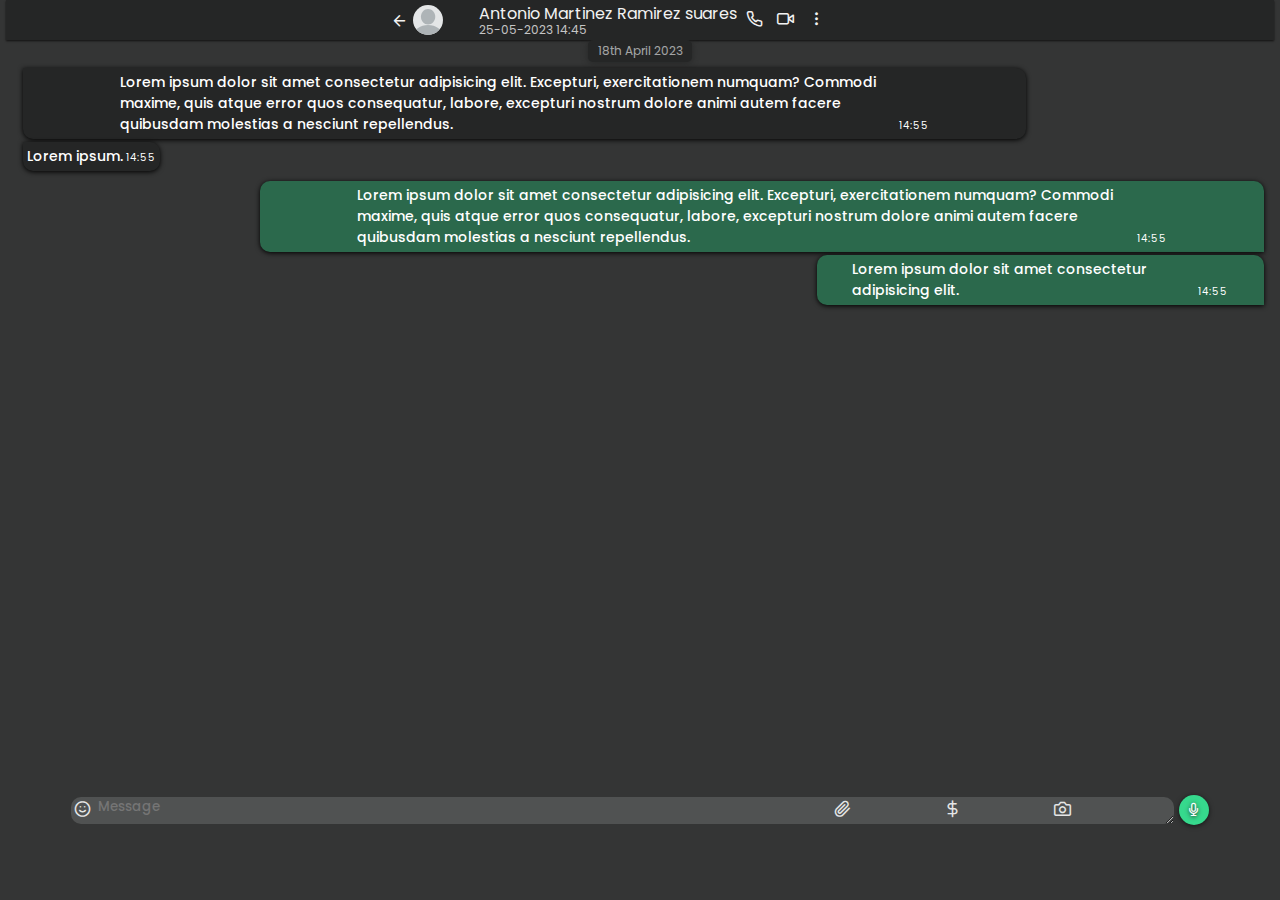
<file: whoami/inc/chat-m.html>
<!DOCTYPE html>
<html lang="en">

<head>
    <meta charset="UTF-8">
    <meta http-equiv="X-UA-Compatible" content="IE=edge">
    <meta name="viewport" content="width=device-width, initial-scale=1.0">
    <title>ChatWing</title>
    <link rel="stylesheet" href="../asset/icon/fonts/style.css">
    <link rel="stylesheet" href="../src/css/chat-m.css">
    <link rel="stylesheet" href="../asset/font/fonts.css">
</head>

<body>
    <div class="container-chat-m">
        <div class="container-n-p-d-opt-user02">
            <div class="n-p-d">
                <a href="../index.html" class="cont-p">
                    <span class="icon-arrow-left"></span>
                    <img src="../asset/img/pfl.svg">
                </a>
                <a href="#" class="cont-n-d">
                    <div class="cont-n">
                        <p>Antonio Martinez Ramirez suares</p>
                    </div>
                    <div class="cont-d">
                        <p>25-05-2023 14:45</p>
                    </div>
                </a>
                <div class="cont-opt">
                    <ul>
                        <li><a href="#"><span class="icon-phone"></span></a></li>
                        <li><a href="#"><span class="icon-video"></span></a></li>
                        <li><a href="#"><span class="icon-more-vertical"></span></a></li>
                    </ul>
                </div>
            </div>
        </div>
        <div class="container-messages-boxenter">
            <div id="messages" class="messages">
                <div class="container-data">
                    <p>18th April 2023</p>
                </div>
                <div class="message-user02">
                    <div class="bubble-text">
                        <div class="cont-text">
                            <p class="text">Lorem ipsum dolor sit amet consectetur adipisicing elit. Excepturi, exercitationem
                                numquam? Commodi maxime, quis atque error quos consequatur, labore, excepturi nostrum
                                dolore animi autem facere quibusdam molestias a nesciunt repellendus.<p class="hour">14:55</p></p>
                            
                        </div>
                    </div>
                    <div class="bubble-text">
                        <div class="cont-text">
                            <p class="text">Lorem ipsum.<p class="hour">14:55</p></p>
                        </div>
                    </div>
                    <span class="sep-dec"></span>
                </div>

                <div class="message-user01">
                    <div class="bubble-text">
                        <div class="cont-text">
                            <p class="text">Lorem ipsum dolor sit amet consectetur adipisicing elit. Excepturi, exercitationem
                                numquam? Commodi maxime, quis atque error quos consequatur, labore, excepturi nostrum
                                dolore animi autem facere quibusdam molestias a nesciunt repellendus.<p class="hour">14:55</p></p>
                            
                        </div>
                    </div>
                    <div class="bubble-text">
                        <div class="cont-text">
                            <p class="text">Lorem ipsum dolor sit amet consectetur adipisicing elit.<p class="hour">14:55</p></p>
                            
                        </div>
                    </div>
                </div>
                <span class="sep-dec"></span>
            </div>
            <div class="cont-boxenter">
                <form action="#" method="get" class="cont-input-text">
                    <div class="input-text">
                        <button id="btn-emoji"><span class="icon-smile"></span></button>
                        <textarea name="message-enter" id="input-message-enter" placeholder="Message"></textarea>
                        <button id="btn-addFile"><span class="icon-paperclip"></span></button>
                        <button id="btn-credit"><span class="icon-dollar-sign"></span></button>
                        <button id="btn-camera"><span class="icon-camera"></span></button>
                    </div>
                </form>
                <div class="container-btnsend">
                    <button id="btn-send"><span id="btn-change" class="btn icon-mic"></span></button>
                </div>
            </div>
        </div>
    </div>
    <script type="module" src="../src/js/chat-m.js"></script>
</body>

</html>
</file>
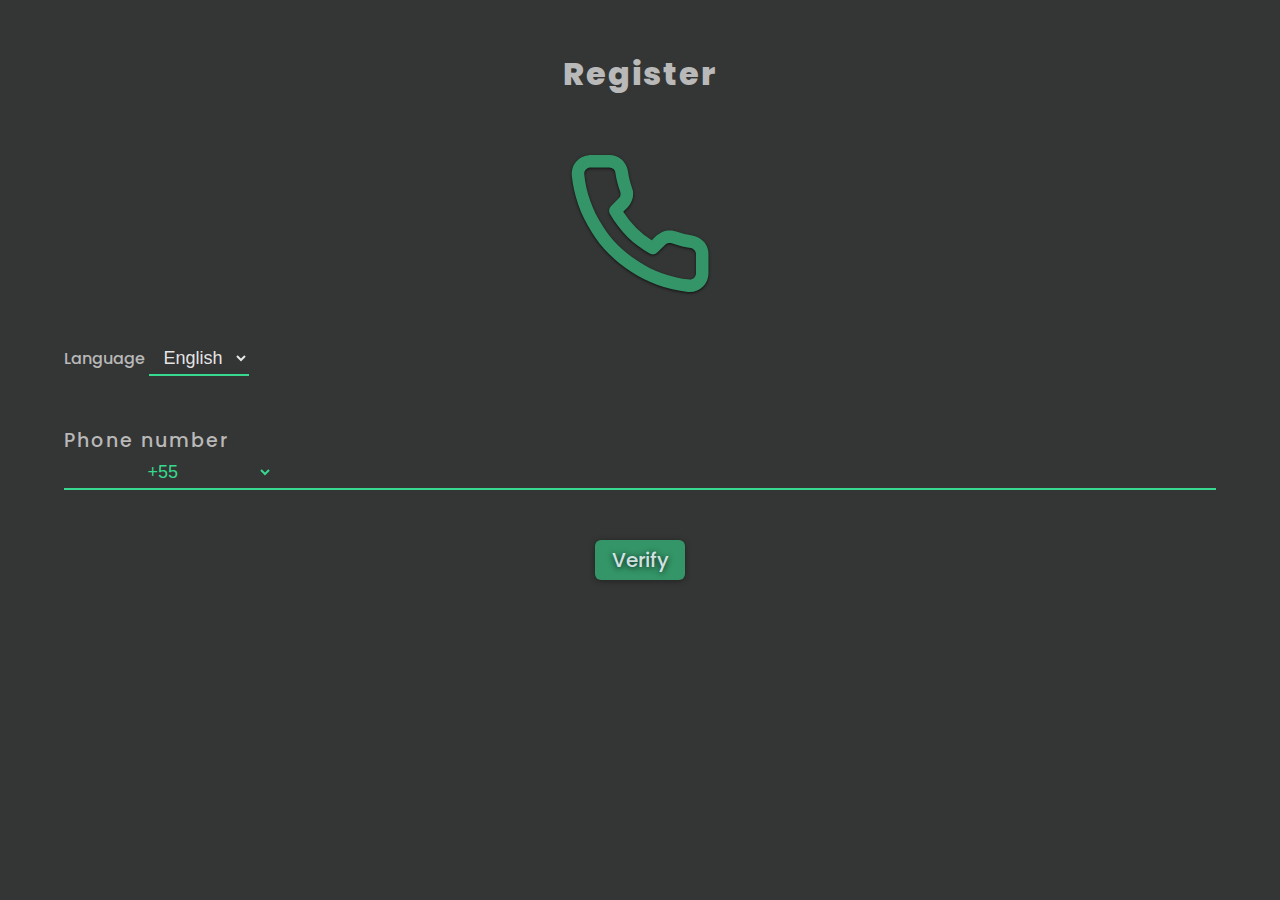
<file: whoami/public/register.html>
<!DOCTYPE html>
<html lang="en">

<head>
    <meta charset="UTF-8">
    <meta http-equiv="X-UA-Compatible" content="IE=edge">
    <meta name="viewport" content="width=device-width, initial-scale=1.0">
    <title>ChatWing</title>
    <link rel="stylesheet" href="../asset/icon/fonts/style.css">
    <link rel="stylesheet" href="../src/css/register.css">
    <link rel="stylesheet" href="../asset/font/fonts.css">
</head>

<body>
    <h1>Register</h1>
    <div class="container-l">
        <span class="icon-phone"></span>
    </div>
    <div class="container-form">
        <form action="../conf/lib/connect.php" method="get">
            <div class="container-lang">
                <label for="lang">Language</label>
                <select name="lang" id="input-lang">
                    <option value="english">English</option>
                    <option value="spanish">Espa&ntilde;ol</option>
                    <option value="portugues">Portugu&ecirc;s</option>
                </select>
            </div>
            <div class="container-tel">
                <label for="number-phone">Phone number</label>
                <div class="container-phone">
                    <select name="code-country" id="input-country">
                        <option value="Brazil">+55</option>
                        <option value="Venezuela">+58</option>
                    </select>
                    <input type="number" name="number-phone" id="input-number">
                </div>
            </div>
            <div class="container-b-verify">
                <button id="btn-verify">Verify</button>
            </div>
        </form>
    </div>
</body>

</html>
</file>
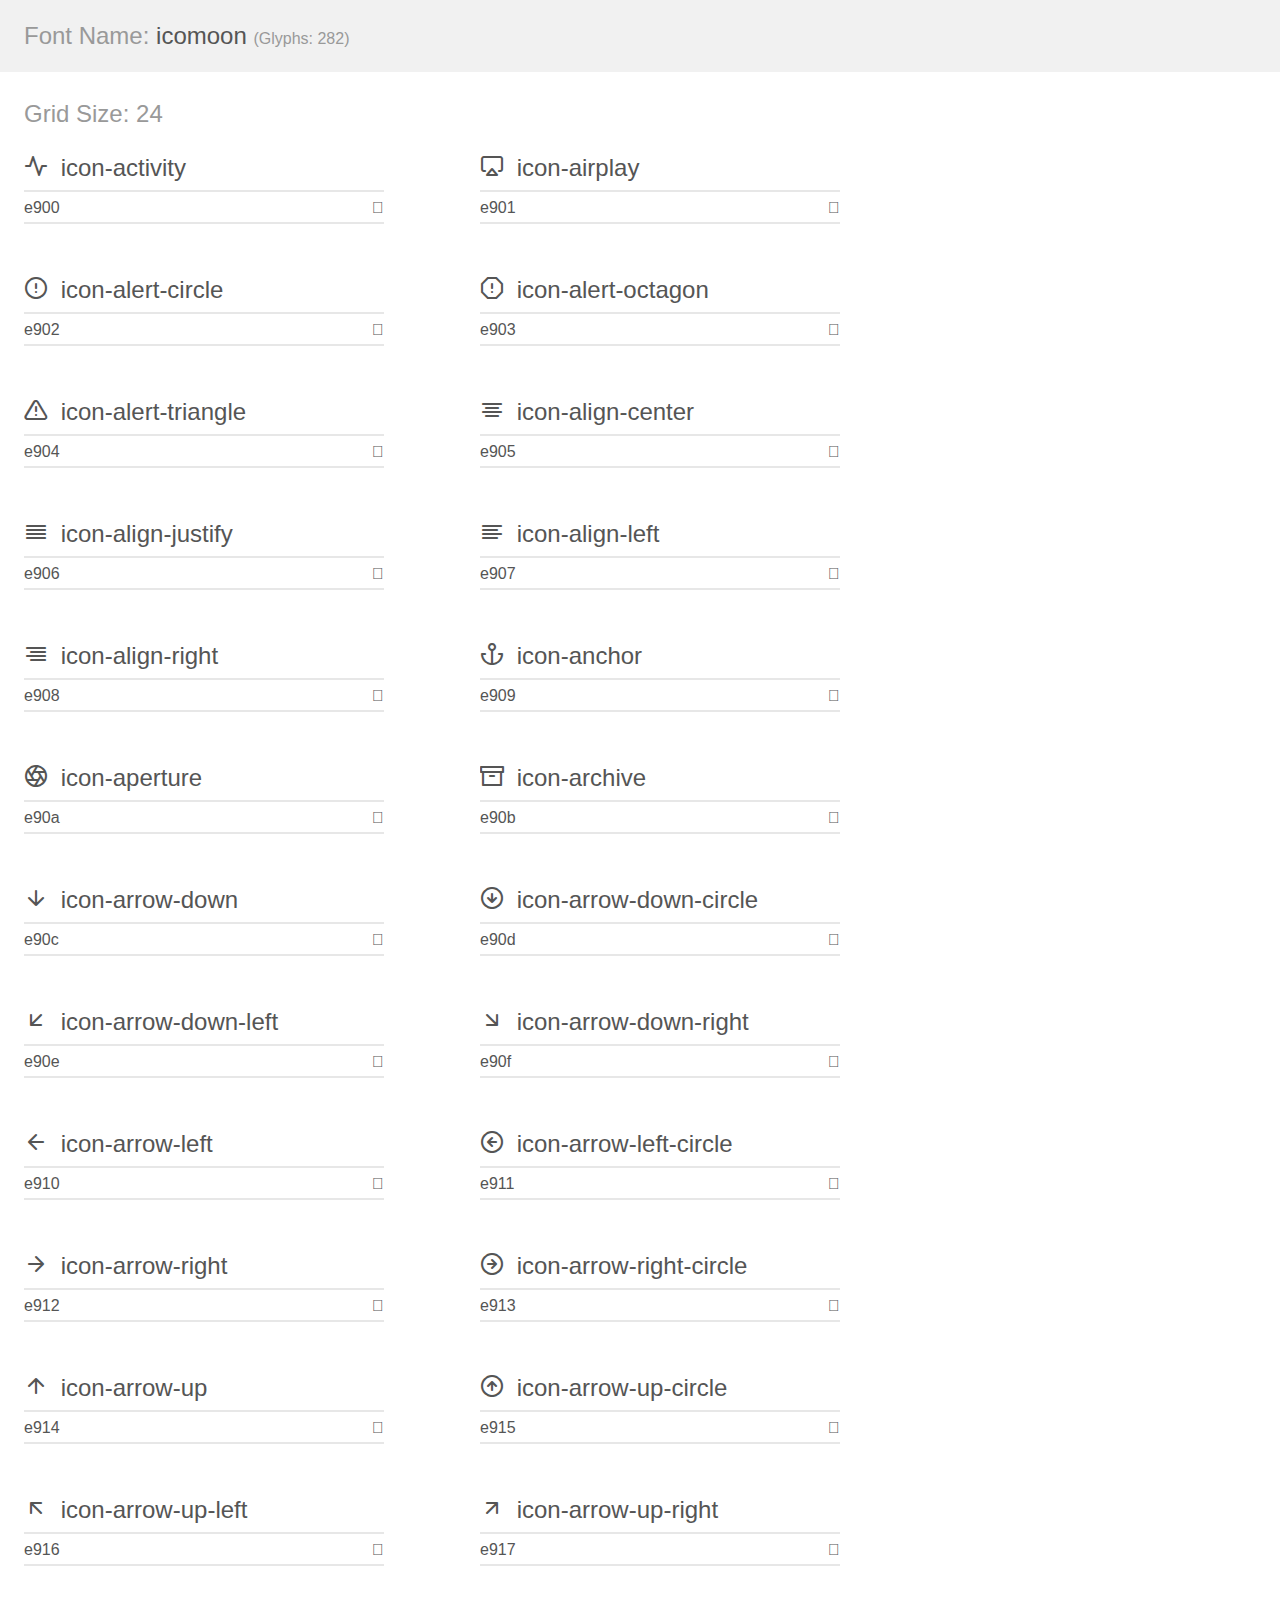
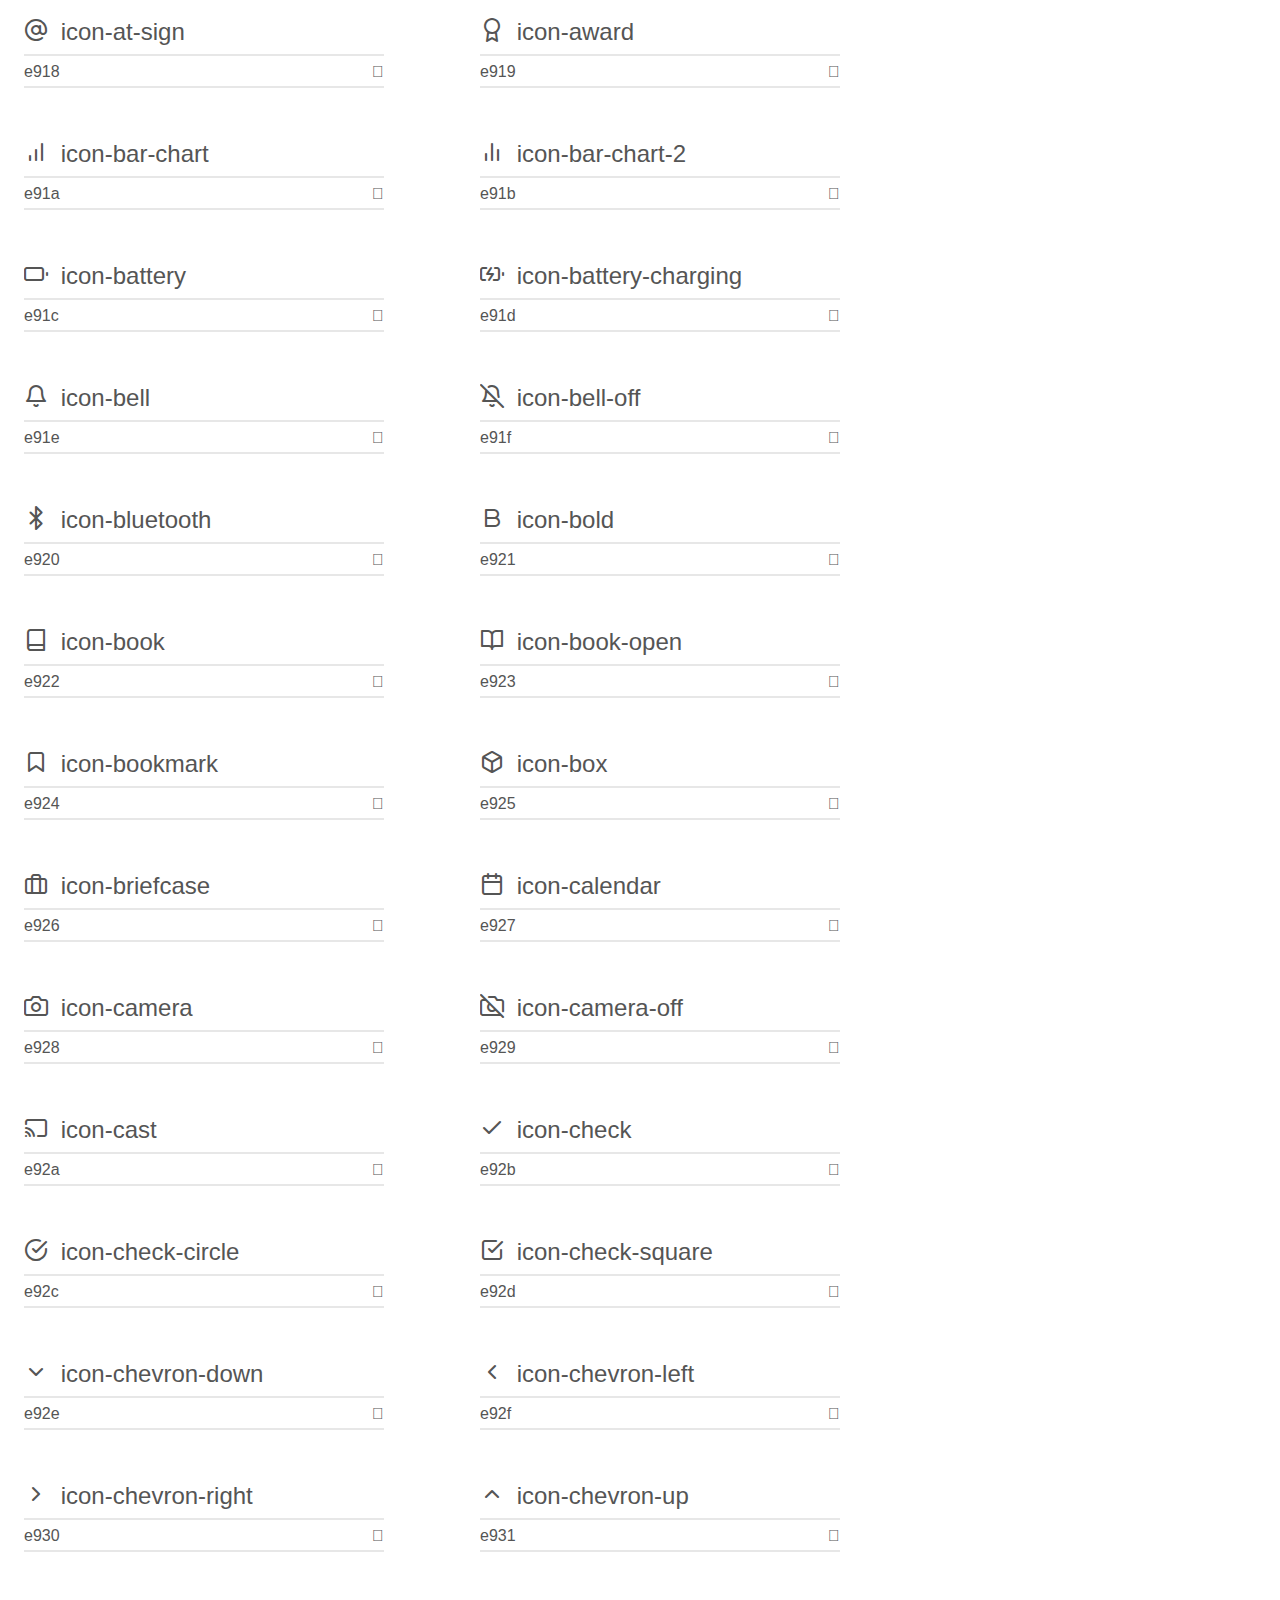
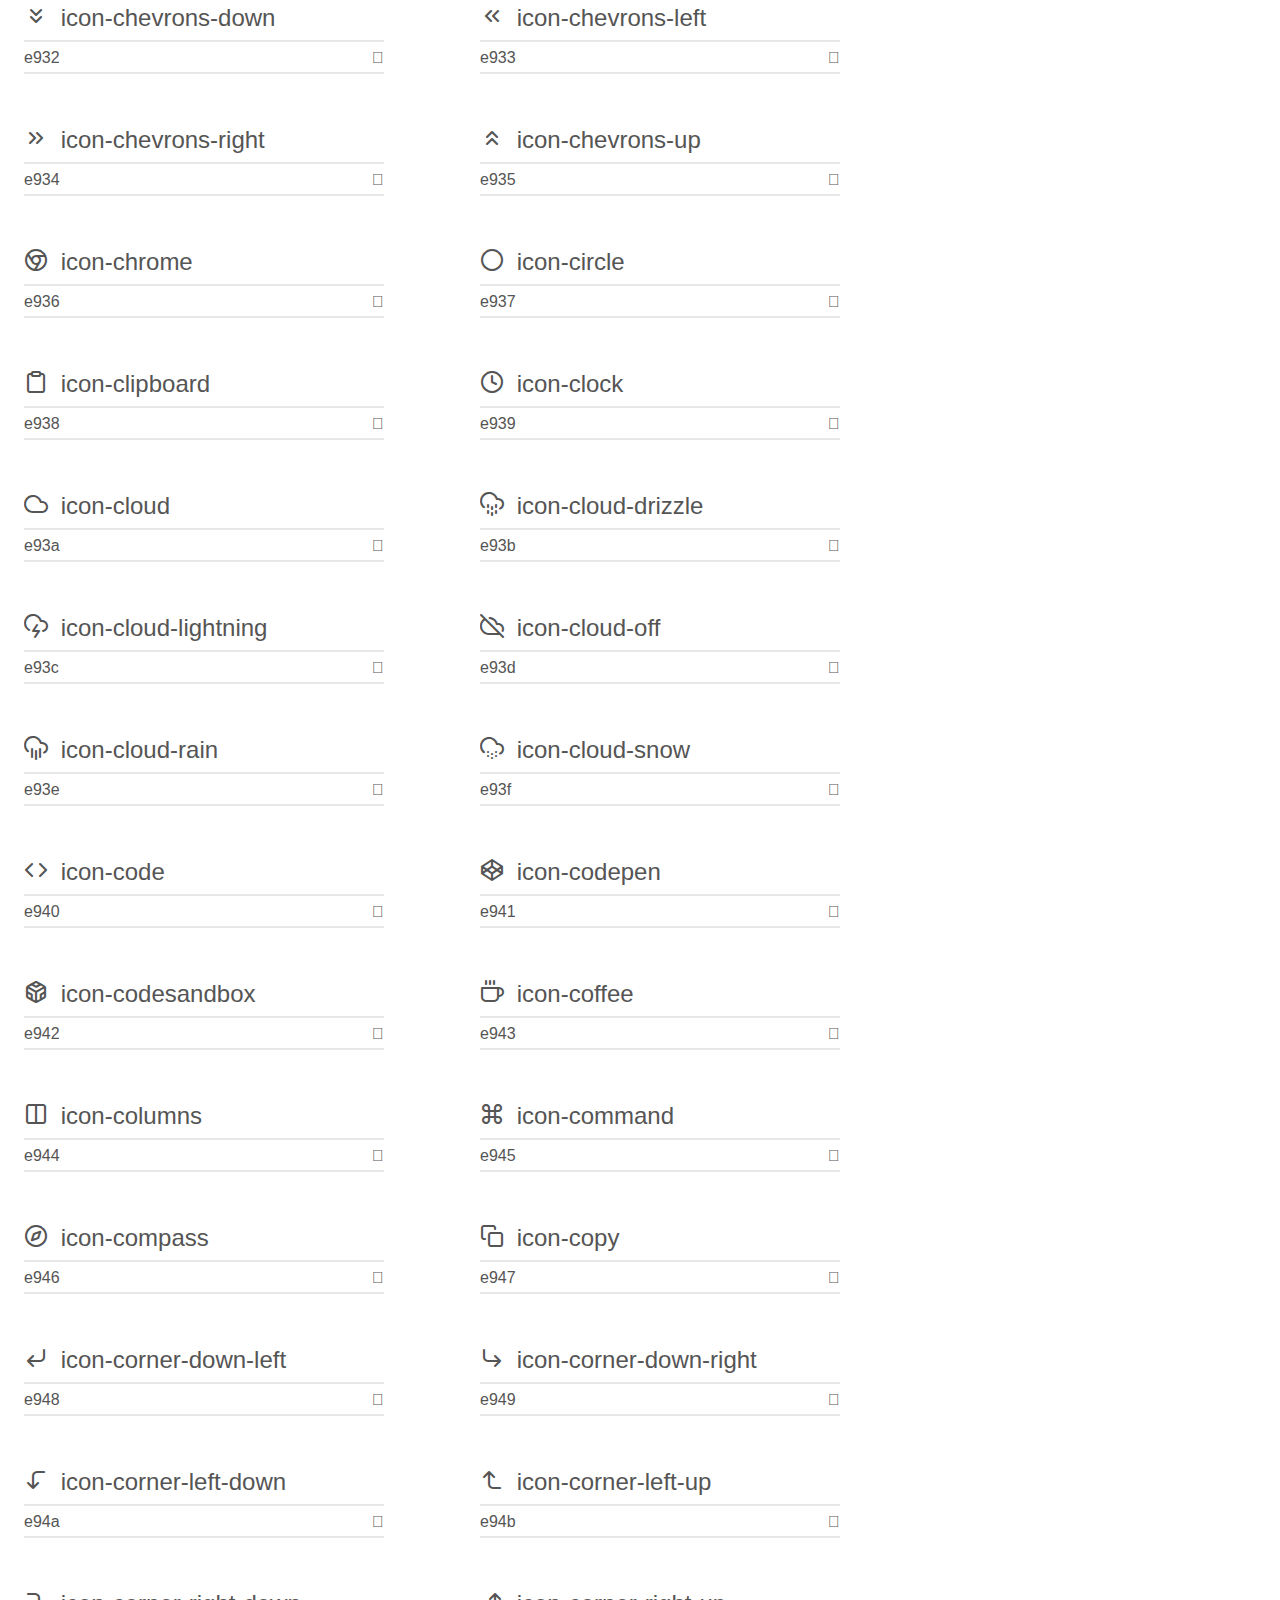
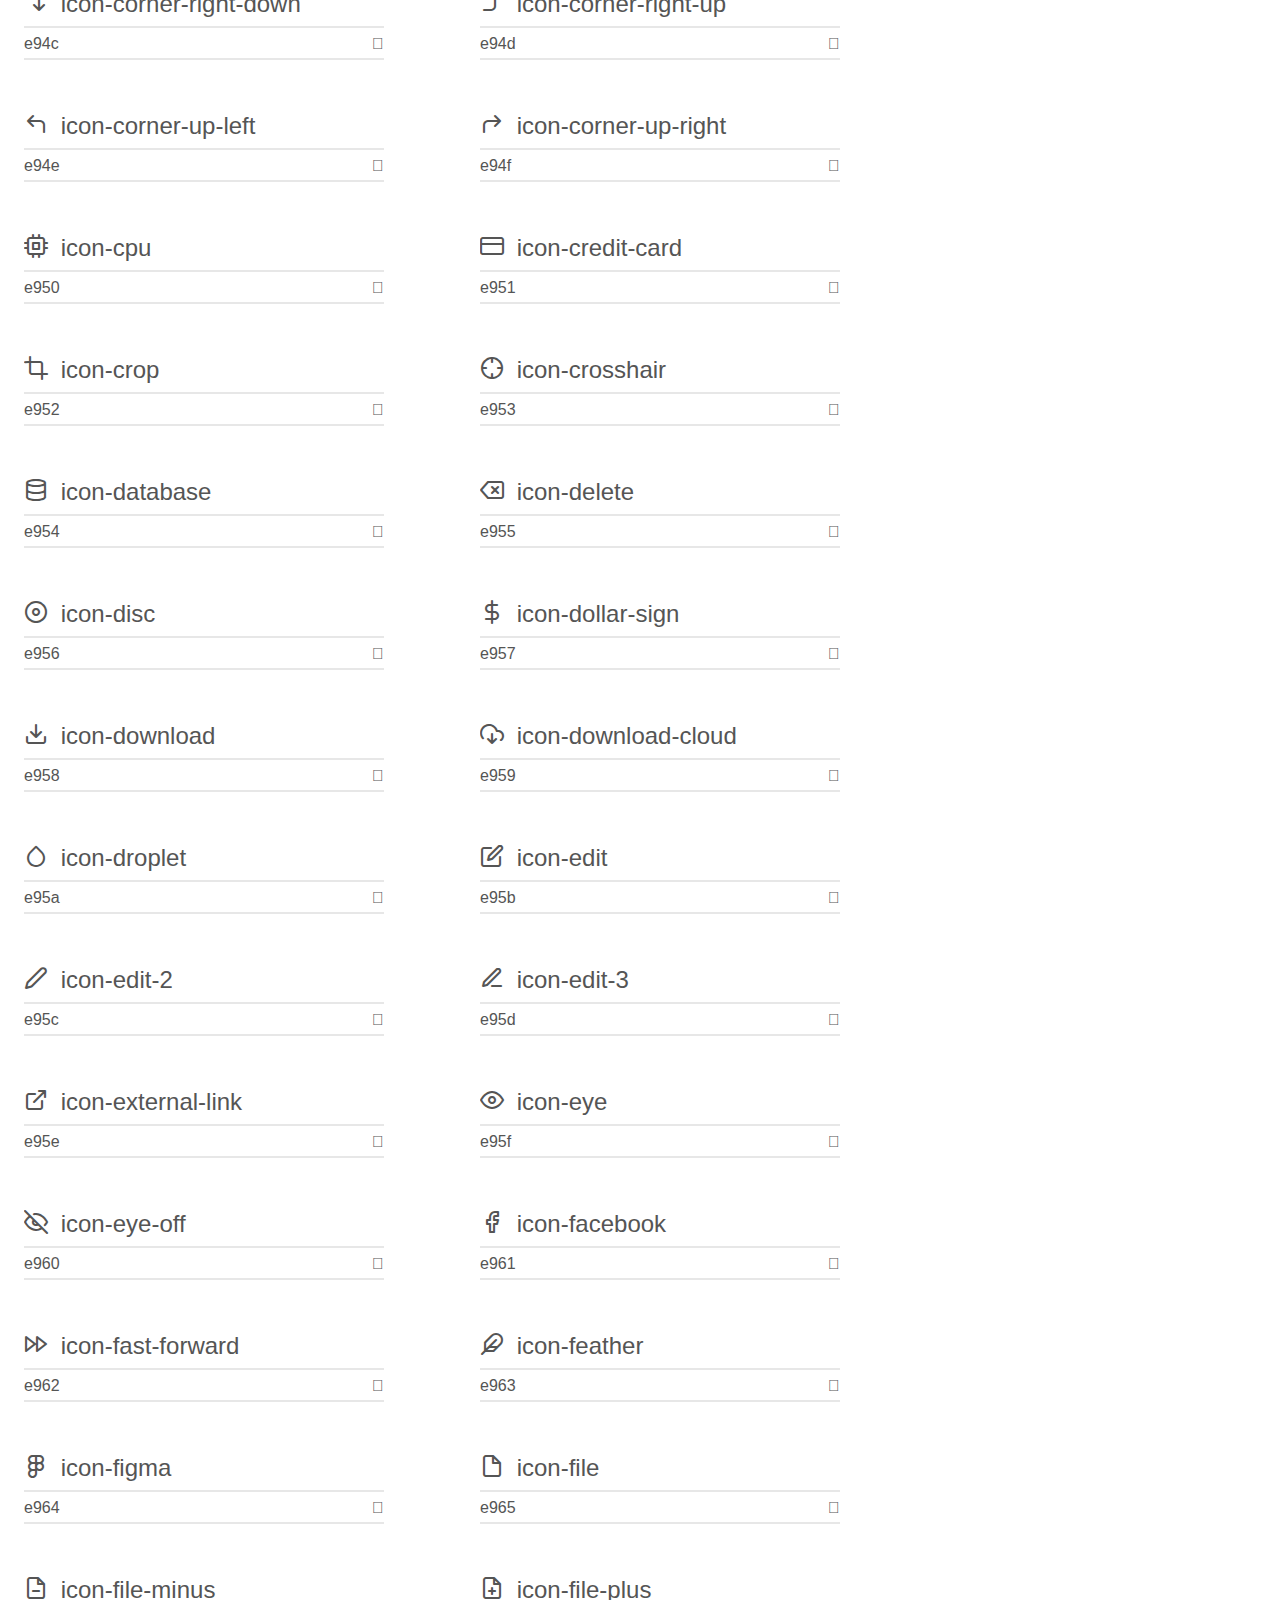
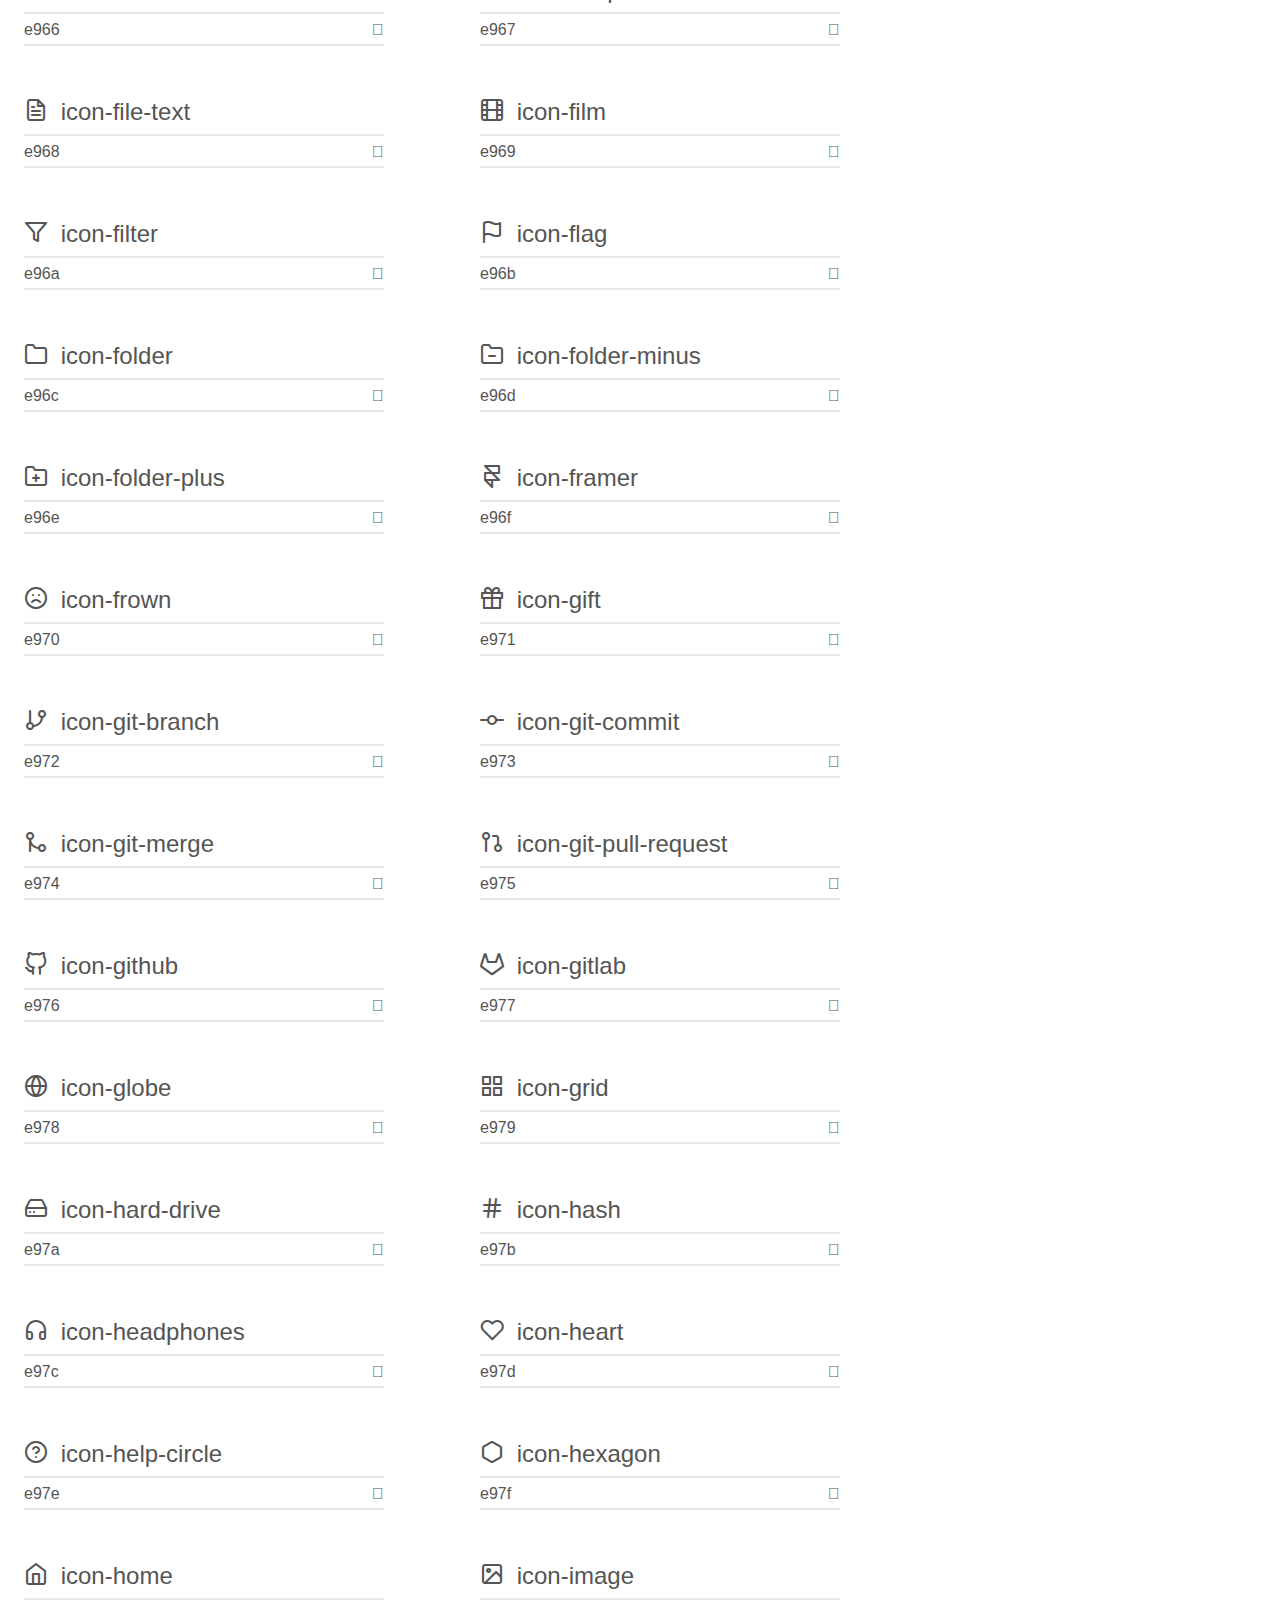
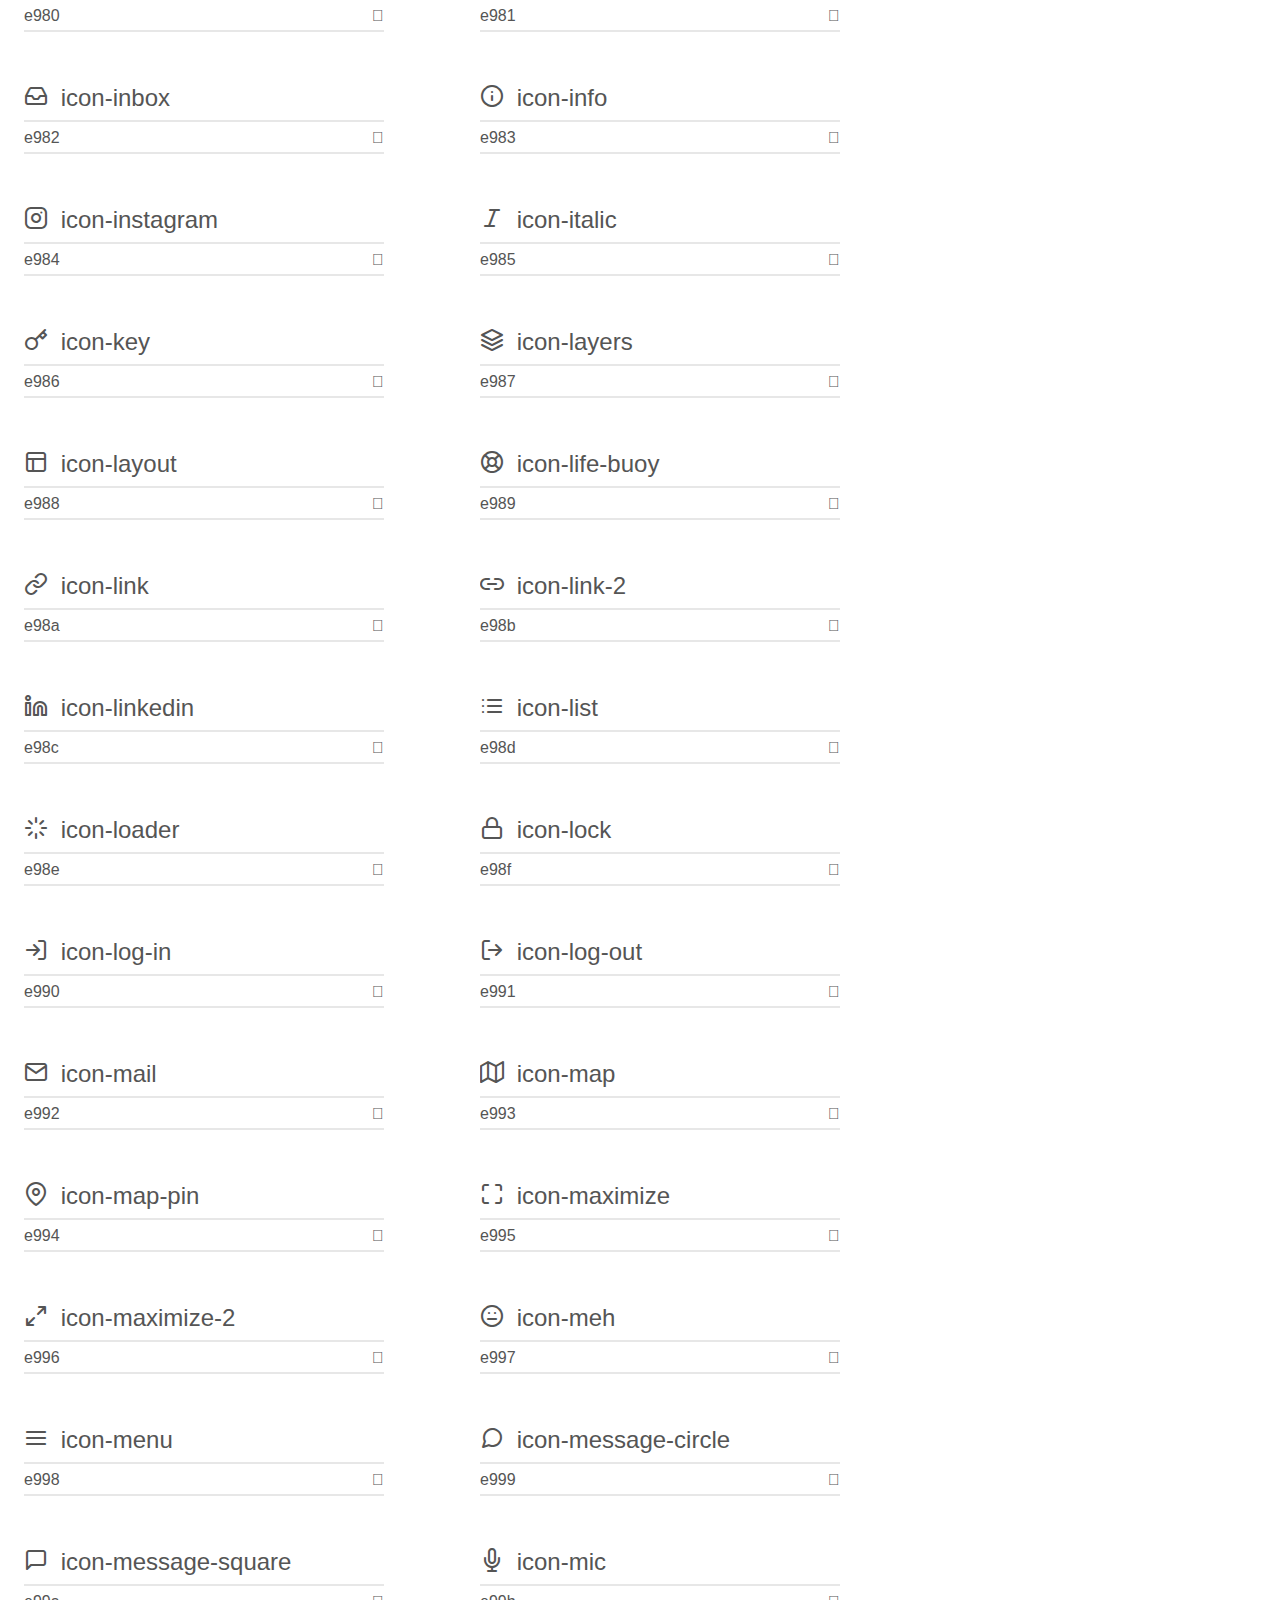
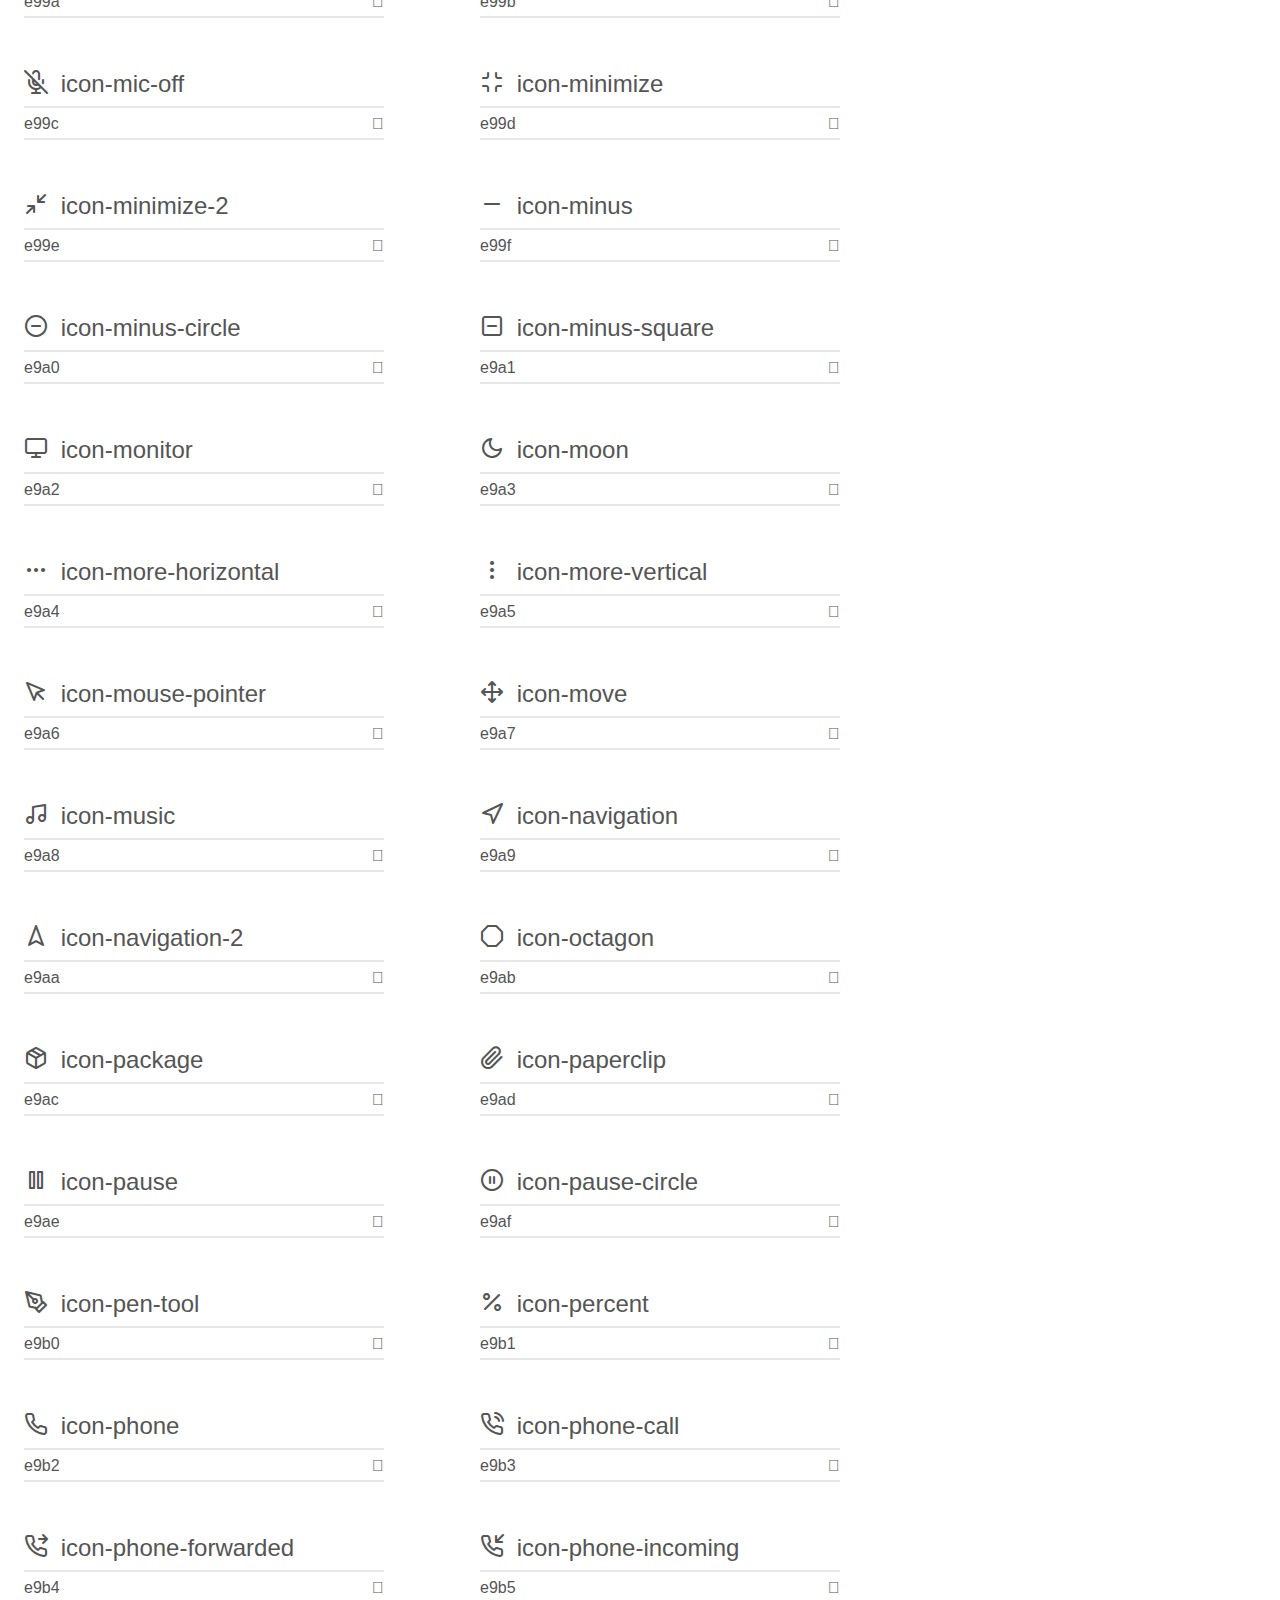
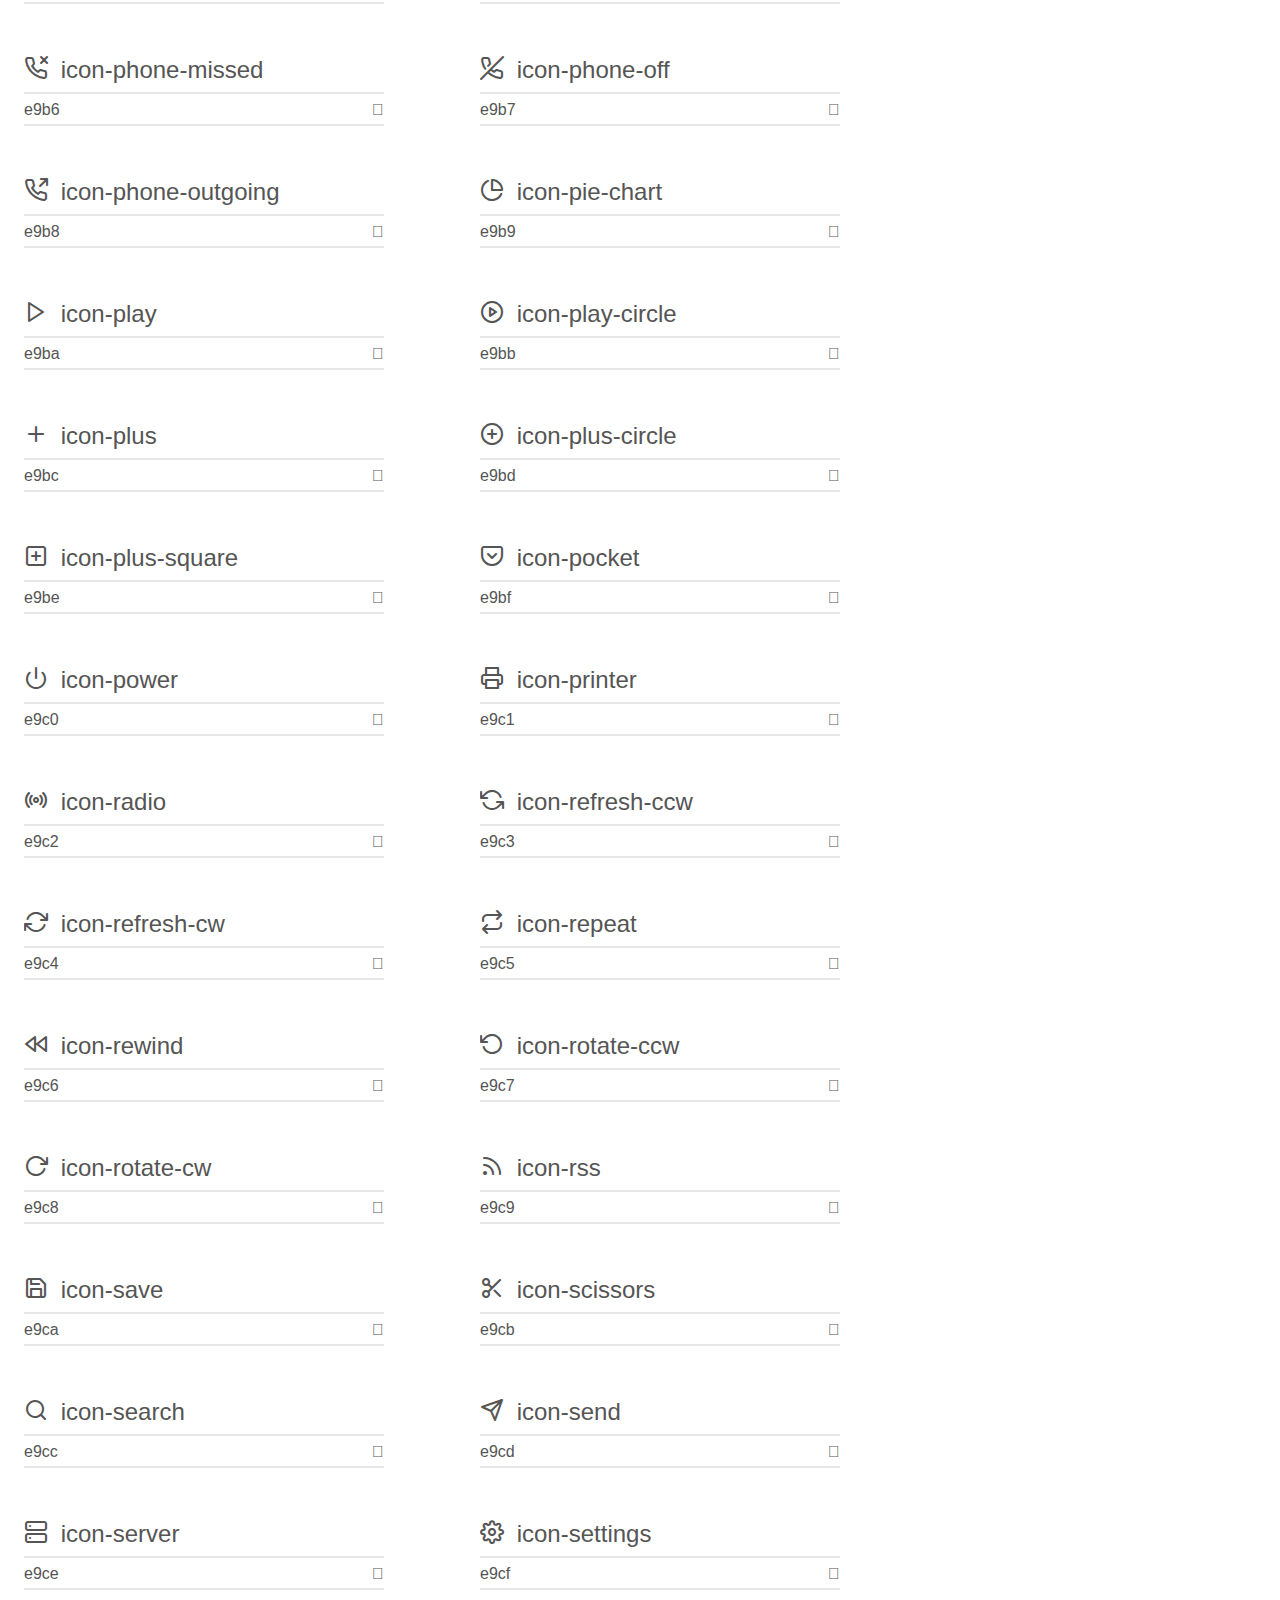
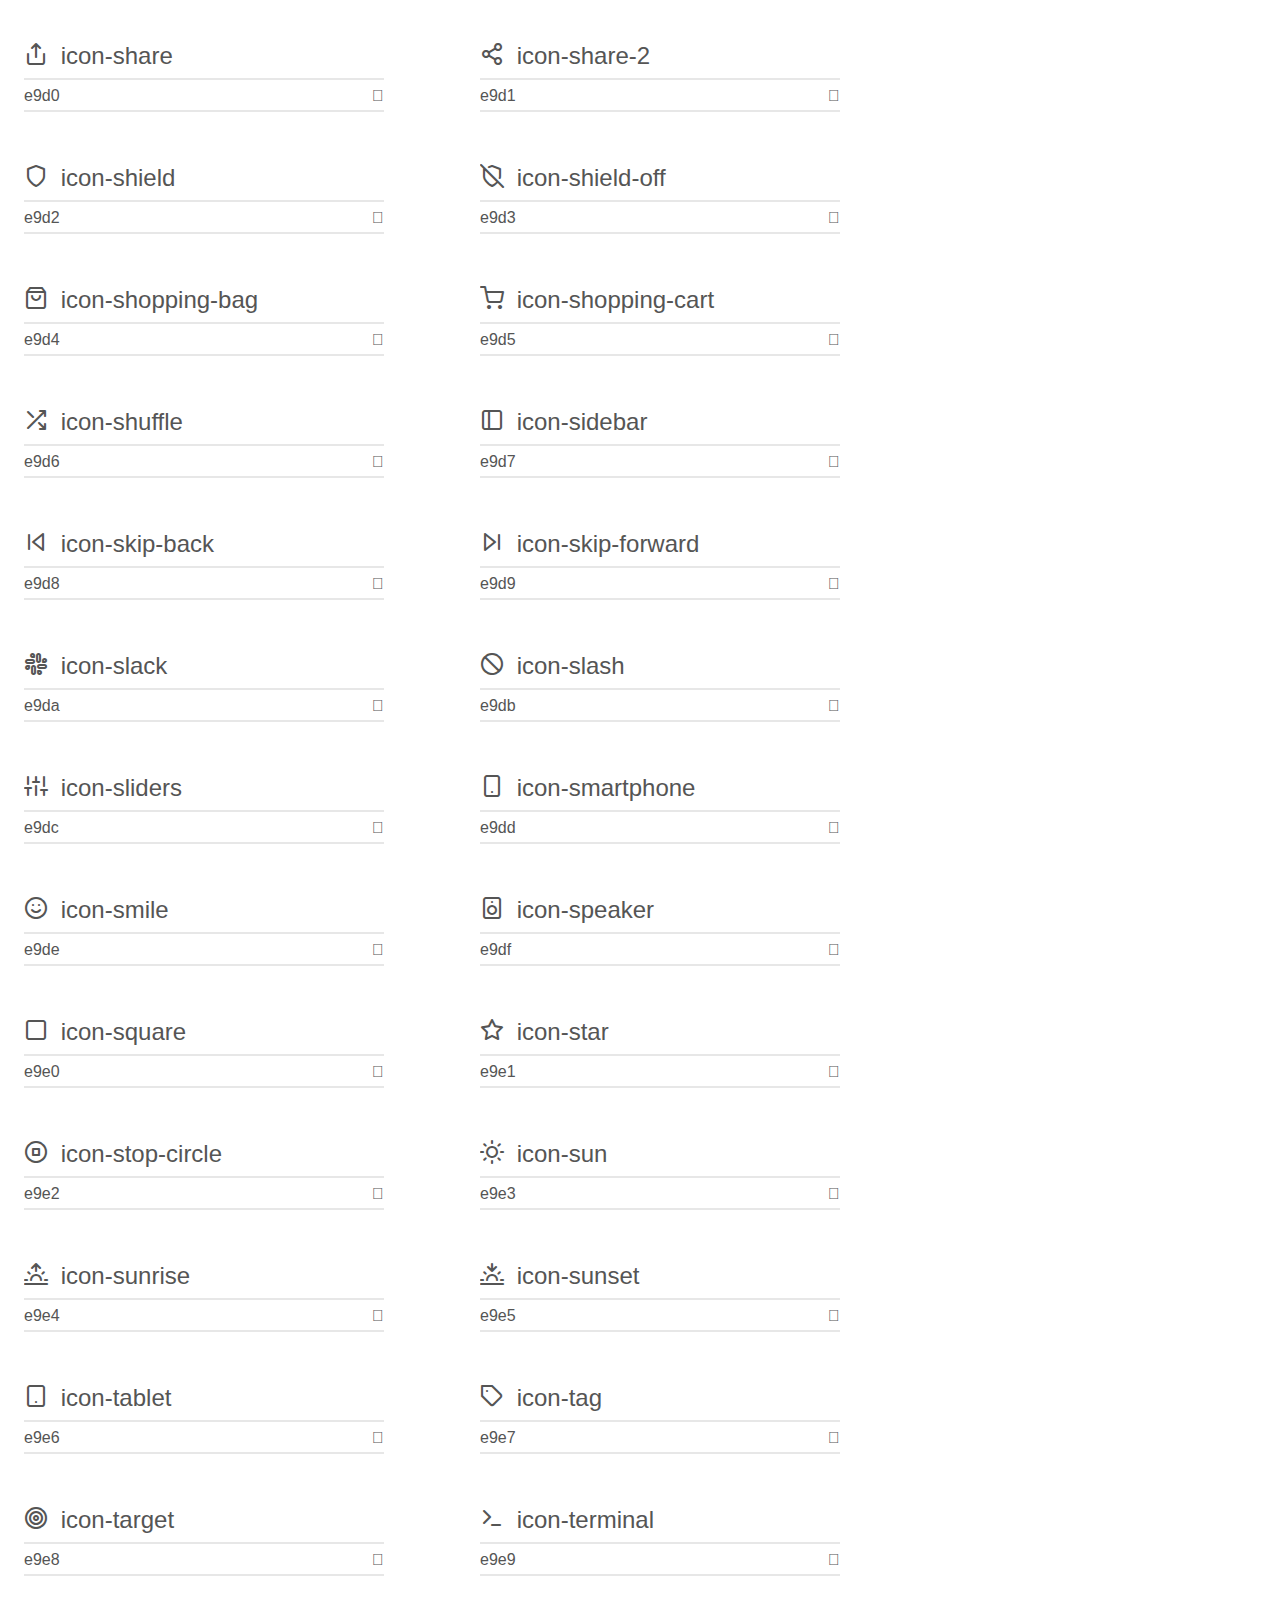
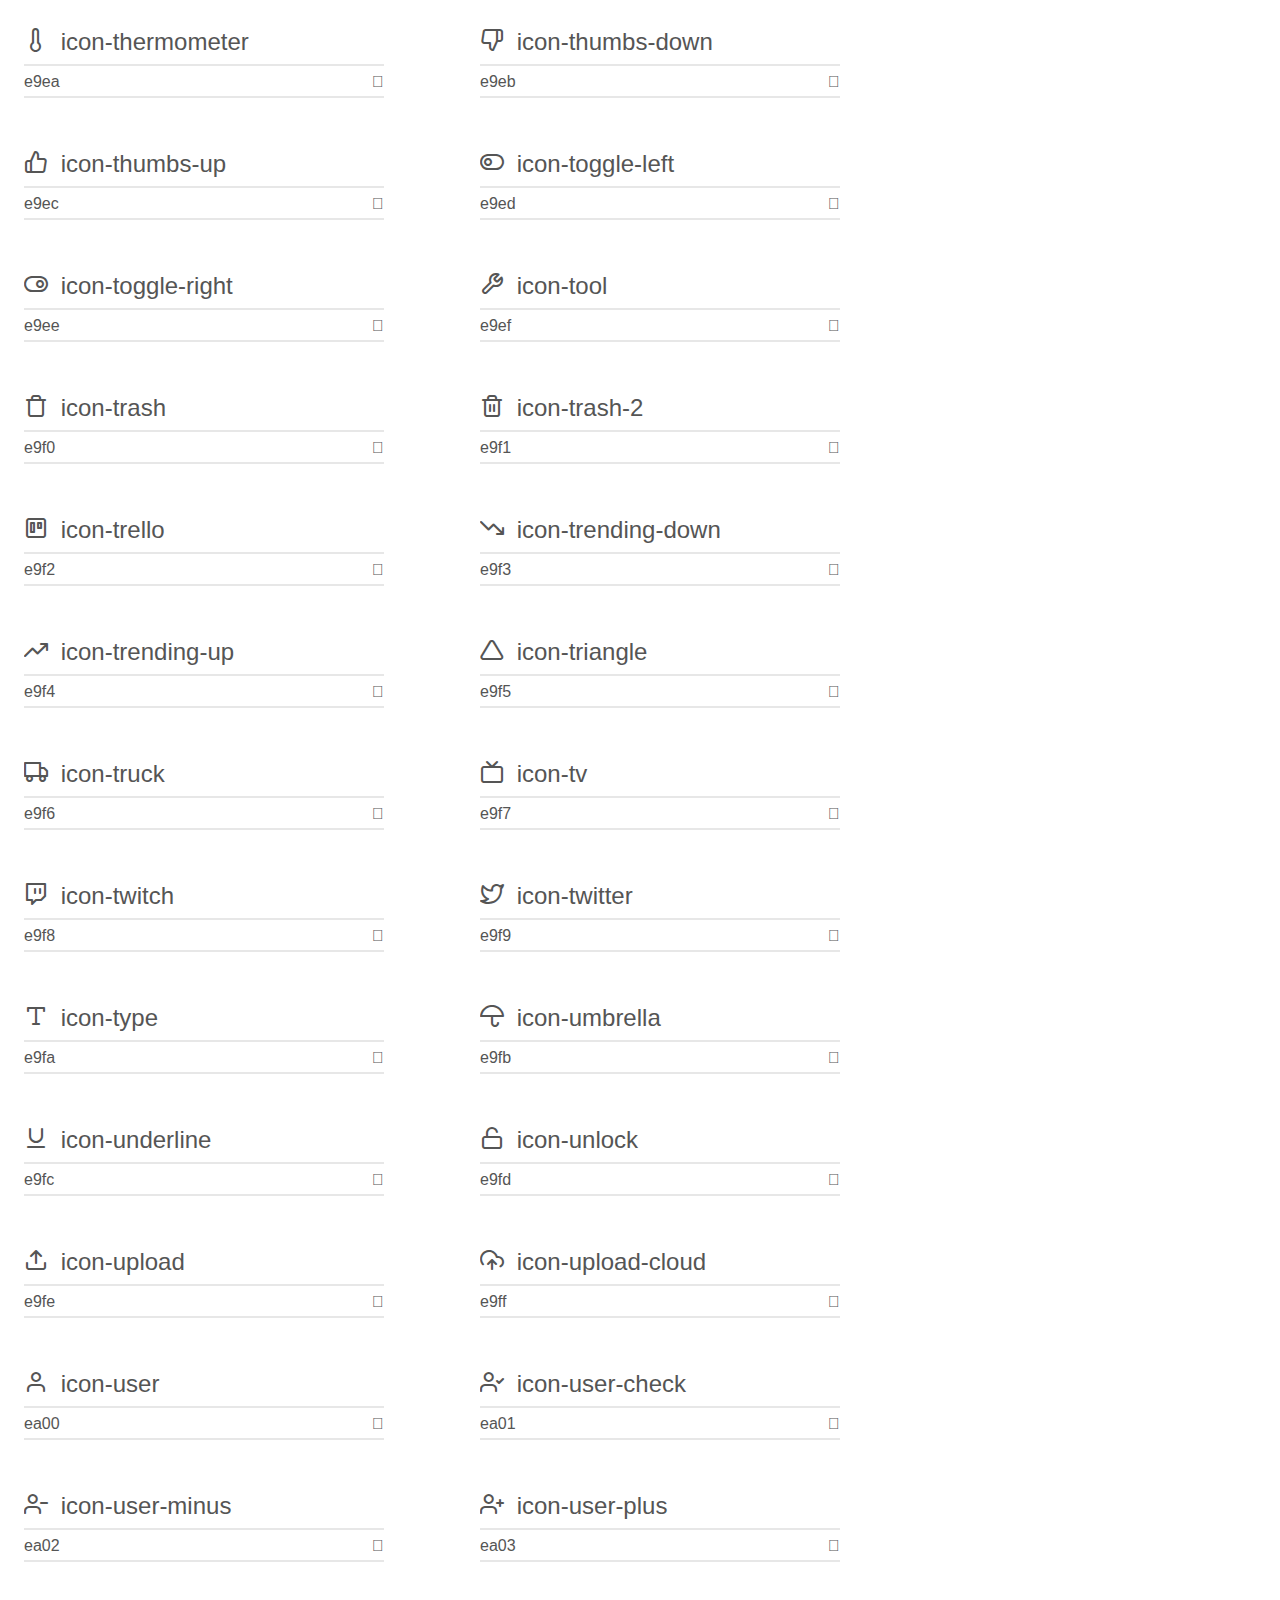
<file: whoami/asset/icon/demo.html>
<!doctype html>
<html>
<head>
    <meta charset="utf-8">
    <title>IcoMoon Demo</title>
    <meta name="description" content="An Icon Font Generated By IcoMoon.io">
    <meta name="viewport" content="width=device-width, initial-scale=1">
    <link rel="stylesheet" href="demo-files/demo.css">
    <link rel="stylesheet" href="style.css"></head>
<body>
    <div class="bgc1 clearfix">
        <h1 class="mhmm mvm"><span class="fgc1">Font Name:</span> icomoon <small class="fgc1">(Glyphs:&nbsp;282)</small></h1>
    </div>
    <div class="clearfix mhl ptl">
        <h1 class="mvm mtn fgc1">Grid Size: 24</h1>
        <div class="glyph fs1">
            <div class="clearfix bshadow0 pbs">
                <span class="icon-activity"></span>
                <span class="mls"> icon-activity</span>
            </div>
            <fieldset class="fs0 size1of1 clearfix hidden-false">
                <input type="text" readonly value="e900" class="unit size1of2" />
                <input type="text" maxlength="1" readonly value="&#xe900;" class="unitRight size1of2 talign-right" />
            </fieldset>
            <div class="fs0 bshadow0 clearfix hidden-true">
                <span class="unit pvs fgc1">liga: </span>
                <input type="text" readonly value="" class="liga unitRight" />
            </div>
        </div>
        <div class="glyph fs1">
            <div class="clearfix bshadow0 pbs">
                <span class="icon-airplay"></span>
                <span class="mls"> icon-airplay</span>
            </div>
            <fieldset class="fs0 size1of1 clearfix hidden-false">
                <input type="text" readonly value="e901" class="unit size1of2" />
                <input type="text" maxlength="1" readonly value="&#xe901;" class="unitRight size1of2 talign-right" />
            </fieldset>
            <div class="fs0 bshadow0 clearfix hidden-true">
                <span class="unit pvs fgc1">liga: </span>
                <input type="text" readonly value="" class="liga unitRight" />
            </div>
        </div>
        <div class="glyph fs1">
            <div class="clearfix bshadow0 pbs">
                <span class="icon-alert-circle"></span>
                <span class="mls"> icon-alert-circle</span>
            </div>
            <fieldset class="fs0 size1of1 clearfix hidden-false">
                <input type="text" readonly value="e902" class="unit size1of2" />
                <input type="text" maxlength="1" readonly value="&#xe902;" class="unitRight size1of2 talign-right" />
            </fieldset>
            <div class="fs0 bshadow0 clearfix hidden-true">
                <span class="unit pvs fgc1">liga: </span>
                <input type="text" readonly value="" class="liga unitRight" />
            </div>
        </div>
        <div class="glyph fs1">
            <div class="clearfix bshadow0 pbs">
                <span class="icon-alert-octagon"></span>
                <span class="mls"> icon-alert-octagon</span>
            </div>
            <fieldset class="fs0 size1of1 clearfix hidden-false">
                <input type="text" readonly value="e903" class="unit size1of2" />
                <input type="text" maxlength="1" readonly value="&#xe903;" class="unitRight size1of2 talign-right" />
            </fieldset>
            <div class="fs0 bshadow0 clearfix hidden-true">
                <span class="unit pvs fgc1">liga: </span>
                <input type="text" readonly value="" class="liga unitRight" />
            </div>
        </div>
        <div class="glyph fs1">
            <div class="clearfix bshadow0 pbs">
                <span class="icon-alert-triangle"></span>
                <span class="mls"> icon-alert-triangle</span>
            </div>
            <fieldset class="fs0 size1of1 clearfix hidden-false">
                <input type="text" readonly value="e904" class="unit size1of2" />
                <input type="text" maxlength="1" readonly value="&#xe904;" class="unitRight size1of2 talign-right" />
            </fieldset>
            <div class="fs0 bshadow0 clearfix hidden-true">
                <span class="unit pvs fgc1">liga: </span>
                <input type="text" readonly value="" class="liga unitRight" />
            </div>
        </div>
        <div class="glyph fs1">
            <div class="clearfix bshadow0 pbs">
                <span class="icon-align-center"></span>
                <span class="mls"> icon-align-center</span>
            </div>
            <fieldset class="fs0 size1of1 clearfix hidden-false">
                <input type="text" readonly value="e905" class="unit size1of2" />
                <input type="text" maxlength="1" readonly value="&#xe905;" class="unitRight size1of2 talign-right" />
            </fieldset>
            <div class="fs0 bshadow0 clearfix hidden-true">
                <span class="unit pvs fgc1">liga: </span>
                <input type="text" readonly value="" class="liga unitRight" />
            </div>
        </div>
        <div class="glyph fs1">
            <div class="clearfix bshadow0 pbs">
                <span class="icon-align-justify"></span>
                <span class="mls"> icon-align-justify</span>
            </div>
            <fieldset class="fs0 size1of1 clearfix hidden-false">
                <input type="text" readonly value="e906" class="unit size1of2" />
                <input type="text" maxlength="1" readonly value="&#xe906;" class="unitRight size1of2 talign-right" />
            </fieldset>
            <div class="fs0 bshadow0 clearfix hidden-true">
                <span class="unit pvs fgc1">liga: </span>
                <input type="text" readonly value="" class="liga unitRight" />
            </div>
        </div>
        <div class="glyph fs1">
            <div class="clearfix bshadow0 pbs">
                <span class="icon-align-left"></span>
                <span class="mls"> icon-align-left</span>
            </div>
            <fieldset class="fs0 size1of1 clearfix hidden-false">
                <input type="text" readonly value="e907" class="unit size1of2" />
                <input type="text" maxlength="1" readonly value="&#xe907;" class="unitRight size1of2 talign-right" />
            </fieldset>
            <div class="fs0 bshadow0 clearfix hidden-true">
                <span class="unit pvs fgc1">liga: </span>
                <input type="text" readonly value="" class="liga unitRight" />
            </div>
        </div>
        <div class="glyph fs1">
            <div class="clearfix bshadow0 pbs">
                <span class="icon-align-right"></span>
                <span class="mls"> icon-align-right</span>
            </div>
            <fieldset class="fs0 size1of1 clearfix hidden-false">
                <input type="text" readonly value="e908" class="unit size1of2" />
                <input type="text" maxlength="1" readonly value="&#xe908;" class="unitRight size1of2 talign-right" />
            </fieldset>
            <div class="fs0 bshadow0 clearfix hidden-true">
                <span class="unit pvs fgc1">liga: </span>
                <input type="text" readonly value="" class="liga unitRight" />
            </div>
        </div>
        <div class="glyph fs1">
            <div class="clearfix bshadow0 pbs">
                <span class="icon-anchor"></span>
                <span class="mls"> icon-anchor</span>
            </div>
            <fieldset class="fs0 size1of1 clearfix hidden-false">
                <input type="text" readonly value="e909" class="unit size1of2" />
                <input type="text" maxlength="1" readonly value="&#xe909;" class="unitRight size1of2 talign-right" />
            </fieldset>
            <div class="fs0 bshadow0 clearfix hidden-true">
                <span class="unit pvs fgc1">liga: </span>
                <input type="text" readonly value="" class="liga unitRight" />
            </div>
        </div>
        <div class="glyph fs1">
            <div class="clearfix bshadow0 pbs">
                <span class="icon-aperture"></span>
                <span class="mls"> icon-aperture</span>
            </div>
            <fieldset class="fs0 size1of1 clearfix hidden-false">
                <input type="text" readonly value="e90a" class="unit size1of2" />
                <input type="text" maxlength="1" readonly value="&#xe90a;" class="unitRight size1of2 talign-right" />
            </fieldset>
            <div class="fs0 bshadow0 clearfix hidden-true">
                <span class="unit pvs fgc1">liga: </span>
                <input type="text" readonly value="" class="liga unitRight" />
            </div>
        </div>
        <div class="glyph fs1">
            <div class="clearfix bshadow0 pbs">
                <span class="icon-archive"></span>
                <span class="mls"> icon-archive</span>
            </div>
            <fieldset class="fs0 size1of1 clearfix hidden-false">
                <input type="text" readonly value="e90b" class="unit size1of2" />
                <input type="text" maxlength="1" readonly value="&#xe90b;" class="unitRight size1of2 talign-right" />
            </fieldset>
            <div class="fs0 bshadow0 clearfix hidden-true">
                <span class="unit pvs fgc1">liga: </span>
                <input type="text" readonly value="" class="liga unitRight" />
            </div>
        </div>
        <div class="glyph fs1">
            <div class="clearfix bshadow0 pbs">
                <span class="icon-arrow-down"></span>
                <span class="mls"> icon-arrow-down</span>
            </div>
            <fieldset class="fs0 size1of1 clearfix hidden-false">
                <input type="text" readonly value="e90c" class="unit size1of2" />
                <input type="text" maxlength="1" readonly value="&#xe90c;" class="unitRight size1of2 talign-right" />
            </fieldset>
            <div class="fs0 bshadow0 clearfix hidden-true">
                <span class="unit pvs fgc1">liga: </span>
                <input type="text" readonly value="" class="liga unitRight" />
            </div>
        </div>
        <div class="glyph fs1">
            <div class="clearfix bshadow0 pbs">
                <span class="icon-arrow-down-circle"></span>
                <span class="mls"> icon-arrow-down-circle</span>
            </div>
            <fieldset class="fs0 size1of1 clearfix hidden-false">
                <input type="text" readonly value="e90d" class="unit size1of2" />
                <input type="text" maxlength="1" readonly value="&#xe90d;" class="unitRight size1of2 talign-right" />
            </fieldset>
            <div class="fs0 bshadow0 clearfix hidden-true">
                <span class="unit pvs fgc1">liga: </span>
                <input type="text" readonly value="" class="liga unitRight" />
            </div>
        </div>
        <div class="glyph fs1">
            <div class="clearfix bshadow0 pbs">
                <span class="icon-arrow-down-left"></span>
                <span class="mls"> icon-arrow-down-left</span>
            </div>
            <fieldset class="fs0 size1of1 clearfix hidden-false">
                <input type="text" readonly value="e90e" class="unit size1of2" />
                <input type="text" maxlength="1" readonly value="&#xe90e;" class="unitRight size1of2 talign-right" />
            </fieldset>
            <div class="fs0 bshadow0 clearfix hidden-true">
                <span class="unit pvs fgc1">liga: </span>
                <input type="text" readonly value="" class="liga unitRight" />
            </div>
        </div>
        <div class="glyph fs1">
            <div class="clearfix bshadow0 pbs">
                <span class="icon-arrow-down-right"></span>
                <span class="mls"> icon-arrow-down-right</span>
            </div>
            <fieldset class="fs0 size1of1 clearfix hidden-false">
                <input type="text" readonly value="e90f" class="unit size1of2" />
                <input type="text" maxlength="1" readonly value="&#xe90f;" class="unitRight size1of2 talign-right" />
            </fieldset>
            <div class="fs0 bshadow0 clearfix hidden-true">
                <span class="unit pvs fgc1">liga: </span>
                <input type="text" readonly value="" class="liga unitRight" />
            </div>
        </div>
        <div class="glyph fs1">
            <div class="clearfix bshadow0 pbs">
                <span class="icon-arrow-left"></span>
                <span class="mls"> icon-arrow-left</span>
            </div>
            <fieldset class="fs0 size1of1 clearfix hidden-false">
                <input type="text" readonly value="e910" class="unit size1of2" />
                <input type="text" maxlength="1" readonly value="&#xe910;" class="unitRight size1of2 talign-right" />
            </fieldset>
            <div class="fs0 bshadow0 clearfix hidden-true">
                <span class="unit pvs fgc1">liga: </span>
                <input type="text" readonly value="" class="liga unitRight" />
            </div>
        </div>
        <div class="glyph fs1">
            <div class="clearfix bshadow0 pbs">
                <span class="icon-arrow-left-circle"></span>
                <span class="mls"> icon-arrow-left-circle</span>
            </div>
            <fieldset class="fs0 size1of1 clearfix hidden-false">
                <input type="text" readonly value="e911" class="unit size1of2" />
                <input type="text" maxlength="1" readonly value="&#xe911;" class="unitRight size1of2 talign-right" />
            </fieldset>
            <div class="fs0 bshadow0 clearfix hidden-true">
                <span class="unit pvs fgc1">liga: </span>
                <input type="text" readonly value="" class="liga unitRight" />
            </div>
        </div>
        <div class="glyph fs1">
            <div class="clearfix bshadow0 pbs">
                <span class="icon-arrow-right"></span>
                <span class="mls"> icon-arrow-right</span>
            </div>
            <fieldset class="fs0 size1of1 clearfix hidden-false">
                <input type="text" readonly value="e912" class="unit size1of2" />
                <input type="text" maxlength="1" readonly value="&#xe912;" class="unitRight size1of2 talign-right" />
            </fieldset>
            <div class="fs0 bshadow0 clearfix hidden-true">
                <span class="unit pvs fgc1">liga: </span>
                <input type="text" readonly value="" class="liga unitRight" />
            </div>
        </div>
        <div class="glyph fs1">
            <div class="clearfix bshadow0 pbs">
                <span class="icon-arrow-right-circle"></span>
                <span class="mls"> icon-arrow-right-circle</span>
            </div>
            <fieldset class="fs0 size1of1 clearfix hidden-false">
                <input type="text" readonly value="e913" class="unit size1of2" />
                <input type="text" maxlength="1" readonly value="&#xe913;" class="unitRight size1of2 talign-right" />
            </fieldset>
            <div class="fs0 bshadow0 clearfix hidden-true">
                <span class="unit pvs fgc1">liga: </span>
                <input type="text" readonly value="" class="liga unitRight" />
            </div>
        </div>
        <div class="glyph fs1">
            <div class="clearfix bshadow0 pbs">
                <span class="icon-arrow-up"></span>
                <span class="mls"> icon-arrow-up</span>
            </div>
            <fieldset class="fs0 size1of1 clearfix hidden-false">
                <input type="text" readonly value="e914" class="unit size1of2" />
                <input type="text" maxlength="1" readonly value="&#xe914;" class="unitRight size1of2 talign-right" />
            </fieldset>
            <div class="fs0 bshadow0 clearfix hidden-true">
                <span class="unit pvs fgc1">liga: </span>
                <input type="text" readonly value="" class="liga unitRight" />
            </div>
        </div>
        <div class="glyph fs1">
            <div class="clearfix bshadow0 pbs">
                <span class="icon-arrow-up-circle"></span>
                <span class="mls"> icon-arrow-up-circle</span>
            </div>
            <fieldset class="fs0 size1of1 clearfix hidden-false">
                <input type="text" readonly value="e915" class="unit size1of2" />
                <input type="text" maxlength="1" readonly value="&#xe915;" class="unitRight size1of2 talign-right" />
            </fieldset>
            <div class="fs0 bshadow0 clearfix hidden-true">
                <span class="unit pvs fgc1">liga: </span>
                <input type="text" readonly value="" class="liga unitRight" />
            </div>
        </div>
        <div class="glyph fs1">
            <div class="clearfix bshadow0 pbs">
                <span class="icon-arrow-up-left"></span>
                <span class="mls"> icon-arrow-up-left</span>
            </div>
            <fieldset class="fs0 size1of1 clearfix hidden-false">
                <input type="text" readonly value="e916" class="unit size1of2" />
                <input type="text" maxlength="1" readonly value="&#xe916;" class="unitRight size1of2 talign-right" />
            </fieldset>
            <div class="fs0 bshadow0 clearfix hidden-true">
                <span class="unit pvs fgc1">liga: </span>
                <input type="text" readonly value="" class="liga unitRight" />
            </div>
        </div>
        <div class="glyph fs1">
            <div class="clearfix bshadow0 pbs">
                <span class="icon-arrow-up-right"></span>
                <span class="mls"> icon-arrow-up-right</span>
            </div>
            <fieldset class="fs0 size1of1 clearfix hidden-false">
                <input type="text" readonly value="e917" class="unit size1of2" />
                <input type="text" maxlength="1" readonly value="&#xe917;" class="unitRight size1of2 talign-right" />
            </fieldset>
            <div class="fs0 bshadow0 clearfix hidden-true">
                <span class="unit pvs fgc1">liga: </span>
                <input type="text" readonly value="" class="liga unitRight" />
            </div>
        </div>
        <div class="glyph fs1">
            <div class="clearfix bshadow0 pbs">
                <span class="icon-at-sign"></span>
                <span class="mls"> icon-at-sign</span>
            </div>
            <fieldset class="fs0 size1of1 clearfix hidden-false">
                <input type="text" readonly value="e918" class="unit size1of2" />
                <input type="text" maxlength="1" readonly value="&#xe918;" class="unitRight size1of2 talign-right" />
            </fieldset>
            <div class="fs0 bshadow0 clearfix hidden-true">
                <span class="unit pvs fgc1">liga: </span>
                <input type="text" readonly value="" class="liga unitRight" />
            </div>
        </div>
        <div class="glyph fs1">
            <div class="clearfix bshadow0 pbs">
                <span class="icon-award"></span>
                <span class="mls"> icon-award</span>
            </div>
            <fieldset class="fs0 size1of1 clearfix hidden-false">
                <input type="text" readonly value="e919" class="unit size1of2" />
                <input type="text" maxlength="1" readonly value="&#xe919;" class="unitRight size1of2 talign-right" />
            </fieldset>
            <div class="fs0 bshadow0 clearfix hidden-true">
                <span class="unit pvs fgc1">liga: </span>
                <input type="text" readonly value="" class="liga unitRight" />
            </div>
        </div>
        <div class="glyph fs1">
            <div class="clearfix bshadow0 pbs">
                <span class="icon-bar-chart"></span>
                <span class="mls"> icon-bar-chart</span>
            </div>
            <fieldset class="fs0 size1of1 clearfix hidden-false">
                <input type="text" readonly value="e91a" class="unit size1of2" />
                <input type="text" maxlength="1" readonly value="&#xe91a;" class="unitRight size1of2 talign-right" />
            </fieldset>
            <div class="fs0 bshadow0 clearfix hidden-true">
                <span class="unit pvs fgc1">liga: </span>
                <input type="text" readonly value="" class="liga unitRight" />
            </div>
        </div>
        <div class="glyph fs1">
            <div class="clearfix bshadow0 pbs">
                <span class="icon-bar-chart-2"></span>
                <span class="mls"> icon-bar-chart-2</span>
            </div>
            <fieldset class="fs0 size1of1 clearfix hidden-false">
                <input type="text" readonly value="e91b" class="unit size1of2" />
                <input type="text" maxlength="1" readonly value="&#xe91b;" class="unitRight size1of2 talign-right" />
            </fieldset>
            <div class="fs0 bshadow0 clearfix hidden-true">
                <span class="unit pvs fgc1">liga: </span>
                <input type="text" readonly value="" class="liga unitRight" />
            </div>
        </div>
        <div class="glyph fs1">
            <div class="clearfix bshadow0 pbs">
                <span class="icon-battery"></span>
                <span class="mls"> icon-battery</span>
            </div>
            <fieldset class="fs0 size1of1 clearfix hidden-false">
                <input type="text" readonly value="e91c" class="unit size1of2" />
                <input type="text" maxlength="1" readonly value="&#xe91c;" class="unitRight size1of2 talign-right" />
            </fieldset>
            <div class="fs0 bshadow0 clearfix hidden-true">
                <span class="unit pvs fgc1">liga: </span>
                <input type="text" readonly value="" class="liga unitRight" />
            </div>
        </div>
        <div class="glyph fs1">
            <div class="clearfix bshadow0 pbs">
                <span class="icon-battery-charging"></span>
                <span class="mls"> icon-battery-charging</span>
            </div>
            <fieldset class="fs0 size1of1 clearfix hidden-false">
                <input type="text" readonly value="e91d" class="unit size1of2" />
                <input type="text" maxlength="1" readonly value="&#xe91d;" class="unitRight size1of2 talign-right" />
            </fieldset>
            <div class="fs0 bshadow0 clearfix hidden-true">
                <span class="unit pvs fgc1">liga: </span>
                <input type="text" readonly value="" class="liga unitRight" />
            </div>
        </div>
        <div class="glyph fs1">
            <div class="clearfix bshadow0 pbs">
                <span class="icon-bell"></span>
                <span class="mls"> icon-bell</span>
            </div>
            <fieldset class="fs0 size1of1 clearfix hidden-false">
                <input type="text" readonly value="e91e" class="unit size1of2" />
                <input type="text" maxlength="1" readonly value="&#xe91e;" class="unitRight size1of2 talign-right" />
            </fieldset>
            <div class="fs0 bshadow0 clearfix hidden-true">
                <span class="unit pvs fgc1">liga: </span>
                <input type="text" readonly value="" class="liga unitRight" />
            </div>
        </div>
        <div class="glyph fs1">
            <div class="clearfix bshadow0 pbs">
                <span class="icon-bell-off"></span>
                <span class="mls"> icon-bell-off</span>
            </div>
            <fieldset class="fs0 size1of1 clearfix hidden-false">
                <input type="text" readonly value="e91f" class="unit size1of2" />
                <input type="text" maxlength="1" readonly value="&#xe91f;" class="unitRight size1of2 talign-right" />
            </fieldset>
            <div class="fs0 bshadow0 clearfix hidden-true">
                <span class="unit pvs fgc1">liga: </span>
                <input type="text" readonly value="" class="liga unitRight" />
            </div>
        </div>
        <div class="glyph fs1">
            <div class="clearfix bshadow0 pbs">
                <span class="icon-bluetooth"></span>
                <span class="mls"> icon-bluetooth</span>
            </div>
            <fieldset class="fs0 size1of1 clearfix hidden-false">
                <input type="text" readonly value="e920" class="unit size1of2" />
                <input type="text" maxlength="1" readonly value="&#xe920;" class="unitRight size1of2 talign-right" />
            </fieldset>
            <div class="fs0 bshadow0 clearfix hidden-true">
                <span class="unit pvs fgc1">liga: </span>
                <input type="text" readonly value="" class="liga unitRight" />
            </div>
        </div>
        <div class="glyph fs1">
            <div class="clearfix bshadow0 pbs">
                <span class="icon-bold"></span>
                <span class="mls"> icon-bold</span>
            </div>
            <fieldset class="fs0 size1of1 clearfix hidden-false">
                <input type="text" readonly value="e921" class="unit size1of2" />
                <input type="text" maxlength="1" readonly value="&#xe921;" class="unitRight size1of2 talign-right" />
            </fieldset>
            <div class="fs0 bshadow0 clearfix hidden-true">
                <span class="unit pvs fgc1">liga: </span>
                <input type="text" readonly value="" class="liga unitRight" />
            </div>
        </div>
        <div class="glyph fs1">
            <div class="clearfix bshadow0 pbs">
                <span class="icon-book"></span>
                <span class="mls"> icon-book</span>
            </div>
            <fieldset class="fs0 size1of1 clearfix hidden-false">
                <input type="text" readonly value="e922" class="unit size1of2" />
                <input type="text" maxlength="1" readonly value="&#xe922;" class="unitRight size1of2 talign-right" />
            </fieldset>
            <div class="fs0 bshadow0 clearfix hidden-true">
                <span class="unit pvs fgc1">liga: </span>
                <input type="text" readonly value="" class="liga unitRight" />
            </div>
        </div>
        <div class="glyph fs1">
            <div class="clearfix bshadow0 pbs">
                <span class="icon-book-open"></span>
                <span class="mls"> icon-book-open</span>
            </div>
            <fieldset class="fs0 size1of1 clearfix hidden-false">
                <input type="text" readonly value="e923" class="unit size1of2" />
                <input type="text" maxlength="1" readonly value="&#xe923;" class="unitRight size1of2 talign-right" />
            </fieldset>
            <div class="fs0 bshadow0 clearfix hidden-true">
                <span class="unit pvs fgc1">liga: </span>
                <input type="text" readonly value="" class="liga unitRight" />
            </div>
        </div>
        <div class="glyph fs1">
            <div class="clearfix bshadow0 pbs">
                <span class="icon-bookmark"></span>
                <span class="mls"> icon-bookmark</span>
            </div>
            <fieldset class="fs0 size1of1 clearfix hidden-false">
                <input type="text" readonly value="e924" class="unit size1of2" />
                <input type="text" maxlength="1" readonly value="&#xe924;" class="unitRight size1of2 talign-right" />
            </fieldset>
            <div class="fs0 bshadow0 clearfix hidden-true">
                <span class="unit pvs fgc1">liga: </span>
                <input type="text" readonly value="" class="liga unitRight" />
            </div>
        </div>
        <div class="glyph fs1">
            <div class="clearfix bshadow0 pbs">
                <span class="icon-box"></span>
                <span class="mls"> icon-box</span>
            </div>
            <fieldset class="fs0 size1of1 clearfix hidden-false">
                <input type="text" readonly value="e925" class="unit size1of2" />
                <input type="text" maxlength="1" readonly value="&#xe925;" class="unitRight size1of2 talign-right" />
            </fieldset>
            <div class="fs0 bshadow0 clearfix hidden-true">
                <span class="unit pvs fgc1">liga: </span>
                <input type="text" readonly value="" class="liga unitRight" />
            </div>
        </div>
        <div class="glyph fs1">
            <div class="clearfix bshadow0 pbs">
                <span class="icon-briefcase"></span>
                <span class="mls"> icon-briefcase</span>
            </div>
            <fieldset class="fs0 size1of1 clearfix hidden-false">
                <input type="text" readonly value="e926" class="unit size1of2" />
                <input type="text" maxlength="1" readonly value="&#xe926;" class="unitRight size1of2 talign-right" />
            </fieldset>
            <div class="fs0 bshadow0 clearfix hidden-true">
                <span class="unit pvs fgc1">liga: </span>
                <input type="text" readonly value="" class="liga unitRight" />
            </div>
        </div>
        <div class="glyph fs1">
            <div class="clearfix bshadow0 pbs">
                <span class="icon-calendar"></span>
                <span class="mls"> icon-calendar</span>
            </div>
            <fieldset class="fs0 size1of1 clearfix hidden-false">
                <input type="text" readonly value="e927" class="unit size1of2" />
                <input type="text" maxlength="1" readonly value="&#xe927;" class="unitRight size1of2 talign-right" />
            </fieldset>
            <div class="fs0 bshadow0 clearfix hidden-true">
                <span class="unit pvs fgc1">liga: </span>
                <input type="text" readonly value="" class="liga unitRight" />
            </div>
        </div>
        <div class="glyph fs1">
            <div class="clearfix bshadow0 pbs">
                <span class="icon-camera"></span>
                <span class="mls"> icon-camera</span>
            </div>
            <fieldset class="fs0 size1of1 clearfix hidden-false">
                <input type="text" readonly value="e928" class="unit size1of2" />
                <input type="text" maxlength="1" readonly value="&#xe928;" class="unitRight size1of2 talign-right" />
            </fieldset>
            <div class="fs0 bshadow0 clearfix hidden-true">
                <span class="unit pvs fgc1">liga: </span>
                <input type="text" readonly value="" class="liga unitRight" />
            </div>
        </div>
        <div class="glyph fs1">
            <div class="clearfix bshadow0 pbs">
                <span class="icon-camera-off"></span>
                <span class="mls"> icon-camera-off</span>
            </div>
            <fieldset class="fs0 size1of1 clearfix hidden-false">
                <input type="text" readonly value="e929" class="unit size1of2" />
                <input type="text" maxlength="1" readonly value="&#xe929;" class="unitRight size1of2 talign-right" />
            </fieldset>
            <div class="fs0 bshadow0 clearfix hidden-true">
                <span class="unit pvs fgc1">liga: </span>
                <input type="text" readonly value="" class="liga unitRight" />
            </div>
        </div>
        <div class="glyph fs1">
            <div class="clearfix bshadow0 pbs">
                <span class="icon-cast"></span>
                <span class="mls"> icon-cast</span>
            </div>
            <fieldset class="fs0 size1of1 clearfix hidden-false">
                <input type="text" readonly value="e92a" class="unit size1of2" />
                <input type="text" maxlength="1" readonly value="&#xe92a;" class="unitRight size1of2 talign-right" />
            </fieldset>
            <div class="fs0 bshadow0 clearfix hidden-true">
                <span class="unit pvs fgc1">liga: </span>
                <input type="text" readonly value="" class="liga unitRight" />
            </div>
        </div>
        <div class="glyph fs1">
            <div class="clearfix bshadow0 pbs">
                <span class="icon-check"></span>
                <span class="mls"> icon-check</span>
            </div>
            <fieldset class="fs0 size1of1 clearfix hidden-false">
                <input type="text" readonly value="e92b" class="unit size1of2" />
                <input type="text" maxlength="1" readonly value="&#xe92b;" class="unitRight size1of2 talign-right" />
            </fieldset>
            <div class="fs0 bshadow0 clearfix hidden-true">
                <span class="unit pvs fgc1">liga: </span>
                <input type="text" readonly value="" class="liga unitRight" />
            </div>
        </div>
        <div class="glyph fs1">
            <div class="clearfix bshadow0 pbs">
                <span class="icon-check-circle"></span>
                <span class="mls"> icon-check-circle</span>
            </div>
            <fieldset class="fs0 size1of1 clearfix hidden-false">
                <input type="text" readonly value="e92c" class="unit size1of2" />
                <input type="text" maxlength="1" readonly value="&#xe92c;" class="unitRight size1of2 talign-right" />
            </fieldset>
            <div class="fs0 bshadow0 clearfix hidden-true">
                <span class="unit pvs fgc1">liga: </span>
                <input type="text" readonly value="" class="liga unitRight" />
            </div>
        </div>
        <div class="glyph fs1">
            <div class="clearfix bshadow0 pbs">
                <span class="icon-check-square"></span>
                <span class="mls"> icon-check-square</span>
            </div>
            <fieldset class="fs0 size1of1 clearfix hidden-false">
                <input type="text" readonly value="e92d" class="unit size1of2" />
                <input type="text" maxlength="1" readonly value="&#xe92d;" class="unitRight size1of2 talign-right" />
            </fieldset>
            <div class="fs0 bshadow0 clearfix hidden-true">
                <span class="unit pvs fgc1">liga: </span>
                <input type="text" readonly value="" class="liga unitRight" />
            </div>
        </div>
        <div class="glyph fs1">
            <div class="clearfix bshadow0 pbs">
                <span class="icon-chevron-down"></span>
                <span class="mls"> icon-chevron-down</span>
            </div>
            <fieldset class="fs0 size1of1 clearfix hidden-false">
                <input type="text" readonly value="e92e" class="unit size1of2" />
                <input type="text" maxlength="1" readonly value="&#xe92e;" class="unitRight size1of2 talign-right" />
            </fieldset>
            <div class="fs0 bshadow0 clearfix hidden-true">
                <span class="unit pvs fgc1">liga: </span>
                <input type="text" readonly value="" class="liga unitRight" />
            </div>
        </div>
        <div class="glyph fs1">
            <div class="clearfix bshadow0 pbs">
                <span class="icon-chevron-left"></span>
                <span class="mls"> icon-chevron-left</span>
            </div>
            <fieldset class="fs0 size1of1 clearfix hidden-false">
                <input type="text" readonly value="e92f" class="unit size1of2" />
                <input type="text" maxlength="1" readonly value="&#xe92f;" class="unitRight size1of2 talign-right" />
            </fieldset>
            <div class="fs0 bshadow0 clearfix hidden-true">
                <span class="unit pvs fgc1">liga: </span>
                <input type="text" readonly value="" class="liga unitRight" />
            </div>
        </div>
        <div class="glyph fs1">
            <div class="clearfix bshadow0 pbs">
                <span class="icon-chevron-right"></span>
                <span class="mls"> icon-chevron-right</span>
            </div>
            <fieldset class="fs0 size1of1 clearfix hidden-false">
                <input type="text" readonly value="e930" class="unit size1of2" />
                <input type="text" maxlength="1" readonly value="&#xe930;" class="unitRight size1of2 talign-right" />
            </fieldset>
            <div class="fs0 bshadow0 clearfix hidden-true">
                <span class="unit pvs fgc1">liga: </span>
                <input type="text" readonly value="" class="liga unitRight" />
            </div>
        </div>
        <div class="glyph fs1">
            <div class="clearfix bshadow0 pbs">
                <span class="icon-chevron-up"></span>
                <span class="mls"> icon-chevron-up</span>
            </div>
            <fieldset class="fs0 size1of1 clearfix hidden-false">
                <input type="text" readonly value="e931" class="unit size1of2" />
                <input type="text" maxlength="1" readonly value="&#xe931;" class="unitRight size1of2 talign-right" />
            </fieldset>
            <div class="fs0 bshadow0 clearfix hidden-true">
                <span class="unit pvs fgc1">liga: </span>
                <input type="text" readonly value="" class="liga unitRight" />
            </div>
        </div>
        <div class="glyph fs1">
            <div class="clearfix bshadow0 pbs">
                <span class="icon-chevrons-down"></span>
                <span class="mls"> icon-chevrons-down</span>
            </div>
            <fieldset class="fs0 size1of1 clearfix hidden-false">
                <input type="text" readonly value="e932" class="unit size1of2" />
                <input type="text" maxlength="1" readonly value="&#xe932;" class="unitRight size1of2 talign-right" />
            </fieldset>
            <div class="fs0 bshadow0 clearfix hidden-true">
                <span class="unit pvs fgc1">liga: </span>
                <input type="text" readonly value="" class="liga unitRight" />
            </div>
        </div>
        <div class="glyph fs1">
            <div class="clearfix bshadow0 pbs">
                <span class="icon-chevrons-left"></span>
                <span class="mls"> icon-chevrons-left</span>
            </div>
            <fieldset class="fs0 size1of1 clearfix hidden-false">
                <input type="text" readonly value="e933" class="unit size1of2" />
                <input type="text" maxlength="1" readonly value="&#xe933;" class="unitRight size1of2 talign-right" />
            </fieldset>
            <div class="fs0 bshadow0 clearfix hidden-true">
                <span class="unit pvs fgc1">liga: </span>
                <input type="text" readonly value="" class="liga unitRight" />
            </div>
        </div>
        <div class="glyph fs1">
            <div class="clearfix bshadow0 pbs">
                <span class="icon-chevrons-right"></span>
                <span class="mls"> icon-chevrons-right</span>
            </div>
            <fieldset class="fs0 size1of1 clearfix hidden-false">
                <input type="text" readonly value="e934" class="unit size1of2" />
                <input type="text" maxlength="1" readonly value="&#xe934;" class="unitRight size1of2 talign-right" />
            </fieldset>
            <div class="fs0 bshadow0 clearfix hidden-true">
                <span class="unit pvs fgc1">liga: </span>
                <input type="text" readonly value="" class="liga unitRight" />
            </div>
        </div>
        <div class="glyph fs1">
            <div class="clearfix bshadow0 pbs">
                <span class="icon-chevrons-up"></span>
                <span class="mls"> icon-chevrons-up</span>
            </div>
            <fieldset class="fs0 size1of1 clearfix hidden-false">
                <input type="text" readonly value="e935" class="unit size1of2" />
                <input type="text" maxlength="1" readonly value="&#xe935;" class="unitRight size1of2 talign-right" />
            </fieldset>
            <div class="fs0 bshadow0 clearfix hidden-true">
                <span class="unit pvs fgc1">liga: </span>
                <input type="text" readonly value="" class="liga unitRight" />
            </div>
        </div>
        <div class="glyph fs1">
            <div class="clearfix bshadow0 pbs">
                <span class="icon-chrome"></span>
                <span class="mls"> icon-chrome</span>
            </div>
            <fieldset class="fs0 size1of1 clearfix hidden-false">
                <input type="text" readonly value="e936" class="unit size1of2" />
                <input type="text" maxlength="1" readonly value="&#xe936;" class="unitRight size1of2 talign-right" />
            </fieldset>
            <div class="fs0 bshadow0 clearfix hidden-true">
                <span class="unit pvs fgc1">liga: </span>
                <input type="text" readonly value="" class="liga unitRight" />
            </div>
        </div>
        <div class="glyph fs1">
            <div class="clearfix bshadow0 pbs">
                <span class="icon-circle"></span>
                <span class="mls"> icon-circle</span>
            </div>
            <fieldset class="fs0 size1of1 clearfix hidden-false">
                <input type="text" readonly value="e937" class="unit size1of2" />
                <input type="text" maxlength="1" readonly value="&#xe937;" class="unitRight size1of2 talign-right" />
            </fieldset>
            <div class="fs0 bshadow0 clearfix hidden-true">
                <span class="unit pvs fgc1">liga: </span>
                <input type="text" readonly value="" class="liga unitRight" />
            </div>
        </div>
        <div class="glyph fs1">
            <div class="clearfix bshadow0 pbs">
                <span class="icon-clipboard"></span>
                <span class="mls"> icon-clipboard</span>
            </div>
            <fieldset class="fs0 size1of1 clearfix hidden-false">
                <input type="text" readonly value="e938" class="unit size1of2" />
                <input type="text" maxlength="1" readonly value="&#xe938;" class="unitRight size1of2 talign-right" />
            </fieldset>
            <div class="fs0 bshadow0 clearfix hidden-true">
                <span class="unit pvs fgc1">liga: </span>
                <input type="text" readonly value="" class="liga unitRight" />
            </div>
        </div>
        <div class="glyph fs1">
            <div class="clearfix bshadow0 pbs">
                <span class="icon-clock"></span>
                <span class="mls"> icon-clock</span>
            </div>
            <fieldset class="fs0 size1of1 clearfix hidden-false">
                <input type="text" readonly value="e939" class="unit size1of2" />
                <input type="text" maxlength="1" readonly value="&#xe939;" class="unitRight size1of2 talign-right" />
            </fieldset>
            <div class="fs0 bshadow0 clearfix hidden-true">
                <span class="unit pvs fgc1">liga: </span>
                <input type="text" readonly value="" class="liga unitRight" />
            </div>
        </div>
        <div class="glyph fs1">
            <div class="clearfix bshadow0 pbs">
                <span class="icon-cloud"></span>
                <span class="mls"> icon-cloud</span>
            </div>
            <fieldset class="fs0 size1of1 clearfix hidden-false">
                <input type="text" readonly value="e93a" class="unit size1of2" />
                <input type="text" maxlength="1" readonly value="&#xe93a;" class="unitRight size1of2 talign-right" />
            </fieldset>
            <div class="fs0 bshadow0 clearfix hidden-true">
                <span class="unit pvs fgc1">liga: </span>
                <input type="text" readonly value="" class="liga unitRight" />
            </div>
        </div>
        <div class="glyph fs1">
            <div class="clearfix bshadow0 pbs">
                <span class="icon-cloud-drizzle"></span>
                <span class="mls"> icon-cloud-drizzle</span>
            </div>
            <fieldset class="fs0 size1of1 clearfix hidden-false">
                <input type="text" readonly value="e93b" class="unit size1of2" />
                <input type="text" maxlength="1" readonly value="&#xe93b;" class="unitRight size1of2 talign-right" />
            </fieldset>
            <div class="fs0 bshadow0 clearfix hidden-true">
                <span class="unit pvs fgc1">liga: </span>
                <input type="text" readonly value="" class="liga unitRight" />
            </div>
        </div>
        <div class="glyph fs1">
            <div class="clearfix bshadow0 pbs">
                <span class="icon-cloud-lightning"></span>
                <span class="mls"> icon-cloud-lightning</span>
            </div>
            <fieldset class="fs0 size1of1 clearfix hidden-false">
                <input type="text" readonly value="e93c" class="unit size1of2" />
                <input type="text" maxlength="1" readonly value="&#xe93c;" class="unitRight size1of2 talign-right" />
            </fieldset>
            <div class="fs0 bshadow0 clearfix hidden-true">
                <span class="unit pvs fgc1">liga: </span>
                <input type="text" readonly value="" class="liga unitRight" />
            </div>
        </div>
        <div class="glyph fs1">
            <div class="clearfix bshadow0 pbs">
                <span class="icon-cloud-off"></span>
                <span class="mls"> icon-cloud-off</span>
            </div>
            <fieldset class="fs0 size1of1 clearfix hidden-false">
                <input type="text" readonly value="e93d" class="unit size1of2" />
                <input type="text" maxlength="1" readonly value="&#xe93d;" class="unitRight size1of2 talign-right" />
            </fieldset>
            <div class="fs0 bshadow0 clearfix hidden-true">
                <span class="unit pvs fgc1">liga: </span>
                <input type="text" readonly value="" class="liga unitRight" />
            </div>
        </div>
        <div class="glyph fs1">
            <div class="clearfix bshadow0 pbs">
                <span class="icon-cloud-rain"></span>
                <span class="mls"> icon-cloud-rain</span>
            </div>
            <fieldset class="fs0 size1of1 clearfix hidden-false">
                <input type="text" readonly value="e93e" class="unit size1of2" />
                <input type="text" maxlength="1" readonly value="&#xe93e;" class="unitRight size1of2 talign-right" />
            </fieldset>
            <div class="fs0 bshadow0 clearfix hidden-true">
                <span class="unit pvs fgc1">liga: </span>
                <input type="text" readonly value="" class="liga unitRight" />
            </div>
        </div>
        <div class="glyph fs1">
            <div class="clearfix bshadow0 pbs">
                <span class="icon-cloud-snow"></span>
                <span class="mls"> icon-cloud-snow</span>
            </div>
            <fieldset class="fs0 size1of1 clearfix hidden-false">
                <input type="text" readonly value="e93f" class="unit size1of2" />
                <input type="text" maxlength="1" readonly value="&#xe93f;" class="unitRight size1of2 talign-right" />
            </fieldset>
            <div class="fs0 bshadow0 clearfix hidden-true">
                <span class="unit pvs fgc1">liga: </span>
                <input type="text" readonly value="" class="liga unitRight" />
            </div>
        </div>
        <div class="glyph fs1">
            <div class="clearfix bshadow0 pbs">
                <span class="icon-code"></span>
                <span class="mls"> icon-code</span>
            </div>
            <fieldset class="fs0 size1of1 clearfix hidden-false">
                <input type="text" readonly value="e940" class="unit size1of2" />
                <input type="text" maxlength="1" readonly value="&#xe940;" class="unitRight size1of2 talign-right" />
            </fieldset>
            <div class="fs0 bshadow0 clearfix hidden-true">
                <span class="unit pvs fgc1">liga: </span>
                <input type="text" readonly value="" class="liga unitRight" />
            </div>
        </div>
        <div class="glyph fs1">
            <div class="clearfix bshadow0 pbs">
                <span class="icon-codepen"></span>
                <span class="mls"> icon-codepen</span>
            </div>
            <fieldset class="fs0 size1of1 clearfix hidden-false">
                <input type="text" readonly value="e941" class="unit size1of2" />
                <input type="text" maxlength="1" readonly value="&#xe941;" class="unitRight size1of2 talign-right" />
            </fieldset>
            <div class="fs0 bshadow0 clearfix hidden-true">
                <span class="unit pvs fgc1">liga: </span>
                <input type="text" readonly value="" class="liga unitRight" />
            </div>
        </div>
        <div class="glyph fs1">
            <div class="clearfix bshadow0 pbs">
                <span class="icon-codesandbox"></span>
                <span class="mls"> icon-codesandbox</span>
            </div>
            <fieldset class="fs0 size1of1 clearfix hidden-false">
                <input type="text" readonly value="e942" class="unit size1of2" />
                <input type="text" maxlength="1" readonly value="&#xe942;" class="unitRight size1of2 talign-right" />
            </fieldset>
            <div class="fs0 bshadow0 clearfix hidden-true">
                <span class="unit pvs fgc1">liga: </span>
                <input type="text" readonly value="" class="liga unitRight" />
            </div>
        </div>
        <div class="glyph fs1">
            <div class="clearfix bshadow0 pbs">
                <span class="icon-coffee"></span>
                <span class="mls"> icon-coffee</span>
            </div>
            <fieldset class="fs0 size1of1 clearfix hidden-false">
                <input type="text" readonly value="e943" class="unit size1of2" />
                <input type="text" maxlength="1" readonly value="&#xe943;" class="unitRight size1of2 talign-right" />
            </fieldset>
            <div class="fs0 bshadow0 clearfix hidden-true">
                <span class="unit pvs fgc1">liga: </span>
                <input type="text" readonly value="" class="liga unitRight" />
            </div>
        </div>
        <div class="glyph fs1">
            <div class="clearfix bshadow0 pbs">
                <span class="icon-columns"></span>
                <span class="mls"> icon-columns</span>
            </div>
            <fieldset class="fs0 size1of1 clearfix hidden-false">
                <input type="text" readonly value="e944" class="unit size1of2" />
                <input type="text" maxlength="1" readonly value="&#xe944;" class="unitRight size1of2 talign-right" />
            </fieldset>
            <div class="fs0 bshadow0 clearfix hidden-true">
                <span class="unit pvs fgc1">liga: </span>
                <input type="text" readonly value="" class="liga unitRight" />
            </div>
        </div>
        <div class="glyph fs1">
            <div class="clearfix bshadow0 pbs">
                <span class="icon-command"></span>
                <span class="mls"> icon-command</span>
            </div>
            <fieldset class="fs0 size1of1 clearfix hidden-false">
                <input type="text" readonly value="e945" class="unit size1of2" />
                <input type="text" maxlength="1" readonly value="&#xe945;" class="unitRight size1of2 talign-right" />
            </fieldset>
            <div class="fs0 bshadow0 clearfix hidden-true">
                <span class="unit pvs fgc1">liga: </span>
                <input type="text" readonly value="" class="liga unitRight" />
            </div>
        </div>
        <div class="glyph fs1">
            <div class="clearfix bshadow0 pbs">
                <span class="icon-compass"></span>
                <span class="mls"> icon-compass</span>
            </div>
            <fieldset class="fs0 size1of1 clearfix hidden-false">
                <input type="text" readonly value="e946" class="unit size1of2" />
                <input type="text" maxlength="1" readonly value="&#xe946;" class="unitRight size1of2 talign-right" />
            </fieldset>
            <div class="fs0 bshadow0 clearfix hidden-true">
                <span class="unit pvs fgc1">liga: </span>
                <input type="text" readonly value="" class="liga unitRight" />
            </div>
        </div>
        <div class="glyph fs1">
            <div class="clearfix bshadow0 pbs">
                <span class="icon-copy"></span>
                <span class="mls"> icon-copy</span>
            </div>
            <fieldset class="fs0 size1of1 clearfix hidden-false">
                <input type="text" readonly value="e947" class="unit size1of2" />
                <input type="text" maxlength="1" readonly value="&#xe947;" class="unitRight size1of2 talign-right" />
            </fieldset>
            <div class="fs0 bshadow0 clearfix hidden-true">
                <span class="unit pvs fgc1">liga: </span>
                <input type="text" readonly value="" class="liga unitRight" />
            </div>
        </div>
        <div class="glyph fs1">
            <div class="clearfix bshadow0 pbs">
                <span class="icon-corner-down-left"></span>
                <span class="mls"> icon-corner-down-left</span>
            </div>
            <fieldset class="fs0 size1of1 clearfix hidden-false">
                <input type="text" readonly value="e948" class="unit size1of2" />
                <input type="text" maxlength="1" readonly value="&#xe948;" class="unitRight size1of2 talign-right" />
            </fieldset>
            <div class="fs0 bshadow0 clearfix hidden-true">
                <span class="unit pvs fgc1">liga: </span>
                <input type="text" readonly value="" class="liga unitRight" />
            </div>
        </div>
        <div class="glyph fs1">
            <div class="clearfix bshadow0 pbs">
                <span class="icon-corner-down-right"></span>
                <span class="mls"> icon-corner-down-right</span>
            </div>
            <fieldset class="fs0 size1of1 clearfix hidden-false">
                <input type="text" readonly value="e949" class="unit size1of2" />
                <input type="text" maxlength="1" readonly value="&#xe949;" class="unitRight size1of2 talign-right" />
            </fieldset>
            <div class="fs0 bshadow0 clearfix hidden-true">
                <span class="unit pvs fgc1">liga: </span>
                <input type="text" readonly value="" class="liga unitRight" />
            </div>
        </div>
        <div class="glyph fs1">
            <div class="clearfix bshadow0 pbs">
                <span class="icon-corner-left-down"></span>
                <span class="mls"> icon-corner-left-down</span>
            </div>
            <fieldset class="fs0 size1of1 clearfix hidden-false">
                <input type="text" readonly value="e94a" class="unit size1of2" />
                <input type="text" maxlength="1" readonly value="&#xe94a;" class="unitRight size1of2 talign-right" />
            </fieldset>
            <div class="fs0 bshadow0 clearfix hidden-true">
                <span class="unit pvs fgc1">liga: </span>
                <input type="text" readonly value="" class="liga unitRight" />
            </div>
        </div>
        <div class="glyph fs1">
            <div class="clearfix bshadow0 pbs">
                <span class="icon-corner-left-up"></span>
                <span class="mls"> icon-corner-left-up</span>
            </div>
            <fieldset class="fs0 size1of1 clearfix hidden-false">
                <input type="text" readonly value="e94b" class="unit size1of2" />
                <input type="text" maxlength="1" readonly value="&#xe94b;" class="unitRight size1of2 talign-right" />
            </fieldset>
            <div class="fs0 bshadow0 clearfix hidden-true">
                <span class="unit pvs fgc1">liga: </span>
                <input type="text" readonly value="" class="liga unitRight" />
            </div>
        </div>
        <div class="glyph fs1">
            <div class="clearfix bshadow0 pbs">
                <span class="icon-corner-right-down"></span>
                <span class="mls"> icon-corner-right-down</span>
            </div>
            <fieldset class="fs0 size1of1 clearfix hidden-false">
                <input type="text" readonly value="e94c" class="unit size1of2" />
                <input type="text" maxlength="1" readonly value="&#xe94c;" class="unitRight size1of2 talign-right" />
            </fieldset>
            <div class="fs0 bshadow0 clearfix hidden-true">
                <span class="unit pvs fgc1">liga: </span>
                <input type="text" readonly value="" class="liga unitRight" />
            </div>
        </div>
        <div class="glyph fs1">
            <div class="clearfix bshadow0 pbs">
                <span class="icon-corner-right-up"></span>
                <span class="mls"> icon-corner-right-up</span>
            </div>
            <fieldset class="fs0 size1of1 clearfix hidden-false">
                <input type="text" readonly value="e94d" class="unit size1of2" />
                <input type="text" maxlength="1" readonly value="&#xe94d;" class="unitRight size1of2 talign-right" />
            </fieldset>
            <div class="fs0 bshadow0 clearfix hidden-true">
                <span class="unit pvs fgc1">liga: </span>
                <input type="text" readonly value="" class="liga unitRight" />
            </div>
        </div>
        <div class="glyph fs1">
            <div class="clearfix bshadow0 pbs">
                <span class="icon-corner-up-left"></span>
                <span class="mls"> icon-corner-up-left</span>
            </div>
            <fieldset class="fs0 size1of1 clearfix hidden-false">
                <input type="text" readonly value="e94e" class="unit size1of2" />
                <input type="text" maxlength="1" readonly value="&#xe94e;" class="unitRight size1of2 talign-right" />
            </fieldset>
            <div class="fs0 bshadow0 clearfix hidden-true">
                <span class="unit pvs fgc1">liga: </span>
                <input type="text" readonly value="" class="liga unitRight" />
            </div>
        </div>
        <div class="glyph fs1">
            <div class="clearfix bshadow0 pbs">
                <span class="icon-corner-up-right"></span>
                <span class="mls"> icon-corner-up-right</span>
            </div>
            <fieldset class="fs0 size1of1 clearfix hidden-false">
                <input type="text" readonly value="e94f" class="unit size1of2" />
                <input type="text" maxlength="1" readonly value="&#xe94f;" class="unitRight size1of2 talign-right" />
            </fieldset>
            <div class="fs0 bshadow0 clearfix hidden-true">
                <span class="unit pvs fgc1">liga: </span>
                <input type="text" readonly value="" class="liga unitRight" />
            </div>
        </div>
        <div class="glyph fs1">
            <div class="clearfix bshadow0 pbs">
                <span class="icon-cpu"></span>
                <span class="mls"> icon-cpu</span>
            </div>
            <fieldset class="fs0 size1of1 clearfix hidden-false">
                <input type="text" readonly value="e950" class="unit size1of2" />
                <input type="text" maxlength="1" readonly value="&#xe950;" class="unitRight size1of2 talign-right" />
            </fieldset>
            <div class="fs0 bshadow0 clearfix hidden-true">
                <span class="unit pvs fgc1">liga: </span>
                <input type="text" readonly value="" class="liga unitRight" />
            </div>
        </div>
        <div class="glyph fs1">
            <div class="clearfix bshadow0 pbs">
                <span class="icon-credit-card"></span>
                <span class="mls"> icon-credit-card</span>
            </div>
            <fieldset class="fs0 size1of1 clearfix hidden-false">
                <input type="text" readonly value="e951" class="unit size1of2" />
                <input type="text" maxlength="1" readonly value="&#xe951;" class="unitRight size1of2 talign-right" />
            </fieldset>
            <div class="fs0 bshadow0 clearfix hidden-true">
                <span class="unit pvs fgc1">liga: </span>
                <input type="text" readonly value="" class="liga unitRight" />
            </div>
        </div>
        <div class="glyph fs1">
            <div class="clearfix bshadow0 pbs">
                <span class="icon-crop"></span>
                <span class="mls"> icon-crop</span>
            </div>
            <fieldset class="fs0 size1of1 clearfix hidden-false">
                <input type="text" readonly value="e952" class="unit size1of2" />
                <input type="text" maxlength="1" readonly value="&#xe952;" class="unitRight size1of2 talign-right" />
            </fieldset>
            <div class="fs0 bshadow0 clearfix hidden-true">
                <span class="unit pvs fgc1">liga: </span>
                <input type="text" readonly value="" class="liga unitRight" />
            </div>
        </div>
        <div class="glyph fs1">
            <div class="clearfix bshadow0 pbs">
                <span class="icon-crosshair"></span>
                <span class="mls"> icon-crosshair</span>
            </div>
            <fieldset class="fs0 size1of1 clearfix hidden-false">
                <input type="text" readonly value="e953" class="unit size1of2" />
                <input type="text" maxlength="1" readonly value="&#xe953;" class="unitRight size1of2 talign-right" />
            </fieldset>
            <div class="fs0 bshadow0 clearfix hidden-true">
                <span class="unit pvs fgc1">liga: </span>
                <input type="text" readonly value="" class="liga unitRight" />
            </div>
        </div>
        <div class="glyph fs1">
            <div class="clearfix bshadow0 pbs">
                <span class="icon-database"></span>
                <span class="mls"> icon-database</span>
            </div>
            <fieldset class="fs0 size1of1 clearfix hidden-false">
                <input type="text" readonly value="e954" class="unit size1of2" />
                <input type="text" maxlength="1" readonly value="&#xe954;" class="unitRight size1of2 talign-right" />
            </fieldset>
            <div class="fs0 bshadow0 clearfix hidden-true">
                <span class="unit pvs fgc1">liga: </span>
                <input type="text" readonly value="" class="liga unitRight" />
            </div>
        </div>
        <div class="glyph fs1">
            <div class="clearfix bshadow0 pbs">
                <span class="icon-delete"></span>
                <span class="mls"> icon-delete</span>
            </div>
            <fieldset class="fs0 size1of1 clearfix hidden-false">
                <input type="text" readonly value="e955" class="unit size1of2" />
                <input type="text" maxlength="1" readonly value="&#xe955;" class="unitRight size1of2 talign-right" />
            </fieldset>
            <div class="fs0 bshadow0 clearfix hidden-true">
                <span class="unit pvs fgc1">liga: </span>
                <input type="text" readonly value="" class="liga unitRight" />
            </div>
        </div>
        <div class="glyph fs1">
            <div class="clearfix bshadow0 pbs">
                <span class="icon-disc"></span>
                <span class="mls"> icon-disc</span>
            </div>
            <fieldset class="fs0 size1of1 clearfix hidden-false">
                <input type="text" readonly value="e956" class="unit size1of2" />
                <input type="text" maxlength="1" readonly value="&#xe956;" class="unitRight size1of2 talign-right" />
            </fieldset>
            <div class="fs0 bshadow0 clearfix hidden-true">
                <span class="unit pvs fgc1">liga: </span>
                <input type="text" readonly value="" class="liga unitRight" />
            </div>
        </div>
        <div class="glyph fs1">
            <div class="clearfix bshadow0 pbs">
                <span class="icon-dollar-sign"></span>
                <span class="mls"> icon-dollar-sign</span>
            </div>
            <fieldset class="fs0 size1of1 clearfix hidden-false">
                <input type="text" readonly value="e957" class="unit size1of2" />
                <input type="text" maxlength="1" readonly value="&#xe957;" class="unitRight size1of2 talign-right" />
            </fieldset>
            <div class="fs0 bshadow0 clearfix hidden-true">
                <span class="unit pvs fgc1">liga: </span>
                <input type="text" readonly value="" class="liga unitRight" />
            </div>
        </div>
        <div class="glyph fs1">
            <div class="clearfix bshadow0 pbs">
                <span class="icon-download"></span>
                <span class="mls"> icon-download</span>
            </div>
            <fieldset class="fs0 size1of1 clearfix hidden-false">
                <input type="text" readonly value="e958" class="unit size1of2" />
                <input type="text" maxlength="1" readonly value="&#xe958;" class="unitRight size1of2 talign-right" />
            </fieldset>
            <div class="fs0 bshadow0 clearfix hidden-true">
                <span class="unit pvs fgc1">liga: </span>
                <input type="text" readonly value="" class="liga unitRight" />
            </div>
        </div>
        <div class="glyph fs1">
            <div class="clearfix bshadow0 pbs">
                <span class="icon-download-cloud"></span>
                <span class="mls"> icon-download-cloud</span>
            </div>
            <fieldset class="fs0 size1of1 clearfix hidden-false">
                <input type="text" readonly value="e959" class="unit size1of2" />
                <input type="text" maxlength="1" readonly value="&#xe959;" class="unitRight size1of2 talign-right" />
            </fieldset>
            <div class="fs0 bshadow0 clearfix hidden-true">
                <span class="unit pvs fgc1">liga: </span>
                <input type="text" readonly value="" class="liga unitRight" />
            </div>
        </div>
        <div class="glyph fs1">
            <div class="clearfix bshadow0 pbs">
                <span class="icon-droplet"></span>
                <span class="mls"> icon-droplet</span>
            </div>
            <fieldset class="fs0 size1of1 clearfix hidden-false">
                <input type="text" readonly value="e95a" class="unit size1of2" />
                <input type="text" maxlength="1" readonly value="&#xe95a;" class="unitRight size1of2 talign-right" />
            </fieldset>
            <div class="fs0 bshadow0 clearfix hidden-true">
                <span class="unit pvs fgc1">liga: </span>
                <input type="text" readonly value="" class="liga unitRight" />
            </div>
        </div>
        <div class="glyph fs1">
            <div class="clearfix bshadow0 pbs">
                <span class="icon-edit"></span>
                <span class="mls"> icon-edit</span>
            </div>
            <fieldset class="fs0 size1of1 clearfix hidden-false">
                <input type="text" readonly value="e95b" class="unit size1of2" />
                <input type="text" maxlength="1" readonly value="&#xe95b;" class="unitRight size1of2 talign-right" />
            </fieldset>
            <div class="fs0 bshadow0 clearfix hidden-true">
                <span class="unit pvs fgc1">liga: </span>
                <input type="text" readonly value="" class="liga unitRight" />
            </div>
        </div>
        <div class="glyph fs1">
            <div class="clearfix bshadow0 pbs">
                <span class="icon-edit-2"></span>
                <span class="mls"> icon-edit-2</span>
            </div>
            <fieldset class="fs0 size1of1 clearfix hidden-false">
                <input type="text" readonly value="e95c" class="unit size1of2" />
                <input type="text" maxlength="1" readonly value="&#xe95c;" class="unitRight size1of2 talign-right" />
            </fieldset>
            <div class="fs0 bshadow0 clearfix hidden-true">
                <span class="unit pvs fgc1">liga: </span>
                <input type="text" readonly value="" class="liga unitRight" />
            </div>
        </div>
        <div class="glyph fs1">
            <div class="clearfix bshadow0 pbs">
                <span class="icon-edit-3"></span>
                <span class="mls"> icon-edit-3</span>
            </div>
            <fieldset class="fs0 size1of1 clearfix hidden-false">
                <input type="text" readonly value="e95d" class="unit size1of2" />
                <input type="text" maxlength="1" readonly value="&#xe95d;" class="unitRight size1of2 talign-right" />
            </fieldset>
            <div class="fs0 bshadow0 clearfix hidden-true">
                <span class="unit pvs fgc1">liga: </span>
                <input type="text" readonly value="" class="liga unitRight" />
            </div>
        </div>
        <div class="glyph fs1">
            <div class="clearfix bshadow0 pbs">
                <span class="icon-external-link"></span>
                <span class="mls"> icon-external-link</span>
            </div>
            <fieldset class="fs0 size1of1 clearfix hidden-false">
                <input type="text" readonly value="e95e" class="unit size1of2" />
                <input type="text" maxlength="1" readonly value="&#xe95e;" class="unitRight size1of2 talign-right" />
            </fieldset>
            <div class="fs0 bshadow0 clearfix hidden-true">
                <span class="unit pvs fgc1">liga: </span>
                <input type="text" readonly value="" class="liga unitRight" />
            </div>
        </div>
        <div class="glyph fs1">
            <div class="clearfix bshadow0 pbs">
                <span class="icon-eye"></span>
                <span class="mls"> icon-eye</span>
            </div>
            <fieldset class="fs0 size1of1 clearfix hidden-false">
                <input type="text" readonly value="e95f" class="unit size1of2" />
                <input type="text" maxlength="1" readonly value="&#xe95f;" class="unitRight size1of2 talign-right" />
            </fieldset>
            <div class="fs0 bshadow0 clearfix hidden-true">
                <span class="unit pvs fgc1">liga: </span>
                <input type="text" readonly value="" class="liga unitRight" />
            </div>
        </div>
        <div class="glyph fs1">
            <div class="clearfix bshadow0 pbs">
                <span class="icon-eye-off"></span>
                <span class="mls"> icon-eye-off</span>
            </div>
            <fieldset class="fs0 size1of1 clearfix hidden-false">
                <input type="text" readonly value="e960" class="unit size1of2" />
                <input type="text" maxlength="1" readonly value="&#xe960;" class="unitRight size1of2 talign-right" />
            </fieldset>
            <div class="fs0 bshadow0 clearfix hidden-true">
                <span class="unit pvs fgc1">liga: </span>
                <input type="text" readonly value="" class="liga unitRight" />
            </div>
        </div>
        <div class="glyph fs1">
            <div class="clearfix bshadow0 pbs">
                <span class="icon-facebook"></span>
                <span class="mls"> icon-facebook</span>
            </div>
            <fieldset class="fs0 size1of1 clearfix hidden-false">
                <input type="text" readonly value="e961" class="unit size1of2" />
                <input type="text" maxlength="1" readonly value="&#xe961;" class="unitRight size1of2 talign-right" />
            </fieldset>
            <div class="fs0 bshadow0 clearfix hidden-true">
                <span class="unit pvs fgc1">liga: </span>
                <input type="text" readonly value="" class="liga unitRight" />
            </div>
        </div>
        <div class="glyph fs1">
            <div class="clearfix bshadow0 pbs">
                <span class="icon-fast-forward"></span>
                <span class="mls"> icon-fast-forward</span>
            </div>
            <fieldset class="fs0 size1of1 clearfix hidden-false">
                <input type="text" readonly value="e962" class="unit size1of2" />
                <input type="text" maxlength="1" readonly value="&#xe962;" class="unitRight size1of2 talign-right" />
            </fieldset>
            <div class="fs0 bshadow0 clearfix hidden-true">
                <span class="unit pvs fgc1">liga: </span>
                <input type="text" readonly value="" class="liga unitRight" />
            </div>
        </div>
        <div class="glyph fs1">
            <div class="clearfix bshadow0 pbs">
                <span class="icon-feather"></span>
                <span class="mls"> icon-feather</span>
            </div>
            <fieldset class="fs0 size1of1 clearfix hidden-false">
                <input type="text" readonly value="e963" class="unit size1of2" />
                <input type="text" maxlength="1" readonly value="&#xe963;" class="unitRight size1of2 talign-right" />
            </fieldset>
            <div class="fs0 bshadow0 clearfix hidden-true">
                <span class="unit pvs fgc1">liga: </span>
                <input type="text" readonly value="" class="liga unitRight" />
            </div>
        </div>
        <div class="glyph fs1">
            <div class="clearfix bshadow0 pbs">
                <span class="icon-figma"></span>
                <span class="mls"> icon-figma</span>
            </div>
            <fieldset class="fs0 size1of1 clearfix hidden-false">
                <input type="text" readonly value="e964" class="unit size1of2" />
                <input type="text" maxlength="1" readonly value="&#xe964;" class="unitRight size1of2 talign-right" />
            </fieldset>
            <div class="fs0 bshadow0 clearfix hidden-true">
                <span class="unit pvs fgc1">liga: </span>
                <input type="text" readonly value="" class="liga unitRight" />
            </div>
        </div>
        <div class="glyph fs1">
            <div class="clearfix bshadow0 pbs">
                <span class="icon-file"></span>
                <span class="mls"> icon-file</span>
            </div>
            <fieldset class="fs0 size1of1 clearfix hidden-false">
                <input type="text" readonly value="e965" class="unit size1of2" />
                <input type="text" maxlength="1" readonly value="&#xe965;" class="unitRight size1of2 talign-right" />
            </fieldset>
            <div class="fs0 bshadow0 clearfix hidden-true">
                <span class="unit pvs fgc1">liga: </span>
                <input type="text" readonly value="" class="liga unitRight" />
            </div>
        </div>
        <div class="glyph fs1">
            <div class="clearfix bshadow0 pbs">
                <span class="icon-file-minus"></span>
                <span class="mls"> icon-file-minus</span>
            </div>
            <fieldset class="fs0 size1of1 clearfix hidden-false">
                <input type="text" readonly value="e966" class="unit size1of2" />
                <input type="text" maxlength="1" readonly value="&#xe966;" class="unitRight size1of2 talign-right" />
            </fieldset>
            <div class="fs0 bshadow0 clearfix hidden-true">
                <span class="unit pvs fgc1">liga: </span>
                <input type="text" readonly value="" class="liga unitRight" />
            </div>
        </div>
        <div class="glyph fs1">
            <div class="clearfix bshadow0 pbs">
                <span class="icon-file-plus"></span>
                <span class="mls"> icon-file-plus</span>
            </div>
            <fieldset class="fs0 size1of1 clearfix hidden-false">
                <input type="text" readonly value="e967" class="unit size1of2" />
                <input type="text" maxlength="1" readonly value="&#xe967;" class="unitRight size1of2 talign-right" />
            </fieldset>
            <div class="fs0 bshadow0 clearfix hidden-true">
                <span class="unit pvs fgc1">liga: </span>
                <input type="text" readonly value="" class="liga unitRight" />
            </div>
        </div>
        <div class="glyph fs1">
            <div class="clearfix bshadow0 pbs">
                <span class="icon-file-text"></span>
                <span class="mls"> icon-file-text</span>
            </div>
            <fieldset class="fs0 size1of1 clearfix hidden-false">
                <input type="text" readonly value="e968" class="unit size1of2" />
                <input type="text" maxlength="1" readonly value="&#xe968;" class="unitRight size1of2 talign-right" />
            </fieldset>
            <div class="fs0 bshadow0 clearfix hidden-true">
                <span class="unit pvs fgc1">liga: </span>
                <input type="text" readonly value="" class="liga unitRight" />
            </div>
        </div>
        <div class="glyph fs1">
            <div class="clearfix bshadow0 pbs">
                <span class="icon-film"></span>
                <span class="mls"> icon-film</span>
            </div>
            <fieldset class="fs0 size1of1 clearfix hidden-false">
                <input type="text" readonly value="e969" class="unit size1of2" />
                <input type="text" maxlength="1" readonly value="&#xe969;" class="unitRight size1of2 talign-right" />
            </fieldset>
            <div class="fs0 bshadow0 clearfix hidden-true">
                <span class="unit pvs fgc1">liga: </span>
                <input type="text" readonly value="" class="liga unitRight" />
            </div>
        </div>
        <div class="glyph fs1">
            <div class="clearfix bshadow0 pbs">
                <span class="icon-filter"></span>
                <span class="mls"> icon-filter</span>
            </div>
            <fieldset class="fs0 size1of1 clearfix hidden-false">
                <input type="text" readonly value="e96a" class="unit size1of2" />
                <input type="text" maxlength="1" readonly value="&#xe96a;" class="unitRight size1of2 talign-right" />
            </fieldset>
            <div class="fs0 bshadow0 clearfix hidden-true">
                <span class="unit pvs fgc1">liga: </span>
                <input type="text" readonly value="" class="liga unitRight" />
            </div>
        </div>
        <div class="glyph fs1">
            <div class="clearfix bshadow0 pbs">
                <span class="icon-flag"></span>
                <span class="mls"> icon-flag</span>
            </div>
            <fieldset class="fs0 size1of1 clearfix hidden-false">
                <input type="text" readonly value="e96b" class="unit size1of2" />
                <input type="text" maxlength="1" readonly value="&#xe96b;" class="unitRight size1of2 talign-right" />
            </fieldset>
            <div class="fs0 bshadow0 clearfix hidden-true">
                <span class="unit pvs fgc1">liga: </span>
                <input type="text" readonly value="" class="liga unitRight" />
            </div>
        </div>
        <div class="glyph fs1">
            <div class="clearfix bshadow0 pbs">
                <span class="icon-folder"></span>
                <span class="mls"> icon-folder</span>
            </div>
            <fieldset class="fs0 size1of1 clearfix hidden-false">
                <input type="text" readonly value="e96c" class="unit size1of2" />
                <input type="text" maxlength="1" readonly value="&#xe96c;" class="unitRight size1of2 talign-right" />
            </fieldset>
            <div class="fs0 bshadow0 clearfix hidden-true">
                <span class="unit pvs fgc1">liga: </span>
                <input type="text" readonly value="" class="liga unitRight" />
            </div>
        </div>
        <div class="glyph fs1">
            <div class="clearfix bshadow0 pbs">
                <span class="icon-folder-minus"></span>
                <span class="mls"> icon-folder-minus</span>
            </div>
            <fieldset class="fs0 size1of1 clearfix hidden-false">
                <input type="text" readonly value="e96d" class="unit size1of2" />
                <input type="text" maxlength="1" readonly value="&#xe96d;" class="unitRight size1of2 talign-right" />
            </fieldset>
            <div class="fs0 bshadow0 clearfix hidden-true">
                <span class="unit pvs fgc1">liga: </span>
                <input type="text" readonly value="" class="liga unitRight" />
            </div>
        </div>
        <div class="glyph fs1">
            <div class="clearfix bshadow0 pbs">
                <span class="icon-folder-plus"></span>
                <span class="mls"> icon-folder-plus</span>
            </div>
            <fieldset class="fs0 size1of1 clearfix hidden-false">
                <input type="text" readonly value="e96e" class="unit size1of2" />
                <input type="text" maxlength="1" readonly value="&#xe96e;" class="unitRight size1of2 talign-right" />
            </fieldset>
            <div class="fs0 bshadow0 clearfix hidden-true">
                <span class="unit pvs fgc1">liga: </span>
                <input type="text" readonly value="" class="liga unitRight" />
            </div>
        </div>
        <div class="glyph fs1">
            <div class="clearfix bshadow0 pbs">
                <span class="icon-framer"></span>
                <span class="mls"> icon-framer</span>
            </div>
            <fieldset class="fs0 size1of1 clearfix hidden-false">
                <input type="text" readonly value="e96f" class="unit size1of2" />
                <input type="text" maxlength="1" readonly value="&#xe96f;" class="unitRight size1of2 talign-right" />
            </fieldset>
            <div class="fs0 bshadow0 clearfix hidden-true">
                <span class="unit pvs fgc1">liga: </span>
                <input type="text" readonly value="" class="liga unitRight" />
            </div>
        </div>
        <div class="glyph fs1">
            <div class="clearfix bshadow0 pbs">
                <span class="icon-frown"></span>
                <span class="mls"> icon-frown</span>
            </div>
            <fieldset class="fs0 size1of1 clearfix hidden-false">
                <input type="text" readonly value="e970" class="unit size1of2" />
                <input type="text" maxlength="1" readonly value="&#xe970;" class="unitRight size1of2 talign-right" />
            </fieldset>
            <div class="fs0 bshadow0 clearfix hidden-true">
                <span class="unit pvs fgc1">liga: </span>
                <input type="text" readonly value="" class="liga unitRight" />
            </div>
        </div>
        <div class="glyph fs1">
            <div class="clearfix bshadow0 pbs">
                <span class="icon-gift"></span>
                <span class="mls"> icon-gift</span>
            </div>
            <fieldset class="fs0 size1of1 clearfix hidden-false">
                <input type="text" readonly value="e971" class="unit size1of2" />
                <input type="text" maxlength="1" readonly value="&#xe971;" class="unitRight size1of2 talign-right" />
            </fieldset>
            <div class="fs0 bshadow0 clearfix hidden-true">
                <span class="unit pvs fgc1">liga: </span>
                <input type="text" readonly value="" class="liga unitRight" />
            </div>
        </div>
        <div class="glyph fs1">
            <div class="clearfix bshadow0 pbs">
                <span class="icon-git-branch"></span>
                <span class="mls"> icon-git-branch</span>
            </div>
            <fieldset class="fs0 size1of1 clearfix hidden-false">
                <input type="text" readonly value="e972" class="unit size1of2" />
                <input type="text" maxlength="1" readonly value="&#xe972;" class="unitRight size1of2 talign-right" />
            </fieldset>
            <div class="fs0 bshadow0 clearfix hidden-true">
                <span class="unit pvs fgc1">liga: </span>
                <input type="text" readonly value="" class="liga unitRight" />
            </div>
        </div>
        <div class="glyph fs1">
            <div class="clearfix bshadow0 pbs">
                <span class="icon-git-commit"></span>
                <span class="mls"> icon-git-commit</span>
            </div>
            <fieldset class="fs0 size1of1 clearfix hidden-false">
                <input type="text" readonly value="e973" class="unit size1of2" />
                <input type="text" maxlength="1" readonly value="&#xe973;" class="unitRight size1of2 talign-right" />
            </fieldset>
            <div class="fs0 bshadow0 clearfix hidden-true">
                <span class="unit pvs fgc1">liga: </span>
                <input type="text" readonly value="" class="liga unitRight" />
            </div>
        </div>
        <div class="glyph fs1">
            <div class="clearfix bshadow0 pbs">
                <span class="icon-git-merge"></span>
                <span class="mls"> icon-git-merge</span>
            </div>
            <fieldset class="fs0 size1of1 clearfix hidden-false">
                <input type="text" readonly value="e974" class="unit size1of2" />
                <input type="text" maxlength="1" readonly value="&#xe974;" class="unitRight size1of2 talign-right" />
            </fieldset>
            <div class="fs0 bshadow0 clearfix hidden-true">
                <span class="unit pvs fgc1">liga: </span>
                <input type="text" readonly value="" class="liga unitRight" />
            </div>
        </div>
        <div class="glyph fs1">
            <div class="clearfix bshadow0 pbs">
                <span class="icon-git-pull-request"></span>
                <span class="mls"> icon-git-pull-request</span>
            </div>
            <fieldset class="fs0 size1of1 clearfix hidden-false">
                <input type="text" readonly value="e975" class="unit size1of2" />
                <input type="text" maxlength="1" readonly value="&#xe975;" class="unitRight size1of2 talign-right" />
            </fieldset>
            <div class="fs0 bshadow0 clearfix hidden-true">
                <span class="unit pvs fgc1">liga: </span>
                <input type="text" readonly value="" class="liga unitRight" />
            </div>
        </div>
        <div class="glyph fs1">
            <div class="clearfix bshadow0 pbs">
                <span class="icon-github"></span>
                <span class="mls"> icon-github</span>
            </div>
            <fieldset class="fs0 size1of1 clearfix hidden-false">
                <input type="text" readonly value="e976" class="unit size1of2" />
                <input type="text" maxlength="1" readonly value="&#xe976;" class="unitRight size1of2 talign-right" />
            </fieldset>
            <div class="fs0 bshadow0 clearfix hidden-true">
                <span class="unit pvs fgc1">liga: </span>
                <input type="text" readonly value="" class="liga unitRight" />
            </div>
        </div>
        <div class="glyph fs1">
            <div class="clearfix bshadow0 pbs">
                <span class="icon-gitlab"></span>
                <span class="mls"> icon-gitlab</span>
            </div>
            <fieldset class="fs0 size1of1 clearfix hidden-false">
                <input type="text" readonly value="e977" class="unit size1of2" />
                <input type="text" maxlength="1" readonly value="&#xe977;" class="unitRight size1of2 talign-right" />
            </fieldset>
            <div class="fs0 bshadow0 clearfix hidden-true">
                <span class="unit pvs fgc1">liga: </span>
                <input type="text" readonly value="" class="liga unitRight" />
            </div>
        </div>
        <div class="glyph fs1">
            <div class="clearfix bshadow0 pbs">
                <span class="icon-globe"></span>
                <span class="mls"> icon-globe</span>
            </div>
            <fieldset class="fs0 size1of1 clearfix hidden-false">
                <input type="text" readonly value="e978" class="unit size1of2" />
                <input type="text" maxlength="1" readonly value="&#xe978;" class="unitRight size1of2 talign-right" />
            </fieldset>
            <div class="fs0 bshadow0 clearfix hidden-true">
                <span class="unit pvs fgc1">liga: </span>
                <input type="text" readonly value="" class="liga unitRight" />
            </div>
        </div>
        <div class="glyph fs1">
            <div class="clearfix bshadow0 pbs">
                <span class="icon-grid"></span>
                <span class="mls"> icon-grid</span>
            </div>
            <fieldset class="fs0 size1of1 clearfix hidden-false">
                <input type="text" readonly value="e979" class="unit size1of2" />
                <input type="text" maxlength="1" readonly value="&#xe979;" class="unitRight size1of2 talign-right" />
            </fieldset>
            <div class="fs0 bshadow0 clearfix hidden-true">
                <span class="unit pvs fgc1">liga: </span>
                <input type="text" readonly value="" class="liga unitRight" />
            </div>
        </div>
        <div class="glyph fs1">
            <div class="clearfix bshadow0 pbs">
                <span class="icon-hard-drive"></span>
                <span class="mls"> icon-hard-drive</span>
            </div>
            <fieldset class="fs0 size1of1 clearfix hidden-false">
                <input type="text" readonly value="e97a" class="unit size1of2" />
                <input type="text" maxlength="1" readonly value="&#xe97a;" class="unitRight size1of2 talign-right" />
            </fieldset>
            <div class="fs0 bshadow0 clearfix hidden-true">
                <span class="unit pvs fgc1">liga: </span>
                <input type="text" readonly value="" class="liga unitRight" />
            </div>
        </div>
        <div class="glyph fs1">
            <div class="clearfix bshadow0 pbs">
                <span class="icon-hash"></span>
                <span class="mls"> icon-hash</span>
            </div>
            <fieldset class="fs0 size1of1 clearfix hidden-false">
                <input type="text" readonly value="e97b" class="unit size1of2" />
                <input type="text" maxlength="1" readonly value="&#xe97b;" class="unitRight size1of2 talign-right" />
            </fieldset>
            <div class="fs0 bshadow0 clearfix hidden-true">
                <span class="unit pvs fgc1">liga: </span>
                <input type="text" readonly value="" class="liga unitRight" />
            </div>
        </div>
        <div class="glyph fs1">
            <div class="clearfix bshadow0 pbs">
                <span class="icon-headphones"></span>
                <span class="mls"> icon-headphones</span>
            </div>
            <fieldset class="fs0 size1of1 clearfix hidden-false">
                <input type="text" readonly value="e97c" class="unit size1of2" />
                <input type="text" maxlength="1" readonly value="&#xe97c;" class="unitRight size1of2 talign-right" />
            </fieldset>
            <div class="fs0 bshadow0 clearfix hidden-true">
                <span class="unit pvs fgc1">liga: </span>
                <input type="text" readonly value="" class="liga unitRight" />
            </div>
        </div>
        <div class="glyph fs1">
            <div class="clearfix bshadow0 pbs">
                <span class="icon-heart"></span>
                <span class="mls"> icon-heart</span>
            </div>
            <fieldset class="fs0 size1of1 clearfix hidden-false">
                <input type="text" readonly value="e97d" class="unit size1of2" />
                <input type="text" maxlength="1" readonly value="&#xe97d;" class="unitRight size1of2 talign-right" />
            </fieldset>
            <div class="fs0 bshadow0 clearfix hidden-true">
                <span class="unit pvs fgc1">liga: </span>
                <input type="text" readonly value="" class="liga unitRight" />
            </div>
        </div>
        <div class="glyph fs1">
            <div class="clearfix bshadow0 pbs">
                <span class="icon-help-circle"></span>
                <span class="mls"> icon-help-circle</span>
            </div>
            <fieldset class="fs0 size1of1 clearfix hidden-false">
                <input type="text" readonly value="e97e" class="unit size1of2" />
                <input type="text" maxlength="1" readonly value="&#xe97e;" class="unitRight size1of2 talign-right" />
            </fieldset>
            <div class="fs0 bshadow0 clearfix hidden-true">
                <span class="unit pvs fgc1">liga: </span>
                <input type="text" readonly value="" class="liga unitRight" />
            </div>
        </div>
        <div class="glyph fs1">
            <div class="clearfix bshadow0 pbs">
                <span class="icon-hexagon"></span>
                <span class="mls"> icon-hexagon</span>
            </div>
            <fieldset class="fs0 size1of1 clearfix hidden-false">
                <input type="text" readonly value="e97f" class="unit size1of2" />
                <input type="text" maxlength="1" readonly value="&#xe97f;" class="unitRight size1of2 talign-right" />
            </fieldset>
            <div class="fs0 bshadow0 clearfix hidden-true">
                <span class="unit pvs fgc1">liga: </span>
                <input type="text" readonly value="" class="liga unitRight" />
            </div>
        </div>
        <div class="glyph fs1">
            <div class="clearfix bshadow0 pbs">
                <span class="icon-home"></span>
                <span class="mls"> icon-home</span>
            </div>
            <fieldset class="fs0 size1of1 clearfix hidden-false">
                <input type="text" readonly value="e980" class="unit size1of2" />
                <input type="text" maxlength="1" readonly value="&#xe980;" class="unitRight size1of2 talign-right" />
            </fieldset>
            <div class="fs0 bshadow0 clearfix hidden-true">
                <span class="unit pvs fgc1">liga: </span>
                <input type="text" readonly value="" class="liga unitRight" />
            </div>
        </div>
        <div class="glyph fs1">
            <div class="clearfix bshadow0 pbs">
                <span class="icon-image"></span>
                <span class="mls"> icon-image</span>
            </div>
            <fieldset class="fs0 size1of1 clearfix hidden-false">
                <input type="text" readonly value="e981" class="unit size1of2" />
                <input type="text" maxlength="1" readonly value="&#xe981;" class="unitRight size1of2 talign-right" />
            </fieldset>
            <div class="fs0 bshadow0 clearfix hidden-true">
                <span class="unit pvs fgc1">liga: </span>
                <input type="text" readonly value="" class="liga unitRight" />
            </div>
        </div>
        <div class="glyph fs1">
            <div class="clearfix bshadow0 pbs">
                <span class="icon-inbox"></span>
                <span class="mls"> icon-inbox</span>
            </div>
            <fieldset class="fs0 size1of1 clearfix hidden-false">
                <input type="text" readonly value="e982" class="unit size1of2" />
                <input type="text" maxlength="1" readonly value="&#xe982;" class="unitRight size1of2 talign-right" />
            </fieldset>
            <div class="fs0 bshadow0 clearfix hidden-true">
                <span class="unit pvs fgc1">liga: </span>
                <input type="text" readonly value="" class="liga unitRight" />
            </div>
        </div>
        <div class="glyph fs1">
            <div class="clearfix bshadow0 pbs">
                <span class="icon-info"></span>
                <span class="mls"> icon-info</span>
            </div>
            <fieldset class="fs0 size1of1 clearfix hidden-false">
                <input type="text" readonly value="e983" class="unit size1of2" />
                <input type="text" maxlength="1" readonly value="&#xe983;" class="unitRight size1of2 talign-right" />
            </fieldset>
            <div class="fs0 bshadow0 clearfix hidden-true">
                <span class="unit pvs fgc1">liga: </span>
                <input type="text" readonly value="" class="liga unitRight" />
            </div>
        </div>
        <div class="glyph fs1">
            <div class="clearfix bshadow0 pbs">
                <span class="icon-instagram"></span>
                <span class="mls"> icon-instagram</span>
            </div>
            <fieldset class="fs0 size1of1 clearfix hidden-false">
                <input type="text" readonly value="e984" class="unit size1of2" />
                <input type="text" maxlength="1" readonly value="&#xe984;" class="unitRight size1of2 talign-right" />
            </fieldset>
            <div class="fs0 bshadow0 clearfix hidden-true">
                <span class="unit pvs fgc1">liga: </span>
                <input type="text" readonly value="" class="liga unitRight" />
            </div>
        </div>
        <div class="glyph fs1">
            <div class="clearfix bshadow0 pbs">
                <span class="icon-italic"></span>
                <span class="mls"> icon-italic</span>
            </div>
            <fieldset class="fs0 size1of1 clearfix hidden-false">
                <input type="text" readonly value="e985" class="unit size1of2" />
                <input type="text" maxlength="1" readonly value="&#xe985;" class="unitRight size1of2 talign-right" />
            </fieldset>
            <div class="fs0 bshadow0 clearfix hidden-true">
                <span class="unit pvs fgc1">liga: </span>
                <input type="text" readonly value="" class="liga unitRight" />
            </div>
        </div>
        <div class="glyph fs1">
            <div class="clearfix bshadow0 pbs">
                <span class="icon-key"></span>
                <span class="mls"> icon-key</span>
            </div>
            <fieldset class="fs0 size1of1 clearfix hidden-false">
                <input type="text" readonly value="e986" class="unit size1of2" />
                <input type="text" maxlength="1" readonly value="&#xe986;" class="unitRight size1of2 talign-right" />
            </fieldset>
            <div class="fs0 bshadow0 clearfix hidden-true">
                <span class="unit pvs fgc1">liga: </span>
                <input type="text" readonly value="" class="liga unitRight" />
            </div>
        </div>
        <div class="glyph fs1">
            <div class="clearfix bshadow0 pbs">
                <span class="icon-layers"></span>
                <span class="mls"> icon-layers</span>
            </div>
            <fieldset class="fs0 size1of1 clearfix hidden-false">
                <input type="text" readonly value="e987" class="unit size1of2" />
                <input type="text" maxlength="1" readonly value="&#xe987;" class="unitRight size1of2 talign-right" />
            </fieldset>
            <div class="fs0 bshadow0 clearfix hidden-true">
                <span class="unit pvs fgc1">liga: </span>
                <input type="text" readonly value="" class="liga unitRight" />
            </div>
        </div>
        <div class="glyph fs1">
            <div class="clearfix bshadow0 pbs">
                <span class="icon-layout"></span>
                <span class="mls"> icon-layout</span>
            </div>
            <fieldset class="fs0 size1of1 clearfix hidden-false">
                <input type="text" readonly value="e988" class="unit size1of2" />
                <input type="text" maxlength="1" readonly value="&#xe988;" class="unitRight size1of2 talign-right" />
            </fieldset>
            <div class="fs0 bshadow0 clearfix hidden-true">
                <span class="unit pvs fgc1">liga: </span>
                <input type="text" readonly value="" class="liga unitRight" />
            </div>
        </div>
        <div class="glyph fs1">
            <div class="clearfix bshadow0 pbs">
                <span class="icon-life-buoy"></span>
                <span class="mls"> icon-life-buoy</span>
            </div>
            <fieldset class="fs0 size1of1 clearfix hidden-false">
                <input type="text" readonly value="e989" class="unit size1of2" />
                <input type="text" maxlength="1" readonly value="&#xe989;" class="unitRight size1of2 talign-right" />
            </fieldset>
            <div class="fs0 bshadow0 clearfix hidden-true">
                <span class="unit pvs fgc1">liga: </span>
                <input type="text" readonly value="" class="liga unitRight" />
            </div>
        </div>
        <div class="glyph fs1">
            <div class="clearfix bshadow0 pbs">
                <span class="icon-link"></span>
                <span class="mls"> icon-link</span>
            </div>
            <fieldset class="fs0 size1of1 clearfix hidden-false">
                <input type="text" readonly value="e98a" class="unit size1of2" />
                <input type="text" maxlength="1" readonly value="&#xe98a;" class="unitRight size1of2 talign-right" />
            </fieldset>
            <div class="fs0 bshadow0 clearfix hidden-true">
                <span class="unit pvs fgc1">liga: </span>
                <input type="text" readonly value="" class="liga unitRight" />
            </div>
        </div>
        <div class="glyph fs1">
            <div class="clearfix bshadow0 pbs">
                <span class="icon-link-2"></span>
                <span class="mls"> icon-link-2</span>
            </div>
            <fieldset class="fs0 size1of1 clearfix hidden-false">
                <input type="text" readonly value="e98b" class="unit size1of2" />
                <input type="text" maxlength="1" readonly value="&#xe98b;" class="unitRight size1of2 talign-right" />
            </fieldset>
            <div class="fs0 bshadow0 clearfix hidden-true">
                <span class="unit pvs fgc1">liga: </span>
                <input type="text" readonly value="" class="liga unitRight" />
            </div>
        </div>
        <div class="glyph fs1">
            <div class="clearfix bshadow0 pbs">
                <span class="icon-linkedin"></span>
                <span class="mls"> icon-linkedin</span>
            </div>
            <fieldset class="fs0 size1of1 clearfix hidden-false">
                <input type="text" readonly value="e98c" class="unit size1of2" />
                <input type="text" maxlength="1" readonly value="&#xe98c;" class="unitRight size1of2 talign-right" />
            </fieldset>
            <div class="fs0 bshadow0 clearfix hidden-true">
                <span class="unit pvs fgc1">liga: </span>
                <input type="text" readonly value="" class="liga unitRight" />
            </div>
        </div>
        <div class="glyph fs1">
            <div class="clearfix bshadow0 pbs">
                <span class="icon-list"></span>
                <span class="mls"> icon-list</span>
            </div>
            <fieldset class="fs0 size1of1 clearfix hidden-false">
                <input type="text" readonly value="e98d" class="unit size1of2" />
                <input type="text" maxlength="1" readonly value="&#xe98d;" class="unitRight size1of2 talign-right" />
            </fieldset>
            <div class="fs0 bshadow0 clearfix hidden-true">
                <span class="unit pvs fgc1">liga: </span>
                <input type="text" readonly value="" class="liga unitRight" />
            </div>
        </div>
        <div class="glyph fs1">
            <div class="clearfix bshadow0 pbs">
                <span class="icon-loader"></span>
                <span class="mls"> icon-loader</span>
            </div>
            <fieldset class="fs0 size1of1 clearfix hidden-false">
                <input type="text" readonly value="e98e" class="unit size1of2" />
                <input type="text" maxlength="1" readonly value="&#xe98e;" class="unitRight size1of2 talign-right" />
            </fieldset>
            <div class="fs0 bshadow0 clearfix hidden-true">
                <span class="unit pvs fgc1">liga: </span>
                <input type="text" readonly value="" class="liga unitRight" />
            </div>
        </div>
        <div class="glyph fs1">
            <div class="clearfix bshadow0 pbs">
                <span class="icon-lock"></span>
                <span class="mls"> icon-lock</span>
            </div>
            <fieldset class="fs0 size1of1 clearfix hidden-false">
                <input type="text" readonly value="e98f" class="unit size1of2" />
                <input type="text" maxlength="1" readonly value="&#xe98f;" class="unitRight size1of2 talign-right" />
            </fieldset>
            <div class="fs0 bshadow0 clearfix hidden-true">
                <span class="unit pvs fgc1">liga: </span>
                <input type="text" readonly value="" class="liga unitRight" />
            </div>
        </div>
        <div class="glyph fs1">
            <div class="clearfix bshadow0 pbs">
                <span class="icon-log-in"></span>
                <span class="mls"> icon-log-in</span>
            </div>
            <fieldset class="fs0 size1of1 clearfix hidden-false">
                <input type="text" readonly value="e990" class="unit size1of2" />
                <input type="text" maxlength="1" readonly value="&#xe990;" class="unitRight size1of2 talign-right" />
            </fieldset>
            <div class="fs0 bshadow0 clearfix hidden-true">
                <span class="unit pvs fgc1">liga: </span>
                <input type="text" readonly value="" class="liga unitRight" />
            </div>
        </div>
        <div class="glyph fs1">
            <div class="clearfix bshadow0 pbs">
                <span class="icon-log-out"></span>
                <span class="mls"> icon-log-out</span>
            </div>
            <fieldset class="fs0 size1of1 clearfix hidden-false">
                <input type="text" readonly value="e991" class="unit size1of2" />
                <input type="text" maxlength="1" readonly value="&#xe991;" class="unitRight size1of2 talign-right" />
            </fieldset>
            <div class="fs0 bshadow0 clearfix hidden-true">
                <span class="unit pvs fgc1">liga: </span>
                <input type="text" readonly value="" class="liga unitRight" />
            </div>
        </div>
        <div class="glyph fs1">
            <div class="clearfix bshadow0 pbs">
                <span class="icon-mail"></span>
                <span class="mls"> icon-mail</span>
            </div>
            <fieldset class="fs0 size1of1 clearfix hidden-false">
                <input type="text" readonly value="e992" class="unit size1of2" />
                <input type="text" maxlength="1" readonly value="&#xe992;" class="unitRight size1of2 talign-right" />
            </fieldset>
            <div class="fs0 bshadow0 clearfix hidden-true">
                <span class="unit pvs fgc1">liga: </span>
                <input type="text" readonly value="" class="liga unitRight" />
            </div>
        </div>
        <div class="glyph fs1">
            <div class="clearfix bshadow0 pbs">
                <span class="icon-map"></span>
                <span class="mls"> icon-map</span>
            </div>
            <fieldset class="fs0 size1of1 clearfix hidden-false">
                <input type="text" readonly value="e993" class="unit size1of2" />
                <input type="text" maxlength="1" readonly value="&#xe993;" class="unitRight size1of2 talign-right" />
            </fieldset>
            <div class="fs0 bshadow0 clearfix hidden-true">
                <span class="unit pvs fgc1">liga: </span>
                <input type="text" readonly value="" class="liga unitRight" />
            </div>
        </div>
        <div class="glyph fs1">
            <div class="clearfix bshadow0 pbs">
                <span class="icon-map-pin"></span>
                <span class="mls"> icon-map-pin</span>
            </div>
            <fieldset class="fs0 size1of1 clearfix hidden-false">
                <input type="text" readonly value="e994" class="unit size1of2" />
                <input type="text" maxlength="1" readonly value="&#xe994;" class="unitRight size1of2 talign-right" />
            </fieldset>
            <div class="fs0 bshadow0 clearfix hidden-true">
                <span class="unit pvs fgc1">liga: </span>
                <input type="text" readonly value="" class="liga unitRight" />
            </div>
        </div>
        <div class="glyph fs1">
            <div class="clearfix bshadow0 pbs">
                <span class="icon-maximize"></span>
                <span class="mls"> icon-maximize</span>
            </div>
            <fieldset class="fs0 size1of1 clearfix hidden-false">
                <input type="text" readonly value="e995" class="unit size1of2" />
                <input type="text" maxlength="1" readonly value="&#xe995;" class="unitRight size1of2 talign-right" />
            </fieldset>
            <div class="fs0 bshadow0 clearfix hidden-true">
                <span class="unit pvs fgc1">liga: </span>
                <input type="text" readonly value="" class="liga unitRight" />
            </div>
        </div>
        <div class="glyph fs1">
            <div class="clearfix bshadow0 pbs">
                <span class="icon-maximize-2"></span>
                <span class="mls"> icon-maximize-2</span>
            </div>
            <fieldset class="fs0 size1of1 clearfix hidden-false">
                <input type="text" readonly value="e996" class="unit size1of2" />
                <input type="text" maxlength="1" readonly value="&#xe996;" class="unitRight size1of2 talign-right" />
            </fieldset>
            <div class="fs0 bshadow0 clearfix hidden-true">
                <span class="unit pvs fgc1">liga: </span>
                <input type="text" readonly value="" class="liga unitRight" />
            </div>
        </div>
        <div class="glyph fs1">
            <div class="clearfix bshadow0 pbs">
                <span class="icon-meh"></span>
                <span class="mls"> icon-meh</span>
            </div>
            <fieldset class="fs0 size1of1 clearfix hidden-false">
                <input type="text" readonly value="e997" class="unit size1of2" />
                <input type="text" maxlength="1" readonly value="&#xe997;" class="unitRight size1of2 talign-right" />
            </fieldset>
            <div class="fs0 bshadow0 clearfix hidden-true">
                <span class="unit pvs fgc1">liga: </span>
                <input type="text" readonly value="" class="liga unitRight" />
            </div>
        </div>
        <div class="glyph fs1">
            <div class="clearfix bshadow0 pbs">
                <span class="icon-menu"></span>
                <span class="mls"> icon-menu</span>
            </div>
            <fieldset class="fs0 size1of1 clearfix hidden-false">
                <input type="text" readonly value="e998" class="unit size1of2" />
                <input type="text" maxlength="1" readonly value="&#xe998;" class="unitRight size1of2 talign-right" />
            </fieldset>
            <div class="fs0 bshadow0 clearfix hidden-true">
                <span class="unit pvs fgc1">liga: </span>
                <input type="text" readonly value="" class="liga unitRight" />
            </div>
        </div>
        <div class="glyph fs1">
            <div class="clearfix bshadow0 pbs">
                <span class="icon-message-circle"></span>
                <span class="mls"> icon-message-circle</span>
            </div>
            <fieldset class="fs0 size1of1 clearfix hidden-false">
                <input type="text" readonly value="e999" class="unit size1of2" />
                <input type="text" maxlength="1" readonly value="&#xe999;" class="unitRight size1of2 talign-right" />
            </fieldset>
            <div class="fs0 bshadow0 clearfix hidden-true">
                <span class="unit pvs fgc1">liga: </span>
                <input type="text" readonly value="" class="liga unitRight" />
            </div>
        </div>
        <div class="glyph fs1">
            <div class="clearfix bshadow0 pbs">
                <span class="icon-message-square"></span>
                <span class="mls"> icon-message-square</span>
            </div>
            <fieldset class="fs0 size1of1 clearfix hidden-false">
                <input type="text" readonly value="e99a" class="unit size1of2" />
                <input type="text" maxlength="1" readonly value="&#xe99a;" class="unitRight size1of2 talign-right" />
            </fieldset>
            <div class="fs0 bshadow0 clearfix hidden-true">
                <span class="unit pvs fgc1">liga: </span>
                <input type="text" readonly value="" class="liga unitRight" />
            </div>
        </div>
        <div class="glyph fs1">
            <div class="clearfix bshadow0 pbs">
                <span class="icon-mic"></span>
                <span class="mls"> icon-mic</span>
            </div>
            <fieldset class="fs0 size1of1 clearfix hidden-false">
                <input type="text" readonly value="e99b" class="unit size1of2" />
                <input type="text" maxlength="1" readonly value="&#xe99b;" class="unitRight size1of2 talign-right" />
            </fieldset>
            <div class="fs0 bshadow0 clearfix hidden-true">
                <span class="unit pvs fgc1">liga: </span>
                <input type="text" readonly value="" class="liga unitRight" />
            </div>
        </div>
        <div class="glyph fs1">
            <div class="clearfix bshadow0 pbs">
                <span class="icon-mic-off"></span>
                <span class="mls"> icon-mic-off</span>
            </div>
            <fieldset class="fs0 size1of1 clearfix hidden-false">
                <input type="text" readonly value="e99c" class="unit size1of2" />
                <input type="text" maxlength="1" readonly value="&#xe99c;" class="unitRight size1of2 talign-right" />
            </fieldset>
            <div class="fs0 bshadow0 clearfix hidden-true">
                <span class="unit pvs fgc1">liga: </span>
                <input type="text" readonly value="" class="liga unitRight" />
            </div>
        </div>
        <div class="glyph fs1">
            <div class="clearfix bshadow0 pbs">
                <span class="icon-minimize"></span>
                <span class="mls"> icon-minimize</span>
            </div>
            <fieldset class="fs0 size1of1 clearfix hidden-false">
                <input type="text" readonly value="e99d" class="unit size1of2" />
                <input type="text" maxlength="1" readonly value="&#xe99d;" class="unitRight size1of2 talign-right" />
            </fieldset>
            <div class="fs0 bshadow0 clearfix hidden-true">
                <span class="unit pvs fgc1">liga: </span>
                <input type="text" readonly value="" class="liga unitRight" />
            </div>
        </div>
        <div class="glyph fs1">
            <div class="clearfix bshadow0 pbs">
                <span class="icon-minimize-2"></span>
                <span class="mls"> icon-minimize-2</span>
            </div>
            <fieldset class="fs0 size1of1 clearfix hidden-false">
                <input type="text" readonly value="e99e" class="unit size1of2" />
                <input type="text" maxlength="1" readonly value="&#xe99e;" class="unitRight size1of2 talign-right" />
            </fieldset>
            <div class="fs0 bshadow0 clearfix hidden-true">
                <span class="unit pvs fgc1">liga: </span>
                <input type="text" readonly value="" class="liga unitRight" />
            </div>
        </div>
        <div class="glyph fs1">
            <div class="clearfix bshadow0 pbs">
                <span class="icon-minus"></span>
                <span class="mls"> icon-minus</span>
            </div>
            <fieldset class="fs0 size1of1 clearfix hidden-false">
                <input type="text" readonly value="e99f" class="unit size1of2" />
                <input type="text" maxlength="1" readonly value="&#xe99f;" class="unitRight size1of2 talign-right" />
            </fieldset>
            <div class="fs0 bshadow0 clearfix hidden-true">
                <span class="unit pvs fgc1">liga: </span>
                <input type="text" readonly value="" class="liga unitRight" />
            </div>
        </div>
        <div class="glyph fs1">
            <div class="clearfix bshadow0 pbs">
                <span class="icon-minus-circle"></span>
                <span class="mls"> icon-minus-circle</span>
            </div>
            <fieldset class="fs0 size1of1 clearfix hidden-false">
                <input type="text" readonly value="e9a0" class="unit size1of2" />
                <input type="text" maxlength="1" readonly value="&#xe9a0;" class="unitRight size1of2 talign-right" />
            </fieldset>
            <div class="fs0 bshadow0 clearfix hidden-true">
                <span class="unit pvs fgc1">liga: </span>
                <input type="text" readonly value="" class="liga unitRight" />
            </div>
        </div>
        <div class="glyph fs1">
            <div class="clearfix bshadow0 pbs">
                <span class="icon-minus-square"></span>
                <span class="mls"> icon-minus-square</span>
            </div>
            <fieldset class="fs0 size1of1 clearfix hidden-false">
                <input type="text" readonly value="e9a1" class="unit size1of2" />
                <input type="text" maxlength="1" readonly value="&#xe9a1;" class="unitRight size1of2 talign-right" />
            </fieldset>
            <div class="fs0 bshadow0 clearfix hidden-true">
                <span class="unit pvs fgc1">liga: </span>
                <input type="text" readonly value="" class="liga unitRight" />
            </div>
        </div>
        <div class="glyph fs1">
            <div class="clearfix bshadow0 pbs">
                <span class="icon-monitor"></span>
                <span class="mls"> icon-monitor</span>
            </div>
            <fieldset class="fs0 size1of1 clearfix hidden-false">
                <input type="text" readonly value="e9a2" class="unit size1of2" />
                <input type="text" maxlength="1" readonly value="&#xe9a2;" class="unitRight size1of2 talign-right" />
            </fieldset>
            <div class="fs0 bshadow0 clearfix hidden-true">
                <span class="unit pvs fgc1">liga: </span>
                <input type="text" readonly value="" class="liga unitRight" />
            </div>
        </div>
        <div class="glyph fs1">
            <div class="clearfix bshadow0 pbs">
                <span class="icon-moon"></span>
                <span class="mls"> icon-moon</span>
            </div>
            <fieldset class="fs0 size1of1 clearfix hidden-false">
                <input type="text" readonly value="e9a3" class="unit size1of2" />
                <input type="text" maxlength="1" readonly value="&#xe9a3;" class="unitRight size1of2 talign-right" />
            </fieldset>
            <div class="fs0 bshadow0 clearfix hidden-true">
                <span class="unit pvs fgc1">liga: </span>
                <input type="text" readonly value="" class="liga unitRight" />
            </div>
        </div>
        <div class="glyph fs1">
            <div class="clearfix bshadow0 pbs">
                <span class="icon-more-horizontal"></span>
                <span class="mls"> icon-more-horizontal</span>
            </div>
            <fieldset class="fs0 size1of1 clearfix hidden-false">
                <input type="text" readonly value="e9a4" class="unit size1of2" />
                <input type="text" maxlength="1" readonly value="&#xe9a4;" class="unitRight size1of2 talign-right" />
            </fieldset>
            <div class="fs0 bshadow0 clearfix hidden-true">
                <span class="unit pvs fgc1">liga: </span>
                <input type="text" readonly value="" class="liga unitRight" />
            </div>
        </div>
        <div class="glyph fs1">
            <div class="clearfix bshadow0 pbs">
                <span class="icon-more-vertical"></span>
                <span class="mls"> icon-more-vertical</span>
            </div>
            <fieldset class="fs0 size1of1 clearfix hidden-false">
                <input type="text" readonly value="e9a5" class="unit size1of2" />
                <input type="text" maxlength="1" readonly value="&#xe9a5;" class="unitRight size1of2 talign-right" />
            </fieldset>
            <div class="fs0 bshadow0 clearfix hidden-true">
                <span class="unit pvs fgc1">liga: </span>
                <input type="text" readonly value="" class="liga unitRight" />
            </div>
        </div>
        <div class="glyph fs1">
            <div class="clearfix bshadow0 pbs">
                <span class="icon-mouse-pointer"></span>
                <span class="mls"> icon-mouse-pointer</span>
            </div>
            <fieldset class="fs0 size1of1 clearfix hidden-false">
                <input type="text" readonly value="e9a6" class="unit size1of2" />
                <input type="text" maxlength="1" readonly value="&#xe9a6;" class="unitRight size1of2 talign-right" />
            </fieldset>
            <div class="fs0 bshadow0 clearfix hidden-true">
                <span class="unit pvs fgc1">liga: </span>
                <input type="text" readonly value="" class="liga unitRight" />
            </div>
        </div>
        <div class="glyph fs1">
            <div class="clearfix bshadow0 pbs">
                <span class="icon-move"></span>
                <span class="mls"> icon-move</span>
            </div>
            <fieldset class="fs0 size1of1 clearfix hidden-false">
                <input type="text" readonly value="e9a7" class="unit size1of2" />
                <input type="text" maxlength="1" readonly value="&#xe9a7;" class="unitRight size1of2 talign-right" />
            </fieldset>
            <div class="fs0 bshadow0 clearfix hidden-true">
                <span class="unit pvs fgc1">liga: </span>
                <input type="text" readonly value="" class="liga unitRight" />
            </div>
        </div>
        <div class="glyph fs1">
            <div class="clearfix bshadow0 pbs">
                <span class="icon-music"></span>
                <span class="mls"> icon-music</span>
            </div>
            <fieldset class="fs0 size1of1 clearfix hidden-false">
                <input type="text" readonly value="e9a8" class="unit size1of2" />
                <input type="text" maxlength="1" readonly value="&#xe9a8;" class="unitRight size1of2 talign-right" />
            </fieldset>
            <div class="fs0 bshadow0 clearfix hidden-true">
                <span class="unit pvs fgc1">liga: </span>
                <input type="text" readonly value="" class="liga unitRight" />
            </div>
        </div>
        <div class="glyph fs1">
            <div class="clearfix bshadow0 pbs">
                <span class="icon-navigation"></span>
                <span class="mls"> icon-navigation</span>
            </div>
            <fieldset class="fs0 size1of1 clearfix hidden-false">
                <input type="text" readonly value="e9a9" class="unit size1of2" />
                <input type="text" maxlength="1" readonly value="&#xe9a9;" class="unitRight size1of2 talign-right" />
            </fieldset>
            <div class="fs0 bshadow0 clearfix hidden-true">
                <span class="unit pvs fgc1">liga: </span>
                <input type="text" readonly value="" class="liga unitRight" />
            </div>
        </div>
        <div class="glyph fs1">
            <div class="clearfix bshadow0 pbs">
                <span class="icon-navigation-2"></span>
                <span class="mls"> icon-navigation-2</span>
            </div>
            <fieldset class="fs0 size1of1 clearfix hidden-false">
                <input type="text" readonly value="e9aa" class="unit size1of2" />
                <input type="text" maxlength="1" readonly value="&#xe9aa;" class="unitRight size1of2 talign-right" />
            </fieldset>
            <div class="fs0 bshadow0 clearfix hidden-true">
                <span class="unit pvs fgc1">liga: </span>
                <input type="text" readonly value="" class="liga unitRight" />
            </div>
        </div>
        <div class="glyph fs1">
            <div class="clearfix bshadow0 pbs">
                <span class="icon-octagon"></span>
                <span class="mls"> icon-octagon</span>
            </div>
            <fieldset class="fs0 size1of1 clearfix hidden-false">
                <input type="text" readonly value="e9ab" class="unit size1of2" />
                <input type="text" maxlength="1" readonly value="&#xe9ab;" class="unitRight size1of2 talign-right" />
            </fieldset>
            <div class="fs0 bshadow0 clearfix hidden-true">
                <span class="unit pvs fgc1">liga: </span>
                <input type="text" readonly value="" class="liga unitRight" />
            </div>
        </div>
        <div class="glyph fs1">
            <div class="clearfix bshadow0 pbs">
                <span class="icon-package"></span>
                <span class="mls"> icon-package</span>
            </div>
            <fieldset class="fs0 size1of1 clearfix hidden-false">
                <input type="text" readonly value="e9ac" class="unit size1of2" />
                <input type="text" maxlength="1" readonly value="&#xe9ac;" class="unitRight size1of2 talign-right" />
            </fieldset>
            <div class="fs0 bshadow0 clearfix hidden-true">
                <span class="unit pvs fgc1">liga: </span>
                <input type="text" readonly value="" class="liga unitRight" />
            </div>
        </div>
        <div class="glyph fs1">
            <div class="clearfix bshadow0 pbs">
                <span class="icon-paperclip"></span>
                <span class="mls"> icon-paperclip</span>
            </div>
            <fieldset class="fs0 size1of1 clearfix hidden-false">
                <input type="text" readonly value="e9ad" class="unit size1of2" />
                <input type="text" maxlength="1" readonly value="&#xe9ad;" class="unitRight size1of2 talign-right" />
            </fieldset>
            <div class="fs0 bshadow0 clearfix hidden-true">
                <span class="unit pvs fgc1">liga: </span>
                <input type="text" readonly value="" class="liga unitRight" />
            </div>
        </div>
        <div class="glyph fs1">
            <div class="clearfix bshadow0 pbs">
                <span class="icon-pause"></span>
                <span class="mls"> icon-pause</span>
            </div>
            <fieldset class="fs0 size1of1 clearfix hidden-false">
                <input type="text" readonly value="e9ae" class="unit size1of2" />
                <input type="text" maxlength="1" readonly value="&#xe9ae;" class="unitRight size1of2 talign-right" />
            </fieldset>
            <div class="fs0 bshadow0 clearfix hidden-true">
                <span class="unit pvs fgc1">liga: </span>
                <input type="text" readonly value="" class="liga unitRight" />
            </div>
        </div>
        <div class="glyph fs1">
            <div class="clearfix bshadow0 pbs">
                <span class="icon-pause-circle"></span>
                <span class="mls"> icon-pause-circle</span>
            </div>
            <fieldset class="fs0 size1of1 clearfix hidden-false">
                <input type="text" readonly value="e9af" class="unit size1of2" />
                <input type="text" maxlength="1" readonly value="&#xe9af;" class="unitRight size1of2 talign-right" />
            </fieldset>
            <div class="fs0 bshadow0 clearfix hidden-true">
                <span class="unit pvs fgc1">liga: </span>
                <input type="text" readonly value="" class="liga unitRight" />
            </div>
        </div>
        <div class="glyph fs1">
            <div class="clearfix bshadow0 pbs">
                <span class="icon-pen-tool"></span>
                <span class="mls"> icon-pen-tool</span>
            </div>
            <fieldset class="fs0 size1of1 clearfix hidden-false">
                <input type="text" readonly value="e9b0" class="unit size1of2" />
                <input type="text" maxlength="1" readonly value="&#xe9b0;" class="unitRight size1of2 talign-right" />
            </fieldset>
            <div class="fs0 bshadow0 clearfix hidden-true">
                <span class="unit pvs fgc1">liga: </span>
                <input type="text" readonly value="" class="liga unitRight" />
            </div>
        </div>
        <div class="glyph fs1">
            <div class="clearfix bshadow0 pbs">
                <span class="icon-percent"></span>
                <span class="mls"> icon-percent</span>
            </div>
            <fieldset class="fs0 size1of1 clearfix hidden-false">
                <input type="text" readonly value="e9b1" class="unit size1of2" />
                <input type="text" maxlength="1" readonly value="&#xe9b1;" class="unitRight size1of2 talign-right" />
            </fieldset>
            <div class="fs0 bshadow0 clearfix hidden-true">
                <span class="unit pvs fgc1">liga: </span>
                <input type="text" readonly value="" class="liga unitRight" />
            </div>
        </div>
        <div class="glyph fs1">
            <div class="clearfix bshadow0 pbs">
                <span class="icon-phone"></span>
                <span class="mls"> icon-phone</span>
            </div>
            <fieldset class="fs0 size1of1 clearfix hidden-false">
                <input type="text" readonly value="e9b2" class="unit size1of2" />
                <input type="text" maxlength="1" readonly value="&#xe9b2;" class="unitRight size1of2 talign-right" />
            </fieldset>
            <div class="fs0 bshadow0 clearfix hidden-true">
                <span class="unit pvs fgc1">liga: </span>
                <input type="text" readonly value="" class="liga unitRight" />
            </div>
        </div>
        <div class="glyph fs1">
            <div class="clearfix bshadow0 pbs">
                <span class="icon-phone-call"></span>
                <span class="mls"> icon-phone-call</span>
            </div>
            <fieldset class="fs0 size1of1 clearfix hidden-false">
                <input type="text" readonly value="e9b3" class="unit size1of2" />
                <input type="text" maxlength="1" readonly value="&#xe9b3;" class="unitRight size1of2 talign-right" />
            </fieldset>
            <div class="fs0 bshadow0 clearfix hidden-true">
                <span class="unit pvs fgc1">liga: </span>
                <input type="text" readonly value="" class="liga unitRight" />
            </div>
        </div>
        <div class="glyph fs1">
            <div class="clearfix bshadow0 pbs">
                <span class="icon-phone-forwarded"></span>
                <span class="mls"> icon-phone-forwarded</span>
            </div>
            <fieldset class="fs0 size1of1 clearfix hidden-false">
                <input type="text" readonly value="e9b4" class="unit size1of2" />
                <input type="text" maxlength="1" readonly value="&#xe9b4;" class="unitRight size1of2 talign-right" />
            </fieldset>
            <div class="fs0 bshadow0 clearfix hidden-true">
                <span class="unit pvs fgc1">liga: </span>
                <input type="text" readonly value="" class="liga unitRight" />
            </div>
        </div>
        <div class="glyph fs1">
            <div class="clearfix bshadow0 pbs">
                <span class="icon-phone-incoming"></span>
                <span class="mls"> icon-phone-incoming</span>
            </div>
            <fieldset class="fs0 size1of1 clearfix hidden-false">
                <input type="text" readonly value="e9b5" class="unit size1of2" />
                <input type="text" maxlength="1" readonly value="&#xe9b5;" class="unitRight size1of2 talign-right" />
            </fieldset>
            <div class="fs0 bshadow0 clearfix hidden-true">
                <span class="unit pvs fgc1">liga: </span>
                <input type="text" readonly value="" class="liga unitRight" />
            </div>
        </div>
        <div class="glyph fs1">
            <div class="clearfix bshadow0 pbs">
                <span class="icon-phone-missed"></span>
                <span class="mls"> icon-phone-missed</span>
            </div>
            <fieldset class="fs0 size1of1 clearfix hidden-false">
                <input type="text" readonly value="e9b6" class="unit size1of2" />
                <input type="text" maxlength="1" readonly value="&#xe9b6;" class="unitRight size1of2 talign-right" />
            </fieldset>
            <div class="fs0 bshadow0 clearfix hidden-true">
                <span class="unit pvs fgc1">liga: </span>
                <input type="text" readonly value="" class="liga unitRight" />
            </div>
        </div>
        <div class="glyph fs1">
            <div class="clearfix bshadow0 pbs">
                <span class="icon-phone-off"></span>
                <span class="mls"> icon-phone-off</span>
            </div>
            <fieldset class="fs0 size1of1 clearfix hidden-false">
                <input type="text" readonly value="e9b7" class="unit size1of2" />
                <input type="text" maxlength="1" readonly value="&#xe9b7;" class="unitRight size1of2 talign-right" />
            </fieldset>
            <div class="fs0 bshadow0 clearfix hidden-true">
                <span class="unit pvs fgc1">liga: </span>
                <input type="text" readonly value="" class="liga unitRight" />
            </div>
        </div>
        <div class="glyph fs1">
            <div class="clearfix bshadow0 pbs">
                <span class="icon-phone-outgoing"></span>
                <span class="mls"> icon-phone-outgoing</span>
            </div>
            <fieldset class="fs0 size1of1 clearfix hidden-false">
                <input type="text" readonly value="e9b8" class="unit size1of2" />
                <input type="text" maxlength="1" readonly value="&#xe9b8;" class="unitRight size1of2 talign-right" />
            </fieldset>
            <div class="fs0 bshadow0 clearfix hidden-true">
                <span class="unit pvs fgc1">liga: </span>
                <input type="text" readonly value="" class="liga unitRight" />
            </div>
        </div>
        <div class="glyph fs1">
            <div class="clearfix bshadow0 pbs">
                <span class="icon-pie-chart"></span>
                <span class="mls"> icon-pie-chart</span>
            </div>
            <fieldset class="fs0 size1of1 clearfix hidden-false">
                <input type="text" readonly value="e9b9" class="unit size1of2" />
                <input type="text" maxlength="1" readonly value="&#xe9b9;" class="unitRight size1of2 talign-right" />
            </fieldset>
            <div class="fs0 bshadow0 clearfix hidden-true">
                <span class="unit pvs fgc1">liga: </span>
                <input type="text" readonly value="" class="liga unitRight" />
            </div>
        </div>
        <div class="glyph fs1">
            <div class="clearfix bshadow0 pbs">
                <span class="icon-play"></span>
                <span class="mls"> icon-play</span>
            </div>
            <fieldset class="fs0 size1of1 clearfix hidden-false">
                <input type="text" readonly value="e9ba" class="unit size1of2" />
                <input type="text" maxlength="1" readonly value="&#xe9ba;" class="unitRight size1of2 talign-right" />
            </fieldset>
            <div class="fs0 bshadow0 clearfix hidden-true">
                <span class="unit pvs fgc1">liga: </span>
                <input type="text" readonly value="" class="liga unitRight" />
            </div>
        </div>
        <div class="glyph fs1">
            <div class="clearfix bshadow0 pbs">
                <span class="icon-play-circle"></span>
                <span class="mls"> icon-play-circle</span>
            </div>
            <fieldset class="fs0 size1of1 clearfix hidden-false">
                <input type="text" readonly value="e9bb" class="unit size1of2" />
                <input type="text" maxlength="1" readonly value="&#xe9bb;" class="unitRight size1of2 talign-right" />
            </fieldset>
            <div class="fs0 bshadow0 clearfix hidden-true">
                <span class="unit pvs fgc1">liga: </span>
                <input type="text" readonly value="" class="liga unitRight" />
            </div>
        </div>
        <div class="glyph fs1">
            <div class="clearfix bshadow0 pbs">
                <span class="icon-plus"></span>
                <span class="mls"> icon-plus</span>
            </div>
            <fieldset class="fs0 size1of1 clearfix hidden-false">
                <input type="text" readonly value="e9bc" class="unit size1of2" />
                <input type="text" maxlength="1" readonly value="&#xe9bc;" class="unitRight size1of2 talign-right" />
            </fieldset>
            <div class="fs0 bshadow0 clearfix hidden-true">
                <span class="unit pvs fgc1">liga: </span>
                <input type="text" readonly value="" class="liga unitRight" />
            </div>
        </div>
        <div class="glyph fs1">
            <div class="clearfix bshadow0 pbs">
                <span class="icon-plus-circle"></span>
                <span class="mls"> icon-plus-circle</span>
            </div>
            <fieldset class="fs0 size1of1 clearfix hidden-false">
                <input type="text" readonly value="e9bd" class="unit size1of2" />
                <input type="text" maxlength="1" readonly value="&#xe9bd;" class="unitRight size1of2 talign-right" />
            </fieldset>
            <div class="fs0 bshadow0 clearfix hidden-true">
                <span class="unit pvs fgc1">liga: </span>
                <input type="text" readonly value="" class="liga unitRight" />
            </div>
        </div>
        <div class="glyph fs1">
            <div class="clearfix bshadow0 pbs">
                <span class="icon-plus-square"></span>
                <span class="mls"> icon-plus-square</span>
            </div>
            <fieldset class="fs0 size1of1 clearfix hidden-false">
                <input type="text" readonly value="e9be" class="unit size1of2" />
                <input type="text" maxlength="1" readonly value="&#xe9be;" class="unitRight size1of2 talign-right" />
            </fieldset>
            <div class="fs0 bshadow0 clearfix hidden-true">
                <span class="unit pvs fgc1">liga: </span>
                <input type="text" readonly value="" class="liga unitRight" />
            </div>
        </div>
        <div class="glyph fs1">
            <div class="clearfix bshadow0 pbs">
                <span class="icon-pocket"></span>
                <span class="mls"> icon-pocket</span>
            </div>
            <fieldset class="fs0 size1of1 clearfix hidden-false">
                <input type="text" readonly value="e9bf" class="unit size1of2" />
                <input type="text" maxlength="1" readonly value="&#xe9bf;" class="unitRight size1of2 talign-right" />
            </fieldset>
            <div class="fs0 bshadow0 clearfix hidden-true">
                <span class="unit pvs fgc1">liga: </span>
                <input type="text" readonly value="" class="liga unitRight" />
            </div>
        </div>
        <div class="glyph fs1">
            <div class="clearfix bshadow0 pbs">
                <span class="icon-power"></span>
                <span class="mls"> icon-power</span>
            </div>
            <fieldset class="fs0 size1of1 clearfix hidden-false">
                <input type="text" readonly value="e9c0" class="unit size1of2" />
                <input type="text" maxlength="1" readonly value="&#xe9c0;" class="unitRight size1of2 talign-right" />
            </fieldset>
            <div class="fs0 bshadow0 clearfix hidden-true">
                <span class="unit pvs fgc1">liga: </span>
                <input type="text" readonly value="" class="liga unitRight" />
            </div>
        </div>
        <div class="glyph fs1">
            <div class="clearfix bshadow0 pbs">
                <span class="icon-printer"></span>
                <span class="mls"> icon-printer</span>
            </div>
            <fieldset class="fs0 size1of1 clearfix hidden-false">
                <input type="text" readonly value="e9c1" class="unit size1of2" />
                <input type="text" maxlength="1" readonly value="&#xe9c1;" class="unitRight size1of2 talign-right" />
            </fieldset>
            <div class="fs0 bshadow0 clearfix hidden-true">
                <span class="unit pvs fgc1">liga: </span>
                <input type="text" readonly value="" class="liga unitRight" />
            </div>
        </div>
        <div class="glyph fs1">
            <div class="clearfix bshadow0 pbs">
                <span class="icon-radio"></span>
                <span class="mls"> icon-radio</span>
            </div>
            <fieldset class="fs0 size1of1 clearfix hidden-false">
                <input type="text" readonly value="e9c2" class="unit size1of2" />
                <input type="text" maxlength="1" readonly value="&#xe9c2;" class="unitRight size1of2 talign-right" />
            </fieldset>
            <div class="fs0 bshadow0 clearfix hidden-true">
                <span class="unit pvs fgc1">liga: </span>
                <input type="text" readonly value="" class="liga unitRight" />
            </div>
        </div>
        <div class="glyph fs1">
            <div class="clearfix bshadow0 pbs">
                <span class="icon-refresh-ccw"></span>
                <span class="mls"> icon-refresh-ccw</span>
            </div>
            <fieldset class="fs0 size1of1 clearfix hidden-false">
                <input type="text" readonly value="e9c3" class="unit size1of2" />
                <input type="text" maxlength="1" readonly value="&#xe9c3;" class="unitRight size1of2 talign-right" />
            </fieldset>
            <div class="fs0 bshadow0 clearfix hidden-true">
                <span class="unit pvs fgc1">liga: </span>
                <input type="text" readonly value="" class="liga unitRight" />
            </div>
        </div>
        <div class="glyph fs1">
            <div class="clearfix bshadow0 pbs">
                <span class="icon-refresh-cw"></span>
                <span class="mls"> icon-refresh-cw</span>
            </div>
            <fieldset class="fs0 size1of1 clearfix hidden-false">
                <input type="text" readonly value="e9c4" class="unit size1of2" />
                <input type="text" maxlength="1" readonly value="&#xe9c4;" class="unitRight size1of2 talign-right" />
            </fieldset>
            <div class="fs0 bshadow0 clearfix hidden-true">
                <span class="unit pvs fgc1">liga: </span>
                <input type="text" readonly value="" class="liga unitRight" />
            </div>
        </div>
        <div class="glyph fs1">
            <div class="clearfix bshadow0 pbs">
                <span class="icon-repeat"></span>
                <span class="mls"> icon-repeat</span>
            </div>
            <fieldset class="fs0 size1of1 clearfix hidden-false">
                <input type="text" readonly value="e9c5" class="unit size1of2" />
                <input type="text" maxlength="1" readonly value="&#xe9c5;" class="unitRight size1of2 talign-right" />
            </fieldset>
            <div class="fs0 bshadow0 clearfix hidden-true">
                <span class="unit pvs fgc1">liga: </span>
                <input type="text" readonly value="" class="liga unitRight" />
            </div>
        </div>
        <div class="glyph fs1">
            <div class="clearfix bshadow0 pbs">
                <span class="icon-rewind"></span>
                <span class="mls"> icon-rewind</span>
            </div>
            <fieldset class="fs0 size1of1 clearfix hidden-false">
                <input type="text" readonly value="e9c6" class="unit size1of2" />
                <input type="text" maxlength="1" readonly value="&#xe9c6;" class="unitRight size1of2 talign-right" />
            </fieldset>
            <div class="fs0 bshadow0 clearfix hidden-true">
                <span class="unit pvs fgc1">liga: </span>
                <input type="text" readonly value="" class="liga unitRight" />
            </div>
        </div>
        <div class="glyph fs1">
            <div class="clearfix bshadow0 pbs">
                <span class="icon-rotate-ccw"></span>
                <span class="mls"> icon-rotate-ccw</span>
            </div>
            <fieldset class="fs0 size1of1 clearfix hidden-false">
                <input type="text" readonly value="e9c7" class="unit size1of2" />
                <input type="text" maxlength="1" readonly value="&#xe9c7;" class="unitRight size1of2 talign-right" />
            </fieldset>
            <div class="fs0 bshadow0 clearfix hidden-true">
                <span class="unit pvs fgc1">liga: </span>
                <input type="text" readonly value="" class="liga unitRight" />
            </div>
        </div>
        <div class="glyph fs1">
            <div class="clearfix bshadow0 pbs">
                <span class="icon-rotate-cw"></span>
                <span class="mls"> icon-rotate-cw</span>
            </div>
            <fieldset class="fs0 size1of1 clearfix hidden-false">
                <input type="text" readonly value="e9c8" class="unit size1of2" />
                <input type="text" maxlength="1" readonly value="&#xe9c8;" class="unitRight size1of2 talign-right" />
            </fieldset>
            <div class="fs0 bshadow0 clearfix hidden-true">
                <span class="unit pvs fgc1">liga: </span>
                <input type="text" readonly value="" class="liga unitRight" />
            </div>
        </div>
        <div class="glyph fs1">
            <div class="clearfix bshadow0 pbs">
                <span class="icon-rss"></span>
                <span class="mls"> icon-rss</span>
            </div>
            <fieldset class="fs0 size1of1 clearfix hidden-false">
                <input type="text" readonly value="e9c9" class="unit size1of2" />
                <input type="text" maxlength="1" readonly value="&#xe9c9;" class="unitRight size1of2 talign-right" />
            </fieldset>
            <div class="fs0 bshadow0 clearfix hidden-true">
                <span class="unit pvs fgc1">liga: </span>
                <input type="text" readonly value="" class="liga unitRight" />
            </div>
        </div>
        <div class="glyph fs1">
            <div class="clearfix bshadow0 pbs">
                <span class="icon-save"></span>
                <span class="mls"> icon-save</span>
            </div>
            <fieldset class="fs0 size1of1 clearfix hidden-false">
                <input type="text" readonly value="e9ca" class="unit size1of2" />
                <input type="text" maxlength="1" readonly value="&#xe9ca;" class="unitRight size1of2 talign-right" />
            </fieldset>
            <div class="fs0 bshadow0 clearfix hidden-true">
                <span class="unit pvs fgc1">liga: </span>
                <input type="text" readonly value="" class="liga unitRight" />
            </div>
        </div>
        <div class="glyph fs1">
            <div class="clearfix bshadow0 pbs">
                <span class="icon-scissors"></span>
                <span class="mls"> icon-scissors</span>
            </div>
            <fieldset class="fs0 size1of1 clearfix hidden-false">
                <input type="text" readonly value="e9cb" class="unit size1of2" />
                <input type="text" maxlength="1" readonly value="&#xe9cb;" class="unitRight size1of2 talign-right" />
            </fieldset>
            <div class="fs0 bshadow0 clearfix hidden-true">
                <span class="unit pvs fgc1">liga: </span>
                <input type="text" readonly value="" class="liga unitRight" />
            </div>
        </div>
        <div class="glyph fs1">
            <div class="clearfix bshadow0 pbs">
                <span class="icon-search"></span>
                <span class="mls"> icon-search</span>
            </div>
            <fieldset class="fs0 size1of1 clearfix hidden-false">
                <input type="text" readonly value="e9cc" class="unit size1of2" />
                <input type="text" maxlength="1" readonly value="&#xe9cc;" class="unitRight size1of2 talign-right" />
            </fieldset>
            <div class="fs0 bshadow0 clearfix hidden-true">
                <span class="unit pvs fgc1">liga: </span>
                <input type="text" readonly value="" class="liga unitRight" />
            </div>
        </div>
        <div class="glyph fs1">
            <div class="clearfix bshadow0 pbs">
                <span class="icon-send"></span>
                <span class="mls"> icon-send</span>
            </div>
            <fieldset class="fs0 size1of1 clearfix hidden-false">
                <input type="text" readonly value="e9cd" class="unit size1of2" />
                <input type="text" maxlength="1" readonly value="&#xe9cd;" class="unitRight size1of2 talign-right" />
            </fieldset>
            <div class="fs0 bshadow0 clearfix hidden-true">
                <span class="unit pvs fgc1">liga: </span>
                <input type="text" readonly value="" class="liga unitRight" />
            </div>
        </div>
        <div class="glyph fs1">
            <div class="clearfix bshadow0 pbs">
                <span class="icon-server"></span>
                <span class="mls"> icon-server</span>
            </div>
            <fieldset class="fs0 size1of1 clearfix hidden-false">
                <input type="text" readonly value="e9ce" class="unit size1of2" />
                <input type="text" maxlength="1" readonly value="&#xe9ce;" class="unitRight size1of2 talign-right" />
            </fieldset>
            <div class="fs0 bshadow0 clearfix hidden-true">
                <span class="unit pvs fgc1">liga: </span>
                <input type="text" readonly value="" class="liga unitRight" />
            </div>
        </div>
        <div class="glyph fs1">
            <div class="clearfix bshadow0 pbs">
                <span class="icon-settings"></span>
                <span class="mls"> icon-settings</span>
            </div>
            <fieldset class="fs0 size1of1 clearfix hidden-false">
                <input type="text" readonly value="e9cf" class="unit size1of2" />
                <input type="text" maxlength="1" readonly value="&#xe9cf;" class="unitRight size1of2 talign-right" />
            </fieldset>
            <div class="fs0 bshadow0 clearfix hidden-true">
                <span class="unit pvs fgc1">liga: </span>
                <input type="text" readonly value="" class="liga unitRight" />
            </div>
        </div>
        <div class="glyph fs1">
            <div class="clearfix bshadow0 pbs">
                <span class="icon-share"></span>
                <span class="mls"> icon-share</span>
            </div>
            <fieldset class="fs0 size1of1 clearfix hidden-false">
                <input type="text" readonly value="e9d0" class="unit size1of2" />
                <input type="text" maxlength="1" readonly value="&#xe9d0;" class="unitRight size1of2 talign-right" />
            </fieldset>
            <div class="fs0 bshadow0 clearfix hidden-true">
                <span class="unit pvs fgc1">liga: </span>
                <input type="text" readonly value="" class="liga unitRight" />
            </div>
        </div>
        <div class="glyph fs1">
            <div class="clearfix bshadow0 pbs">
                <span class="icon-share-2"></span>
                <span class="mls"> icon-share-2</span>
            </div>
            <fieldset class="fs0 size1of1 clearfix hidden-false">
                <input type="text" readonly value="e9d1" class="unit size1of2" />
                <input type="text" maxlength="1" readonly value="&#xe9d1;" class="unitRight size1of2 talign-right" />
            </fieldset>
            <div class="fs0 bshadow0 clearfix hidden-true">
                <span class="unit pvs fgc1">liga: </span>
                <input type="text" readonly value="" class="liga unitRight" />
            </div>
        </div>
        <div class="glyph fs1">
            <div class="clearfix bshadow0 pbs">
                <span class="icon-shield"></span>
                <span class="mls"> icon-shield</span>
            </div>
            <fieldset class="fs0 size1of1 clearfix hidden-false">
                <input type="text" readonly value="e9d2" class="unit size1of2" />
                <input type="text" maxlength="1" readonly value="&#xe9d2;" class="unitRight size1of2 talign-right" />
            </fieldset>
            <div class="fs0 bshadow0 clearfix hidden-true">
                <span class="unit pvs fgc1">liga: </span>
                <input type="text" readonly value="" class="liga unitRight" />
            </div>
        </div>
        <div class="glyph fs1">
            <div class="clearfix bshadow0 pbs">
                <span class="icon-shield-off"></span>
                <span class="mls"> icon-shield-off</span>
            </div>
            <fieldset class="fs0 size1of1 clearfix hidden-false">
                <input type="text" readonly value="e9d3" class="unit size1of2" />
                <input type="text" maxlength="1" readonly value="&#xe9d3;" class="unitRight size1of2 talign-right" />
            </fieldset>
            <div class="fs0 bshadow0 clearfix hidden-true">
                <span class="unit pvs fgc1">liga: </span>
                <input type="text" readonly value="" class="liga unitRight" />
            </div>
        </div>
        <div class="glyph fs1">
            <div class="clearfix bshadow0 pbs">
                <span class="icon-shopping-bag"></span>
                <span class="mls"> icon-shopping-bag</span>
            </div>
            <fieldset class="fs0 size1of1 clearfix hidden-false">
                <input type="text" readonly value="e9d4" class="unit size1of2" />
                <input type="text" maxlength="1" readonly value="&#xe9d4;" class="unitRight size1of2 talign-right" />
            </fieldset>
            <div class="fs0 bshadow0 clearfix hidden-true">
                <span class="unit pvs fgc1">liga: </span>
                <input type="text" readonly value="" class="liga unitRight" />
            </div>
        </div>
        <div class="glyph fs1">
            <div class="clearfix bshadow0 pbs">
                <span class="icon-shopping-cart"></span>
                <span class="mls"> icon-shopping-cart</span>
            </div>
            <fieldset class="fs0 size1of1 clearfix hidden-false">
                <input type="text" readonly value="e9d5" class="unit size1of2" />
                <input type="text" maxlength="1" readonly value="&#xe9d5;" class="unitRight size1of2 talign-right" />
            </fieldset>
            <div class="fs0 bshadow0 clearfix hidden-true">
                <span class="unit pvs fgc1">liga: </span>
                <input type="text" readonly value="" class="liga unitRight" />
            </div>
        </div>
        <div class="glyph fs1">
            <div class="clearfix bshadow0 pbs">
                <span class="icon-shuffle"></span>
                <span class="mls"> icon-shuffle</span>
            </div>
            <fieldset class="fs0 size1of1 clearfix hidden-false">
                <input type="text" readonly value="e9d6" class="unit size1of2" />
                <input type="text" maxlength="1" readonly value="&#xe9d6;" class="unitRight size1of2 talign-right" />
            </fieldset>
            <div class="fs0 bshadow0 clearfix hidden-true">
                <span class="unit pvs fgc1">liga: </span>
                <input type="text" readonly value="" class="liga unitRight" />
            </div>
        </div>
        <div class="glyph fs1">
            <div class="clearfix bshadow0 pbs">
                <span class="icon-sidebar"></span>
                <span class="mls"> icon-sidebar</span>
            </div>
            <fieldset class="fs0 size1of1 clearfix hidden-false">
                <input type="text" readonly value="e9d7" class="unit size1of2" />
                <input type="text" maxlength="1" readonly value="&#xe9d7;" class="unitRight size1of2 talign-right" />
            </fieldset>
            <div class="fs0 bshadow0 clearfix hidden-true">
                <span class="unit pvs fgc1">liga: </span>
                <input type="text" readonly value="" class="liga unitRight" />
            </div>
        </div>
        <div class="glyph fs1">
            <div class="clearfix bshadow0 pbs">
                <span class="icon-skip-back"></span>
                <span class="mls"> icon-skip-back</span>
            </div>
            <fieldset class="fs0 size1of1 clearfix hidden-false">
                <input type="text" readonly value="e9d8" class="unit size1of2" />
                <input type="text" maxlength="1" readonly value="&#xe9d8;" class="unitRight size1of2 talign-right" />
            </fieldset>
            <div class="fs0 bshadow0 clearfix hidden-true">
                <span class="unit pvs fgc1">liga: </span>
                <input type="text" readonly value="" class="liga unitRight" />
            </div>
        </div>
        <div class="glyph fs1">
            <div class="clearfix bshadow0 pbs">
                <span class="icon-skip-forward"></span>
                <span class="mls"> icon-skip-forward</span>
            </div>
            <fieldset class="fs0 size1of1 clearfix hidden-false">
                <input type="text" readonly value="e9d9" class="unit size1of2" />
                <input type="text" maxlength="1" readonly value="&#xe9d9;" class="unitRight size1of2 talign-right" />
            </fieldset>
            <div class="fs0 bshadow0 clearfix hidden-true">
                <span class="unit pvs fgc1">liga: </span>
                <input type="text" readonly value="" class="liga unitRight" />
            </div>
        </div>
        <div class="glyph fs1">
            <div class="clearfix bshadow0 pbs">
                <span class="icon-slack"></span>
                <span class="mls"> icon-slack</span>
            </div>
            <fieldset class="fs0 size1of1 clearfix hidden-false">
                <input type="text" readonly value="e9da" class="unit size1of2" />
                <input type="text" maxlength="1" readonly value="&#xe9da;" class="unitRight size1of2 talign-right" />
            </fieldset>
            <div class="fs0 bshadow0 clearfix hidden-true">
                <span class="unit pvs fgc1">liga: </span>
                <input type="text" readonly value="" class="liga unitRight" />
            </div>
        </div>
        <div class="glyph fs1">
            <div class="clearfix bshadow0 pbs">
                <span class="icon-slash"></span>
                <span class="mls"> icon-slash</span>
            </div>
            <fieldset class="fs0 size1of1 clearfix hidden-false">
                <input type="text" readonly value="e9db" class="unit size1of2" />
                <input type="text" maxlength="1" readonly value="&#xe9db;" class="unitRight size1of2 talign-right" />
            </fieldset>
            <div class="fs0 bshadow0 clearfix hidden-true">
                <span class="unit pvs fgc1">liga: </span>
                <input type="text" readonly value="" class="liga unitRight" />
            </div>
        </div>
        <div class="glyph fs1">
            <div class="clearfix bshadow0 pbs">
                <span class="icon-sliders"></span>
                <span class="mls"> icon-sliders</span>
            </div>
            <fieldset class="fs0 size1of1 clearfix hidden-false">
                <input type="text" readonly value="e9dc" class="unit size1of2" />
                <input type="text" maxlength="1" readonly value="&#xe9dc;" class="unitRight size1of2 talign-right" />
            </fieldset>
            <div class="fs0 bshadow0 clearfix hidden-true">
                <span class="unit pvs fgc1">liga: </span>
                <input type="text" readonly value="" class="liga unitRight" />
            </div>
        </div>
        <div class="glyph fs1">
            <div class="clearfix bshadow0 pbs">
                <span class="icon-smartphone"></span>
                <span class="mls"> icon-smartphone</span>
            </div>
            <fieldset class="fs0 size1of1 clearfix hidden-false">
                <input type="text" readonly value="e9dd" class="unit size1of2" />
                <input type="text" maxlength="1" readonly value="&#xe9dd;" class="unitRight size1of2 talign-right" />
            </fieldset>
            <div class="fs0 bshadow0 clearfix hidden-true">
                <span class="unit pvs fgc1">liga: </span>
                <input type="text" readonly value="" class="liga unitRight" />
            </div>
        </div>
        <div class="glyph fs1">
            <div class="clearfix bshadow0 pbs">
                <span class="icon-smile"></span>
                <span class="mls"> icon-smile</span>
            </div>
            <fieldset class="fs0 size1of1 clearfix hidden-false">
                <input type="text" readonly value="e9de" class="unit size1of2" />
                <input type="text" maxlength="1" readonly value="&#xe9de;" class="unitRight size1of2 talign-right" />
            </fieldset>
            <div class="fs0 bshadow0 clearfix hidden-true">
                <span class="unit pvs fgc1">liga: </span>
                <input type="text" readonly value="" class="liga unitRight" />
            </div>
        </div>
        <div class="glyph fs1">
            <div class="clearfix bshadow0 pbs">
                <span class="icon-speaker"></span>
                <span class="mls"> icon-speaker</span>
            </div>
            <fieldset class="fs0 size1of1 clearfix hidden-false">
                <input type="text" readonly value="e9df" class="unit size1of2" />
                <input type="text" maxlength="1" readonly value="&#xe9df;" class="unitRight size1of2 talign-right" />
            </fieldset>
            <div class="fs0 bshadow0 clearfix hidden-true">
                <span class="unit pvs fgc1">liga: </span>
                <input type="text" readonly value="" class="liga unitRight" />
            </div>
        </div>
        <div class="glyph fs1">
            <div class="clearfix bshadow0 pbs">
                <span class="icon-square"></span>
                <span class="mls"> icon-square</span>
            </div>
            <fieldset class="fs0 size1of1 clearfix hidden-false">
                <input type="text" readonly value="e9e0" class="unit size1of2" />
                <input type="text" maxlength="1" readonly value="&#xe9e0;" class="unitRight size1of2 talign-right" />
            </fieldset>
            <div class="fs0 bshadow0 clearfix hidden-true">
                <span class="unit pvs fgc1">liga: </span>
                <input type="text" readonly value="" class="liga unitRight" />
            </div>
        </div>
        <div class="glyph fs1">
            <div class="clearfix bshadow0 pbs">
                <span class="icon-star"></span>
                <span class="mls"> icon-star</span>
            </div>
            <fieldset class="fs0 size1of1 clearfix hidden-false">
                <input type="text" readonly value="e9e1" class="unit size1of2" />
                <input type="text" maxlength="1" readonly value="&#xe9e1;" class="unitRight size1of2 talign-right" />
            </fieldset>
            <div class="fs0 bshadow0 clearfix hidden-true">
                <span class="unit pvs fgc1">liga: </span>
                <input type="text" readonly value="" class="liga unitRight" />
            </div>
        </div>
        <div class="glyph fs1">
            <div class="clearfix bshadow0 pbs">
                <span class="icon-stop-circle"></span>
                <span class="mls"> icon-stop-circle</span>
            </div>
            <fieldset class="fs0 size1of1 clearfix hidden-false">
                <input type="text" readonly value="e9e2" class="unit size1of2" />
                <input type="text" maxlength="1" readonly value="&#xe9e2;" class="unitRight size1of2 talign-right" />
            </fieldset>
            <div class="fs0 bshadow0 clearfix hidden-true">
                <span class="unit pvs fgc1">liga: </span>
                <input type="text" readonly value="" class="liga unitRight" />
            </div>
        </div>
        <div class="glyph fs1">
            <div class="clearfix bshadow0 pbs">
                <span class="icon-sun"></span>
                <span class="mls"> icon-sun</span>
            </div>
            <fieldset class="fs0 size1of1 clearfix hidden-false">
                <input type="text" readonly value="e9e3" class="unit size1of2" />
                <input type="text" maxlength="1" readonly value="&#xe9e3;" class="unitRight size1of2 talign-right" />
            </fieldset>
            <div class="fs0 bshadow0 clearfix hidden-true">
                <span class="unit pvs fgc1">liga: </span>
                <input type="text" readonly value="" class="liga unitRight" />
            </div>
        </div>
        <div class="glyph fs1">
            <div class="clearfix bshadow0 pbs">
                <span class="icon-sunrise"></span>
                <span class="mls"> icon-sunrise</span>
            </div>
            <fieldset class="fs0 size1of1 clearfix hidden-false">
                <input type="text" readonly value="e9e4" class="unit size1of2" />
                <input type="text" maxlength="1" readonly value="&#xe9e4;" class="unitRight size1of2 talign-right" />
            </fieldset>
            <div class="fs0 bshadow0 clearfix hidden-true">
                <span class="unit pvs fgc1">liga: </span>
                <input type="text" readonly value="" class="liga unitRight" />
            </div>
        </div>
        <div class="glyph fs1">
            <div class="clearfix bshadow0 pbs">
                <span class="icon-sunset"></span>
                <span class="mls"> icon-sunset</span>
            </div>
            <fieldset class="fs0 size1of1 clearfix hidden-false">
                <input type="text" readonly value="e9e5" class="unit size1of2" />
                <input type="text" maxlength="1" readonly value="&#xe9e5;" class="unitRight size1of2 talign-right" />
            </fieldset>
            <div class="fs0 bshadow0 clearfix hidden-true">
                <span class="unit pvs fgc1">liga: </span>
                <input type="text" readonly value="" class="liga unitRight" />
            </div>
        </div>
        <div class="glyph fs1">
            <div class="clearfix bshadow0 pbs">
                <span class="icon-tablet"></span>
                <span class="mls"> icon-tablet</span>
            </div>
            <fieldset class="fs0 size1of1 clearfix hidden-false">
                <input type="text" readonly value="e9e6" class="unit size1of2" />
                <input type="text" maxlength="1" readonly value="&#xe9e6;" class="unitRight size1of2 talign-right" />
            </fieldset>
            <div class="fs0 bshadow0 clearfix hidden-true">
                <span class="unit pvs fgc1">liga: </span>
                <input type="text" readonly value="" class="liga unitRight" />
            </div>
        </div>
        <div class="glyph fs1">
            <div class="clearfix bshadow0 pbs">
                <span class="icon-tag"></span>
                <span class="mls"> icon-tag</span>
            </div>
            <fieldset class="fs0 size1of1 clearfix hidden-false">
                <input type="text" readonly value="e9e7" class="unit size1of2" />
                <input type="text" maxlength="1" readonly value="&#xe9e7;" class="unitRight size1of2 talign-right" />
            </fieldset>
            <div class="fs0 bshadow0 clearfix hidden-true">
                <span class="unit pvs fgc1">liga: </span>
                <input type="text" readonly value="" class="liga unitRight" />
            </div>
        </div>
        <div class="glyph fs1">
            <div class="clearfix bshadow0 pbs">
                <span class="icon-target"></span>
                <span class="mls"> icon-target</span>
            </div>
            <fieldset class="fs0 size1of1 clearfix hidden-false">
                <input type="text" readonly value="e9e8" class="unit size1of2" />
                <input type="text" maxlength="1" readonly value="&#xe9e8;" class="unitRight size1of2 talign-right" />
            </fieldset>
            <div class="fs0 bshadow0 clearfix hidden-true">
                <span class="unit pvs fgc1">liga: </span>
                <input type="text" readonly value="" class="liga unitRight" />
            </div>
        </div>
        <div class="glyph fs1">
            <div class="clearfix bshadow0 pbs">
                <span class="icon-terminal"></span>
                <span class="mls"> icon-terminal</span>
            </div>
            <fieldset class="fs0 size1of1 clearfix hidden-false">
                <input type="text" readonly value="e9e9" class="unit size1of2" />
                <input type="text" maxlength="1" readonly value="&#xe9e9;" class="unitRight size1of2 talign-right" />
            </fieldset>
            <div class="fs0 bshadow0 clearfix hidden-true">
                <span class="unit pvs fgc1">liga: </span>
                <input type="text" readonly value="" class="liga unitRight" />
            </div>
        </div>
        <div class="glyph fs1">
            <div class="clearfix bshadow0 pbs">
                <span class="icon-thermometer"></span>
                <span class="mls"> icon-thermometer</span>
            </div>
            <fieldset class="fs0 size1of1 clearfix hidden-false">
                <input type="text" readonly value="e9ea" class="unit size1of2" />
                <input type="text" maxlength="1" readonly value="&#xe9ea;" class="unitRight size1of2 talign-right" />
            </fieldset>
            <div class="fs0 bshadow0 clearfix hidden-true">
                <span class="unit pvs fgc1">liga: </span>
                <input type="text" readonly value="" class="liga unitRight" />
            </div>
        </div>
        <div class="glyph fs1">
            <div class="clearfix bshadow0 pbs">
                <span class="icon-thumbs-down"></span>
                <span class="mls"> icon-thumbs-down</span>
            </div>
            <fieldset class="fs0 size1of1 clearfix hidden-false">
                <input type="text" readonly value="e9eb" class="unit size1of2" />
                <input type="text" maxlength="1" readonly value="&#xe9eb;" class="unitRight size1of2 talign-right" />
            </fieldset>
            <div class="fs0 bshadow0 clearfix hidden-true">
                <span class="unit pvs fgc1">liga: </span>
                <input type="text" readonly value="" class="liga unitRight" />
            </div>
        </div>
        <div class="glyph fs1">
            <div class="clearfix bshadow0 pbs">
                <span class="icon-thumbs-up"></span>
                <span class="mls"> icon-thumbs-up</span>
            </div>
            <fieldset class="fs0 size1of1 clearfix hidden-false">
                <input type="text" readonly value="e9ec" class="unit size1of2" />
                <input type="text" maxlength="1" readonly value="&#xe9ec;" class="unitRight size1of2 talign-right" />
            </fieldset>
            <div class="fs0 bshadow0 clearfix hidden-true">
                <span class="unit pvs fgc1">liga: </span>
                <input type="text" readonly value="" class="liga unitRight" />
            </div>
        </div>
        <div class="glyph fs1">
            <div class="clearfix bshadow0 pbs">
                <span class="icon-toggle-left"></span>
                <span class="mls"> icon-toggle-left</span>
            </div>
            <fieldset class="fs0 size1of1 clearfix hidden-false">
                <input type="text" readonly value="e9ed" class="unit size1of2" />
                <input type="text" maxlength="1" readonly value="&#xe9ed;" class="unitRight size1of2 talign-right" />
            </fieldset>
            <div class="fs0 bshadow0 clearfix hidden-true">
                <span class="unit pvs fgc1">liga: </span>
                <input type="text" readonly value="" class="liga unitRight" />
            </div>
        </div>
        <div class="glyph fs1">
            <div class="clearfix bshadow0 pbs">
                <span class="icon-toggle-right"></span>
                <span class="mls"> icon-toggle-right</span>
            </div>
            <fieldset class="fs0 size1of1 clearfix hidden-false">
                <input type="text" readonly value="e9ee" class="unit size1of2" />
                <input type="text" maxlength="1" readonly value="&#xe9ee;" class="unitRight size1of2 talign-right" />
            </fieldset>
            <div class="fs0 bshadow0 clearfix hidden-true">
                <span class="unit pvs fgc1">liga: </span>
                <input type="text" readonly value="" class="liga unitRight" />
            </div>
        </div>
        <div class="glyph fs1">
            <div class="clearfix bshadow0 pbs">
                <span class="icon-tool"></span>
                <span class="mls"> icon-tool</span>
            </div>
            <fieldset class="fs0 size1of1 clearfix hidden-false">
                <input type="text" readonly value="e9ef" class="unit size1of2" />
                <input type="text" maxlength="1" readonly value="&#xe9ef;" class="unitRight size1of2 talign-right" />
            </fieldset>
            <div class="fs0 bshadow0 clearfix hidden-true">
                <span class="unit pvs fgc1">liga: </span>
                <input type="text" readonly value="" class="liga unitRight" />
            </div>
        </div>
        <div class="glyph fs1">
            <div class="clearfix bshadow0 pbs">
                <span class="icon-trash"></span>
                <span class="mls"> icon-trash</span>
            </div>
            <fieldset class="fs0 size1of1 clearfix hidden-false">
                <input type="text" readonly value="e9f0" class="unit size1of2" />
                <input type="text" maxlength="1" readonly value="&#xe9f0;" class="unitRight size1of2 talign-right" />
            </fieldset>
            <div class="fs0 bshadow0 clearfix hidden-true">
                <span class="unit pvs fgc1">liga: </span>
                <input type="text" readonly value="" class="liga unitRight" />
            </div>
        </div>
        <div class="glyph fs1">
            <div class="clearfix bshadow0 pbs">
                <span class="icon-trash-2"></span>
                <span class="mls"> icon-trash-2</span>
            </div>
            <fieldset class="fs0 size1of1 clearfix hidden-false">
                <input type="text" readonly value="e9f1" class="unit size1of2" />
                <input type="text" maxlength="1" readonly value="&#xe9f1;" class="unitRight size1of2 talign-right" />
            </fieldset>
            <div class="fs0 bshadow0 clearfix hidden-true">
                <span class="unit pvs fgc1">liga: </span>
                <input type="text" readonly value="" class="liga unitRight" />
            </div>
        </div>
        <div class="glyph fs1">
            <div class="clearfix bshadow0 pbs">
                <span class="icon-trello"></span>
                <span class="mls"> icon-trello</span>
            </div>
            <fieldset class="fs0 size1of1 clearfix hidden-false">
                <input type="text" readonly value="e9f2" class="unit size1of2" />
                <input type="text" maxlength="1" readonly value="&#xe9f2;" class="unitRight size1of2 talign-right" />
            </fieldset>
            <div class="fs0 bshadow0 clearfix hidden-true">
                <span class="unit pvs fgc1">liga: </span>
                <input type="text" readonly value="" class="liga unitRight" />
            </div>
        </div>
        <div class="glyph fs1">
            <div class="clearfix bshadow0 pbs">
                <span class="icon-trending-down"></span>
                <span class="mls"> icon-trending-down</span>
            </div>
            <fieldset class="fs0 size1of1 clearfix hidden-false">
                <input type="text" readonly value="e9f3" class="unit size1of2" />
                <input type="text" maxlength="1" readonly value="&#xe9f3;" class="unitRight size1of2 talign-right" />
            </fieldset>
            <div class="fs0 bshadow0 clearfix hidden-true">
                <span class="unit pvs fgc1">liga: </span>
                <input type="text" readonly value="" class="liga unitRight" />
            </div>
        </div>
        <div class="glyph fs1">
            <div class="clearfix bshadow0 pbs">
                <span class="icon-trending-up"></span>
                <span class="mls"> icon-trending-up</span>
            </div>
            <fieldset class="fs0 size1of1 clearfix hidden-false">
                <input type="text" readonly value="e9f4" class="unit size1of2" />
                <input type="text" maxlength="1" readonly value="&#xe9f4;" class="unitRight size1of2 talign-right" />
            </fieldset>
            <div class="fs0 bshadow0 clearfix hidden-true">
                <span class="unit pvs fgc1">liga: </span>
                <input type="text" readonly value="" class="liga unitRight" />
            </div>
        </div>
        <div class="glyph fs1">
            <div class="clearfix bshadow0 pbs">
                <span class="icon-triangle"></span>
                <span class="mls"> icon-triangle</span>
            </div>
            <fieldset class="fs0 size1of1 clearfix hidden-false">
                <input type="text" readonly value="e9f5" class="unit size1of2" />
                <input type="text" maxlength="1" readonly value="&#xe9f5;" class="unitRight size1of2 talign-right" />
            </fieldset>
            <div class="fs0 bshadow0 clearfix hidden-true">
                <span class="unit pvs fgc1">liga: </span>
                <input type="text" readonly value="" class="liga unitRight" />
            </div>
        </div>
        <div class="glyph fs1">
            <div class="clearfix bshadow0 pbs">
                <span class="icon-truck"></span>
                <span class="mls"> icon-truck</span>
            </div>
            <fieldset class="fs0 size1of1 clearfix hidden-false">
                <input type="text" readonly value="e9f6" class="unit size1of2" />
                <input type="text" maxlength="1" readonly value="&#xe9f6;" class="unitRight size1of2 talign-right" />
            </fieldset>
            <div class="fs0 bshadow0 clearfix hidden-true">
                <span class="unit pvs fgc1">liga: </span>
                <input type="text" readonly value="" class="liga unitRight" />
            </div>
        </div>
        <div class="glyph fs1">
            <div class="clearfix bshadow0 pbs">
                <span class="icon-tv"></span>
                <span class="mls"> icon-tv</span>
            </div>
            <fieldset class="fs0 size1of1 clearfix hidden-false">
                <input type="text" readonly value="e9f7" class="unit size1of2" />
                <input type="text" maxlength="1" readonly value="&#xe9f7;" class="unitRight size1of2 talign-right" />
            </fieldset>
            <div class="fs0 bshadow0 clearfix hidden-true">
                <span class="unit pvs fgc1">liga: </span>
                <input type="text" readonly value="" class="liga unitRight" />
            </div>
        </div>
        <div class="glyph fs1">
            <div class="clearfix bshadow0 pbs">
                <span class="icon-twitch"></span>
                <span class="mls"> icon-twitch</span>
            </div>
            <fieldset class="fs0 size1of1 clearfix hidden-false">
                <input type="text" readonly value="e9f8" class="unit size1of2" />
                <input type="text" maxlength="1" readonly value="&#xe9f8;" class="unitRight size1of2 talign-right" />
            </fieldset>
            <div class="fs0 bshadow0 clearfix hidden-true">
                <span class="unit pvs fgc1">liga: </span>
                <input type="text" readonly value="" class="liga unitRight" />
            </div>
        </div>
        <div class="glyph fs1">
            <div class="clearfix bshadow0 pbs">
                <span class="icon-twitter"></span>
                <span class="mls"> icon-twitter</span>
            </div>
            <fieldset class="fs0 size1of1 clearfix hidden-false">
                <input type="text" readonly value="e9f9" class="unit size1of2" />
                <input type="text" maxlength="1" readonly value="&#xe9f9;" class="unitRight size1of2 talign-right" />
            </fieldset>
            <div class="fs0 bshadow0 clearfix hidden-true">
                <span class="unit pvs fgc1">liga: </span>
                <input type="text" readonly value="" class="liga unitRight" />
            </div>
        </div>
        <div class="glyph fs1">
            <div class="clearfix bshadow0 pbs">
                <span class="icon-type"></span>
                <span class="mls"> icon-type</span>
            </div>
            <fieldset class="fs0 size1of1 clearfix hidden-false">
                <input type="text" readonly value="e9fa" class="unit size1of2" />
                <input type="text" maxlength="1" readonly value="&#xe9fa;" class="unitRight size1of2 talign-right" />
            </fieldset>
            <div class="fs0 bshadow0 clearfix hidden-true">
                <span class="unit pvs fgc1">liga: </span>
                <input type="text" readonly value="" class="liga unitRight" />
            </div>
        </div>
        <div class="glyph fs1">
            <div class="clearfix bshadow0 pbs">
                <span class="icon-umbrella"></span>
                <span class="mls"> icon-umbrella</span>
            </div>
            <fieldset class="fs0 size1of1 clearfix hidden-false">
                <input type="text" readonly value="e9fb" class="unit size1of2" />
                <input type="text" maxlength="1" readonly value="&#xe9fb;" class="unitRight size1of2 talign-right" />
            </fieldset>
            <div class="fs0 bshadow0 clearfix hidden-true">
                <span class="unit pvs fgc1">liga: </span>
                <input type="text" readonly value="" class="liga unitRight" />
            </div>
        </div>
        <div class="glyph fs1">
            <div class="clearfix bshadow0 pbs">
                <span class="icon-underline"></span>
                <span class="mls"> icon-underline</span>
            </div>
            <fieldset class="fs0 size1of1 clearfix hidden-false">
                <input type="text" readonly value="e9fc" class="unit size1of2" />
                <input type="text" maxlength="1" readonly value="&#xe9fc;" class="unitRight size1of2 talign-right" />
            </fieldset>
            <div class="fs0 bshadow0 clearfix hidden-true">
                <span class="unit pvs fgc1">liga: </span>
                <input type="text" readonly value="" class="liga unitRight" />
            </div>
        </div>
        <div class="glyph fs1">
            <div class="clearfix bshadow0 pbs">
                <span class="icon-unlock"></span>
                <span class="mls"> icon-unlock</span>
            </div>
            <fieldset class="fs0 size1of1 clearfix hidden-false">
                <input type="text" readonly value="e9fd" class="unit size1of2" />
                <input type="text" maxlength="1" readonly value="&#xe9fd;" class="unitRight size1of2 talign-right" />
            </fieldset>
            <div class="fs0 bshadow0 clearfix hidden-true">
                <span class="unit pvs fgc1">liga: </span>
                <input type="text" readonly value="" class="liga unitRight" />
            </div>
        </div>
        <div class="glyph fs1">
            <div class="clearfix bshadow0 pbs">
                <span class="icon-upload"></span>
                <span class="mls"> icon-upload</span>
            </div>
            <fieldset class="fs0 size1of1 clearfix hidden-false">
                <input type="text" readonly value="e9fe" class="unit size1of2" />
                <input type="text" maxlength="1" readonly value="&#xe9fe;" class="unitRight size1of2 talign-right" />
            </fieldset>
            <div class="fs0 bshadow0 clearfix hidden-true">
                <span class="unit pvs fgc1">liga: </span>
                <input type="text" readonly value="" class="liga unitRight" />
            </div>
        </div>
        <div class="glyph fs1">
            <div class="clearfix bshadow0 pbs">
                <span class="icon-upload-cloud"></span>
                <span class="mls"> icon-upload-cloud</span>
            </div>
            <fieldset class="fs0 size1of1 clearfix hidden-false">
                <input type="text" readonly value="e9ff" class="unit size1of2" />
                <input type="text" maxlength="1" readonly value="&#xe9ff;" class="unitRight size1of2 talign-right" />
            </fieldset>
            <div class="fs0 bshadow0 clearfix hidden-true">
                <span class="unit pvs fgc1">liga: </span>
                <input type="text" readonly value="" class="liga unitRight" />
            </div>
        </div>
        <div class="glyph fs1">
            <div class="clearfix bshadow0 pbs">
                <span class="icon-user"></span>
                <span class="mls"> icon-user</span>
            </div>
            <fieldset class="fs0 size1of1 clearfix hidden-false">
                <input type="text" readonly value="ea00" class="unit size1of2" />
                <input type="text" maxlength="1" readonly value="&#xea00;" class="unitRight size1of2 talign-right" />
            </fieldset>
            <div class="fs0 bshadow0 clearfix hidden-true">
                <span class="unit pvs fgc1">liga: </span>
                <input type="text" readonly value="" class="liga unitRight" />
            </div>
        </div>
        <div class="glyph fs1">
            <div class="clearfix bshadow0 pbs">
                <span class="icon-user-check"></span>
                <span class="mls"> icon-user-check</span>
            </div>
            <fieldset class="fs0 size1of1 clearfix hidden-false">
                <input type="text" readonly value="ea01" class="unit size1of2" />
                <input type="text" maxlength="1" readonly value="&#xea01;" class="unitRight size1of2 talign-right" />
            </fieldset>
            <div class="fs0 bshadow0 clearfix hidden-true">
                <span class="unit pvs fgc1">liga: </span>
                <input type="text" readonly value="" class="liga unitRight" />
            </div>
        </div>
        <div class="glyph fs1">
            <div class="clearfix bshadow0 pbs">
                <span class="icon-user-minus"></span>
                <span class="mls"> icon-user-minus</span>
            </div>
            <fieldset class="fs0 size1of1 clearfix hidden-false">
                <input type="text" readonly value="ea02" class="unit size1of2" />
                <input type="text" maxlength="1" readonly value="&#xea02;" class="unitRight size1of2 talign-right" />
            </fieldset>
            <div class="fs0 bshadow0 clearfix hidden-true">
                <span class="unit pvs fgc1">liga: </span>
                <input type="text" readonly value="" class="liga unitRight" />
            </div>
        </div>
        <div class="glyph fs1">
            <div class="clearfix bshadow0 pbs">
                <span class="icon-user-plus"></span>
                <span class="mls"> icon-user-plus</span>
            </div>
            <fieldset class="fs0 size1of1 clearfix hidden-false">
                <input type="text" readonly value="ea03" class="unit size1of2" />
                <input type="text" maxlength="1" readonly value="&#xea03;" class="unitRight size1of2 talign-right" />
            </fieldset>
            <div class="fs0 bshadow0 clearfix hidden-true">
                <span class="unit pvs fgc1">liga: </span>
                <input type="text" readonly value="" class="liga unitRight" />
            </div>
        </div>
        <div class="glyph fs1">
            <div class="clearfix bshadow0 pbs">
                <span class="icon-user-x"></span>
                <span class="mls"> icon-user-x</span>
            </div>
            <fieldset class="fs0 size1of1 clearfix hidden-false">
                <input type="text" readonly value="ea04" class="unit size1of2" />
                <input type="text" maxlength="1" readonly value="&#xea04;" class="unitRight size1of2 talign-right" />
            </fieldset>
            <div class="fs0 bshadow0 clearfix hidden-true">
                <span class="unit pvs fgc1">liga: </span>
                <input type="text" readonly value="" class="liga unitRight" />
            </div>
        </div>
        <div class="glyph fs1">
            <div class="clearfix bshadow0 pbs">
                <span class="icon-users"></span>
                <span class="mls"> icon-users</span>
            </div>
            <fieldset class="fs0 size1of1 clearfix hidden-false">
                <input type="text" readonly value="ea05" class="unit size1of2" />
                <input type="text" maxlength="1" readonly value="&#xea05;" class="unitRight size1of2 talign-right" />
            </fieldset>
            <div class="fs0 bshadow0 clearfix hidden-true">
                <span class="unit pvs fgc1">liga: </span>
                <input type="text" readonly value="" class="liga unitRight" />
            </div>
        </div>
        <div class="glyph fs1">
            <div class="clearfix bshadow0 pbs">
                <span class="icon-video"></span>
                <span class="mls"> icon-video</span>
            </div>
            <fieldset class="fs0 size1of1 clearfix hidden-false">
                <input type="text" readonly value="ea06" class="unit size1of2" />
                <input type="text" maxlength="1" readonly value="&#xea06;" class="unitRight size1of2 talign-right" />
            </fieldset>
            <div class="fs0 bshadow0 clearfix hidden-true">
                <span class="unit pvs fgc1">liga: </span>
                <input type="text" readonly value="" class="liga unitRight" />
            </div>
        </div>
        <div class="glyph fs1">
            <div class="clearfix bshadow0 pbs">
                <span class="icon-video-off"></span>
                <span class="mls"> icon-video-off</span>
            </div>
            <fieldset class="fs0 size1of1 clearfix hidden-false">
                <input type="text" readonly value="ea07" class="unit size1of2" />
                <input type="text" maxlength="1" readonly value="&#xea07;" class="unitRight size1of2 talign-right" />
            </fieldset>
            <div class="fs0 bshadow0 clearfix hidden-true">
                <span class="unit pvs fgc1">liga: </span>
                <input type="text" readonly value="" class="liga unitRight" />
            </div>
        </div>
        <div class="glyph fs1">
            <div class="clearfix bshadow0 pbs">
                <span class="icon-voicemail"></span>
                <span class="mls"> icon-voicemail</span>
            </div>
            <fieldset class="fs0 size1of1 clearfix hidden-false">
                <input type="text" readonly value="ea08" class="unit size1of2" />
                <input type="text" maxlength="1" readonly value="&#xea08;" class="unitRight size1of2 talign-right" />
            </fieldset>
            <div class="fs0 bshadow0 clearfix hidden-true">
                <span class="unit pvs fgc1">liga: </span>
                <input type="text" readonly value="" class="liga unitRight" />
            </div>
        </div>
        <div class="glyph fs1">
            <div class="clearfix bshadow0 pbs">
                <span class="icon-volume"></span>
                <span class="mls"> icon-volume</span>
            </div>
            <fieldset class="fs0 size1of1 clearfix hidden-false">
                <input type="text" readonly value="ea09" class="unit size1of2" />
                <input type="text" maxlength="1" readonly value="&#xea09;" class="unitRight size1of2 talign-right" />
            </fieldset>
            <div class="fs0 bshadow0 clearfix hidden-true">
                <span class="unit pvs fgc1">liga: </span>
                <input type="text" readonly value="" class="liga unitRight" />
            </div>
        </div>
        <div class="glyph fs1">
            <div class="clearfix bshadow0 pbs">
                <span class="icon-volume-1"></span>
                <span class="mls"> icon-volume-1</span>
            </div>
            <fieldset class="fs0 size1of1 clearfix hidden-false">
                <input type="text" readonly value="ea0a" class="unit size1of2" />
                <input type="text" maxlength="1" readonly value="&#xea0a;" class="unitRight size1of2 talign-right" />
            </fieldset>
            <div class="fs0 bshadow0 clearfix hidden-true">
                <span class="unit pvs fgc1">liga: </span>
                <input type="text" readonly value="" class="liga unitRight" />
            </div>
        </div>
        <div class="glyph fs1">
            <div class="clearfix bshadow0 pbs">
                <span class="icon-volume-2"></span>
                <span class="mls"> icon-volume-2</span>
            </div>
            <fieldset class="fs0 size1of1 clearfix hidden-false">
                <input type="text" readonly value="ea0b" class="unit size1of2" />
                <input type="text" maxlength="1" readonly value="&#xea0b;" class="unitRight size1of2 talign-right" />
            </fieldset>
            <div class="fs0 bshadow0 clearfix hidden-true">
                <span class="unit pvs fgc1">liga: </span>
                <input type="text" readonly value="" class="liga unitRight" />
            </div>
        </div>
        <div class="glyph fs1">
            <div class="clearfix bshadow0 pbs">
                <span class="icon-volume-x"></span>
                <span class="mls"> icon-volume-x</span>
            </div>
            <fieldset class="fs0 size1of1 clearfix hidden-false">
                <input type="text" readonly value="ea0c" class="unit size1of2" />
                <input type="text" maxlength="1" readonly value="&#xea0c;" class="unitRight size1of2 talign-right" />
            </fieldset>
            <div class="fs0 bshadow0 clearfix hidden-true">
                <span class="unit pvs fgc1">liga: </span>
                <input type="text" readonly value="" class="liga unitRight" />
            </div>
        </div>
        <div class="glyph fs1">
            <div class="clearfix bshadow0 pbs">
                <span class="icon-watch"></span>
                <span class="mls"> icon-watch</span>
            </div>
            <fieldset class="fs0 size1of1 clearfix hidden-false">
                <input type="text" readonly value="ea0d" class="unit size1of2" />
                <input type="text" maxlength="1" readonly value="&#xea0d;" class="unitRight size1of2 talign-right" />
            </fieldset>
            <div class="fs0 bshadow0 clearfix hidden-true">
                <span class="unit pvs fgc1">liga: </span>
                <input type="text" readonly value="" class="liga unitRight" />
            </div>
        </div>
        <div class="glyph fs1">
            <div class="clearfix bshadow0 pbs">
                <span class="icon-wifi"></span>
                <span class="mls"> icon-wifi</span>
            </div>
            <fieldset class="fs0 size1of1 clearfix hidden-false">
                <input type="text" readonly value="ea0e" class="unit size1of2" />
                <input type="text" maxlength="1" readonly value="&#xea0e;" class="unitRight size1of2 talign-right" />
            </fieldset>
            <div class="fs0 bshadow0 clearfix hidden-true">
                <span class="unit pvs fgc1">liga: </span>
                <input type="text" readonly value="" class="liga unitRight" />
            </div>
        </div>
        <div class="glyph fs1">
            <div class="clearfix bshadow0 pbs">
                <span class="icon-wifi-off"></span>
                <span class="mls"> icon-wifi-off</span>
            </div>
            <fieldset class="fs0 size1of1 clearfix hidden-false">
                <input type="text" readonly value="ea0f" class="unit size1of2" />
                <input type="text" maxlength="1" readonly value="&#xea0f;" class="unitRight size1of2 talign-right" />
            </fieldset>
            <div class="fs0 bshadow0 clearfix hidden-true">
                <span class="unit pvs fgc1">liga: </span>
                <input type="text" readonly value="" class="liga unitRight" />
            </div>
        </div>
        <div class="glyph fs1">
            <div class="clearfix bshadow0 pbs">
                <span class="icon-wind"></span>
                <span class="mls"> icon-wind</span>
            </div>
            <fieldset class="fs0 size1of1 clearfix hidden-false">
                <input type="text" readonly value="ea10" class="unit size1of2" />
                <input type="text" maxlength="1" readonly value="&#xea10;" class="unitRight size1of2 talign-right" />
            </fieldset>
            <div class="fs0 bshadow0 clearfix hidden-true">
                <span class="unit pvs fgc1">liga: </span>
                <input type="text" readonly value="" class="liga unitRight" />
            </div>
        </div>
        <div class="glyph fs1">
            <div class="clearfix bshadow0 pbs">
                <span class="icon-x"></span>
                <span class="mls"> icon-x</span>
            </div>
            <fieldset class="fs0 size1of1 clearfix hidden-false">
                <input type="text" readonly value="ea11" class="unit size1of2" />
                <input type="text" maxlength="1" readonly value="&#xea11;" class="unitRight size1of2 talign-right" />
            </fieldset>
            <div class="fs0 bshadow0 clearfix hidden-true">
                <span class="unit pvs fgc1">liga: </span>
                <input type="text" readonly value="" class="liga unitRight" />
            </div>
        </div>
        <div class="glyph fs1">
            <div class="clearfix bshadow0 pbs">
                <span class="icon-x-circle"></span>
                <span class="mls"> icon-x-circle</span>
            </div>
            <fieldset class="fs0 size1of1 clearfix hidden-false">
                <input type="text" readonly value="ea12" class="unit size1of2" />
                <input type="text" maxlength="1" readonly value="&#xea12;" class="unitRight size1of2 talign-right" />
            </fieldset>
            <div class="fs0 bshadow0 clearfix hidden-true">
                <span class="unit pvs fgc1">liga: </span>
                <input type="text" readonly value="" class="liga unitRight" />
            </div>
        </div>
        <div class="glyph fs1">
            <div class="clearfix bshadow0 pbs">
                <span class="icon-x-octagon"></span>
                <span class="mls"> icon-x-octagon</span>
            </div>
            <fieldset class="fs0 size1of1 clearfix hidden-false">
                <input type="text" readonly value="ea13" class="unit size1of2" />
                <input type="text" maxlength="1" readonly value="&#xea13;" class="unitRight size1of2 talign-right" />
            </fieldset>
            <div class="fs0 bshadow0 clearfix hidden-true">
                <span class="unit pvs fgc1">liga: </span>
                <input type="text" readonly value="" class="liga unitRight" />
            </div>
        </div>
        <div class="glyph fs1">
            <div class="clearfix bshadow0 pbs">
                <span class="icon-x-square"></span>
                <span class="mls"> icon-x-square</span>
            </div>
            <fieldset class="fs0 size1of1 clearfix hidden-false">
                <input type="text" readonly value="ea14" class="unit size1of2" />
                <input type="text" maxlength="1" readonly value="&#xea14;" class="unitRight size1of2 talign-right" />
            </fieldset>
            <div class="fs0 bshadow0 clearfix hidden-true">
                <span class="unit pvs fgc1">liga: </span>
                <input type="text" readonly value="" class="liga unitRight" />
            </div>
        </div>
        <div class="glyph fs1">
            <div class="clearfix bshadow0 pbs">
                <span class="icon-youtube"></span>
                <span class="mls"> icon-youtube</span>
            </div>
            <fieldset class="fs0 size1of1 clearfix hidden-false">
                <input type="text" readonly value="ea15" class="unit size1of2" />
                <input type="text" maxlength="1" readonly value="&#xea15;" class="unitRight size1of2 talign-right" />
            </fieldset>
            <div class="fs0 bshadow0 clearfix hidden-true">
                <span class="unit pvs fgc1">liga: </span>
                <input type="text" readonly value="" class="liga unitRight" />
            </div>
        </div>
        <div class="glyph fs1">
            <div class="clearfix bshadow0 pbs">
                <span class="icon-zap"></span>
                <span class="mls"> icon-zap</span>
            </div>
            <fieldset class="fs0 size1of1 clearfix hidden-false">
                <input type="text" readonly value="ea16" class="unit size1of2" />
                <input type="text" maxlength="1" readonly value="&#xea16;" class="unitRight size1of2 talign-right" />
            </fieldset>
            <div class="fs0 bshadow0 clearfix hidden-true">
                <span class="unit pvs fgc1">liga: </span>
                <input type="text" readonly value="" class="liga unitRight" />
            </div>
        </div>
        <div class="glyph fs1">
            <div class="clearfix bshadow0 pbs">
                <span class="icon-zap-off"></span>
                <span class="mls"> icon-zap-off</span>
            </div>
            <fieldset class="fs0 size1of1 clearfix hidden-false">
                <input type="text" readonly value="ea17" class="unit size1of2" />
                <input type="text" maxlength="1" readonly value="&#xea17;" class="unitRight size1of2 talign-right" />
            </fieldset>
            <div class="fs0 bshadow0 clearfix hidden-true">
                <span class="unit pvs fgc1">liga: </span>
                <input type="text" readonly value="" class="liga unitRight" />
            </div>
        </div>
        <div class="glyph fs1">
            <div class="clearfix bshadow0 pbs">
                <span class="icon-zoom-in"></span>
                <span class="mls"> icon-zoom-in</span>
            </div>
            <fieldset class="fs0 size1of1 clearfix hidden-false">
                <input type="text" readonly value="ea18" class="unit size1of2" />
                <input type="text" maxlength="1" readonly value="&#xea18;" class="unitRight size1of2 talign-right" />
            </fieldset>
            <div class="fs0 bshadow0 clearfix hidden-true">
                <span class="unit pvs fgc1">liga: </span>
                <input type="text" readonly value="" class="liga unitRight" />
            </div>
        </div>
        <div class="glyph fs1">
            <div class="clearfix bshadow0 pbs">
                <span class="icon-zoom-out"></span>
                <span class="mls"> icon-zoom-out</span>
            </div>
            <fieldset class="fs0 size1of1 clearfix hidden-false">
                <input type="text" readonly value="ea19" class="unit size1of2" />
                <input type="text" maxlength="1" readonly value="&#xea19;" class="unitRight size1of2 talign-right" />
            </fieldset>
            <div class="fs0 bshadow0 clearfix hidden-true">
                <span class="unit pvs fgc1">liga: </span>
                <input type="text" readonly value="" class="liga unitRight" />
            </div>
        </div>
    </div>

    <!--[if gt IE 8]><!-->
    <div class="mhl clearfix mbl">
        <h1>Font Test Drive</h1>
        <label>
            Font Size: <input id="fontSize" type="number" class="textbox0 mbm"
            min="8" value="48" />
            px
        </label>
        <input id="testText" type="text" class="phl size1of1 mvl"
        placeholder="Type some text to test..." value=""/>
        <div id="testDrive" class="icon-" style="font-family: icomoon">&nbsp;
        </div>
    </div>
    <!--<![endif]-->
    <div class="bgc1 clearfix">
        <p class="mhl">Generated by <a href="https://icomoon.io/app">IcoMoon</a></p>
    </div>

    <script src="demo-files/demo.js"></script>
</body>
</html>
</file>
<file: whoami/asset/icon/fonts/style.css>
@font-face {
  font-family: 'icomoon';
  src:  url('./icomoon.eot?r42dut');
  src:  url('./icomoon.eot?r42dut#iefix') format('embedded-opentype'),
    url('./icomoon.ttf?r42dut') format('truetype'),
    url('./icomoon.woff?r42dut') format('woff'),
    url('./icomoon.svg?r42dut#icomoon') format('svg');
  font-weight: normal;
  font-style: normal;
  font-display: block;
}

[class^="icon-"], [class*=" icon-"] {
  /* use !important to prevent issues with browser extensions that change fonts */
  font-family: 'icomoon' !important;
  speak: never;
  font-style: normal;
  font-weight: normal;
  font-variant: normal;
  text-transform: none;
  line-height: 1;

  /* Better Font Rendering =========== */
  -webkit-font-smoothing: antialiased;
  -moz-osx-font-smoothing: grayscale;
}

.icon-activity:before {
  content: "\e900";
}
.icon-airplay:before {
  content: "\e901";
}
.icon-alert-circle:before {
  content: "\e902";
}
.icon-alert-octagon:before {
  content: "\e903";
}
.icon-alert-triangle:before {
  content: "\e904";
}
.icon-align-center:before {
  content: "\e905";
}
.icon-align-justify:before {
  content: "\e906";
}
.icon-align-left:before {
  content: "\e907";
}
.icon-align-right:before {
  content: "\e908";
}
.icon-anchor:before {
  content: "\e909";
}
.icon-aperture:before {
  content: "\e90a";
}
.icon-archive:before {
  content: "\e90b";
}
.icon-arrow-down:before {
  content: "\e90c";
}
.icon-arrow-down-circle:before {
  content: "\e90d";
}
.icon-arrow-down-left:before {
  content: "\e90e";
}
.icon-arrow-down-right:before {
  content: "\e90f";
}
.icon-arrow-left:before {
  content: "\e910";
}
.icon-arrow-left-circle:before {
  content: "\e911";
}
.icon-arrow-right:before {
  content: "\e912";
}
.icon-arrow-right-circle:before {
  content: "\e913";
}
.icon-arrow-up:before {
  content: "\e914";
}
.icon-arrow-up-circle:before {
  content: "\e915";
}
.icon-arrow-up-left:before {
  content: "\e916";
}
.icon-arrow-up-right:before {
  content: "\e917";
}
.icon-at-sign:before {
  content: "\e918";
}
.icon-award:before {
  content: "\e919";
}
.icon-bar-chart:before {
  content: "\e91a";
}
.icon-bar-chart-2:before {
  content: "\e91b";
}
.icon-battery:before {
  content: "\e91c";
}
.icon-battery-charging:before {
  content: "\e91d";
}
.icon-bell:before {
  content: "\e91e";
}
.icon-bell-off:before {
  content: "\e91f";
}
.icon-bluetooth:before {
  content: "\e920";
}
.icon-bold:before {
  content: "\e921";
}
.icon-book:before {
  content: "\e922";
}
.icon-book-open:before {
  content: "\e923";
}
.icon-bookmark:before {
  content: "\e924";
}
.icon-box:before {
  content: "\e925";
}
.icon-briefcase:before {
  content: "\e926";
}
.icon-calendar:before {
  content: "\e927";
}
.icon-camera:before {
  content: "\e928";
}
.icon-camera-off:before {
  content: "\e929";
}
.icon-cast:before {
  content: "\e92a";
}
.icon-check:before {
  content: "\e92b";
}
.icon-check-circle:before {
  content: "\e92c";
}
.icon-check-square:before {
  content: "\e92d";
}
.icon-chevron-down:before {
  content: "\e92e";
}
.icon-chevron-left:before {
  content: "\e92f";
}
.icon-chevron-right:before {
  content: "\e930";
}
.icon-chevron-up:before {
  content: "\e931";
}
.icon-chevrons-down:before {
  content: "\e932";
}
.icon-chevrons-left:before {
  content: "\e933";
}
.icon-chevrons-right:before {
  content: "\e934";
}
.icon-chevrons-up:before {
  content: "\e935";
}
.icon-chrome:before {
  content: "\e936";
}
.icon-circle:before {
  content: "\e937";
}
.icon-clipboard:before {
  content: "\e938";
}
.icon-clock:before {
  content: "\e939";
}
.icon-cloud:before {
  content: "\e93a";
}
.icon-cloud-drizzle:before {
  content: "\e93b";
}
.icon-cloud-lightning:before {
  content: "\e93c";
}
.icon-cloud-off:before {
  content: "\e93d";
}
.icon-cloud-rain:before {
  content: "\e93e";
}
.icon-cloud-snow:before {
  content: "\e93f";
}
.icon-code:before {
  content: "\e940";
}
.icon-codepen:before {
  content: "\e941";
}
.icon-codesandbox:before {
  content: "\e942";
}
.icon-coffee:before {
  content: "\e943";
}
.icon-columns:before {
  content: "\e944";
}
.icon-command:before {
  content: "\e945";
}
.icon-compass:before {
  content: "\e946";
}
.icon-copy:before {
  content: "\e947";
}
.icon-corner-down-left:before {
  content: "\e948";
}
.icon-corner-down-right:before {
  content: "\e949";
}
.icon-corner-left-down:before {
  content: "\e94a";
}
.icon-corner-left-up:before {
  content: "\e94b";
}
.icon-corner-right-down:before {
  content: "\e94c";
}
.icon-corner-right-up:before {
  content: "\e94d";
}
.icon-corner-up-left:before {
  content: "\e94e";
}
.icon-corner-up-right:before {
  content: "\e94f";
}
.icon-cpu:before {
  content: "\e950";
}
.icon-credit-card:before {
  content: "\e951";
}
.icon-crop:before {
  content: "\e952";
}
.icon-crosshair:before {
  content: "\e953";
}
.icon-database:before {
  content: "\e954";
}
.icon-delete:before {
  content: "\e955";
}
.icon-disc:before {
  content: "\e956";
}
.icon-dollar-sign:before {
  content: "\e957";
}
.icon-download:before {
  content: "\e958";
}
.icon-download-cloud:before {
  content: "\e959";
}
.icon-droplet:before {
  content: "\e95a";
}
.icon-edit:before {
  content: "\e95b";
}
.icon-edit-2:before {
  content: "\e95c";
}
.icon-edit-3:before {
  content: "\e95d";
}
.icon-external-link:before {
  content: "\e95e";
}
.icon-eye:before {
  content: "\e95f";
}
.icon-eye-off:before {
  content: "\e960";
}
.icon-facebook:before {
  content: "\e961";
}
.icon-fast-forward:before {
  content: "\e962";
}
.icon-feather:before {
  content: "\e963";
}
.icon-figma:before {
  content: "\e964";
}
.icon-file:before {
  content: "\e965";
}
.icon-file-minus:before {
  content: "\e966";
}
.icon-file-plus:before {
  content: "\e967";
}
.icon-file-text:before {
  content: "\e968";
}
.icon-film:before {
  content: "\e969";
}
.icon-filter:before {
  content: "\e96a";
}
.icon-flag:before {
  content: "\e96b";
}
.icon-folder:before {
  content: "\e96c";
}
.icon-folder-minus:before {
  content: "\e96d";
}
.icon-folder-plus:before {
  content: "\e96e";
}
.icon-framer:before {
  content: "\e96f";
}
.icon-frown:before {
  content: "\e970";
}
.icon-gift:before {
  content: "\e971";
}
.icon-git-branch:before {
  content: "\e972";
}
.icon-git-commit:before {
  content: "\e973";
}
.icon-git-merge:before {
  content: "\e974";
}
.icon-git-pull-request:before {
  content: "\e975";
}
.icon-github:before {
  content: "\e976";
}
.icon-gitlab:before {
  content: "\e977";
}
.icon-globe:before {
  content: "\e978";
}
.icon-grid:before {
  content: "\e979";
}
.icon-hard-drive:before {
  content: "\e97a";
}
.icon-hash:before {
  content: "\e97b";
}
.icon-headphones:before {
  content: "\e97c";
}
.icon-heart:before {
  content: "\e97d";
}
.icon-help-circle:before {
  content: "\e97e";
}
.icon-hexagon:before {
  content: "\e97f";
}
.icon-home:before {
  content: "\e980";
}
.icon-image:before {
  content: "\e981";
}
.icon-inbox:before {
  content: "\e982";
}
.icon-info:before {
  content: "\e983";
}
.icon-instagram:before {
  content: "\e984";
}
.icon-italic:before {
  content: "\e985";
}
.icon-key:before {
  content: "\e986";
}
.icon-layers:before {
  content: "\e987";
}
.icon-layout:before {
  content: "\e988";
}
.icon-life-buoy:before {
  content: "\e989";
}
.icon-link:before {
  content: "\e98a";
}
.icon-link-2:before {
  content: "\e98b";
}
.icon-linkedin:before {
  content: "\e98c";
}
.icon-list:before {
  content: "\e98d";
}
.icon-loader:before {
  content: "\e98e";
}
.icon-lock:before {
  content: "\e98f";
}
.icon-log-in:before {
  content: "\e990";
}
.icon-log-out:before {
  content: "\e991";
}
.icon-mail:before {
  content: "\e992";
}
.icon-map:before {
  content: "\e993";
}
.icon-map-pin:before {
  content: "\e994";
}
.icon-maximize:before {
  content: "\e995";
}
.icon-maximize-2:before {
  content: "\e996";
}
.icon-meh:before {
  content: "\e997";
}
.icon-menu:before {
  content: "\e998";
}
.icon-message-circle:before {
  content: "\e999";
}
.icon-message-square:before {
  content: "\e99a";
}
.icon-mic:before {
  content: "\e99b";
}
.icon-mic-off:before {
  content: "\e99c";
}
.icon-minimize:before {
  content: "\e99d";
}
.icon-minimize-2:before {
  content: "\e99e";
}
.icon-minus:before {
  content: "\e99f";
}
.icon-minus-circle:before {
  content: "\e9a0";
}
.icon-minus-square:before {
  content: "\e9a1";
}
.icon-monitor:before {
  content: "\e9a2";
}
.icon-moon:before {
  content: "\e9a3";
}
.icon-more-horizontal:before {
  content: "\e9a4";
}
.icon-more-vertical:before {
  content: "\e9a5";
}
.icon-mouse-pointer:before {
  content: "\e9a6";
}
.icon-move:before {
  content: "\e9a7";
}
.icon-music:before {
  content: "\e9a8";
}
.icon-navigation:before {
  content: "\e9a9";
}
.icon-navigation-2:before {
  content: "\e9aa";
}
.icon-octagon:before {
  content: "\e9ab";
}
.icon-package:before {
  content: "\e9ac";
}
.icon-paperclip:before {
  content: "\e9ad";
}
.icon-pause:before {
  content: "\e9ae";
}
.icon-pause-circle:before {
  content: "\e9af";
}
.icon-pen-tool:before {
  content: "\e9b0";
}
.icon-percent:before {
  content: "\e9b1";
}
.icon-phone:before {
  content: "\e9b2";
}
.icon-phone-call:before {
  content: "\e9b3";
}
.icon-phone-forwarded:before {
  content: "\e9b4";
}
.icon-phone-incoming:before {
  content: "\e9b5";
}
.icon-phone-missed:before {
  content: "\e9b6";
}
.icon-phone-off:before {
  content: "\e9b7";
}
.icon-phone-outgoing:before {
  content: "\e9b8";
}
.icon-pie-chart:before {
  content: "\e9b9";
}
.icon-play:before {
  content: "\e9ba";
}
.icon-play-circle:before {
  content: "\e9bb";
}
.icon-plus:before {
  content: "\e9bc";
}
.icon-plus-circle:before {
  content: "\e9bd";
}
.icon-plus-square:before {
  content: "\e9be";
}
.icon-pocket:before {
  content: "\e9bf";
}
.icon-power:before {
  content: "\e9c0";
}
.icon-printer:before {
  content: "\e9c1";
}
.icon-radio:before {
  content: "\e9c2";
}
.icon-refresh-ccw:before {
  content: "\e9c3";
}
.icon-refresh-cw:before {
  content: "\e9c4";
}
.icon-repeat:before {
  content: "\e9c5";
}
.icon-rewind:before {
  content: "\e9c6";
}
.icon-rotate-ccw:before {
  content: "\e9c7";
}
.icon-rotate-cw:before {
  content: "\e9c8";
}
.icon-rss:before {
  content: "\e9c9";
}
.icon-save:before {
  content: "\e9ca";
}
.icon-scissors:before {
  content: "\e9cb";
}
.icon-search:before {
  content: "\e9cc";
}
.icon-send:before {
  content: "\e9cd";
}
.icon-server:before {
  content: "\e9ce";
}
.icon-settings:before {
  content: "\e9cf";
}
.icon-share:before {
  content: "\e9d0";
}
.icon-share-2:before {
  content: "\e9d1";
}
.icon-shield:before {
  content: "\e9d2";
}
.icon-shield-off:before {
  content: "\e9d3";
}
.icon-shopping-bag:before {
  content: "\e9d4";
}
.icon-shopping-cart:before {
  content: "\e9d5";
}
.icon-shuffle:before {
  content: "\e9d6";
}
.icon-sidebar:before {
  content: "\e9d7";
}
.icon-skip-back:before {
  content: "\e9d8";
}
.icon-skip-forward:before {
  content: "\e9d9";
}
.icon-slack:before {
  content: "\e9da";
}
.icon-slash:before {
  content: "\e9db";
}
.icon-sliders:before {
  content: "\e9dc";
}
.icon-smartphone:before {
  content: "\e9dd";
}
.icon-smile:before {
  content: "\e9de";
}
.icon-speaker:before {
  content: "\e9df";
}
.icon-square:before {
  content: "\e9e0";
}
.icon-star:before {
  content: "\e9e1";
}
.icon-stop-circle:before {
  content: "\e9e2";
}
.icon-sun:before {
  content: "\e9e3";
}
.icon-sunrise:before {
  content: "\e9e4";
}
.icon-sunset:before {
  content: "\e9e5";
}
.icon-tablet:before {
  content: "\e9e6";
}
.icon-tag:before {
  content: "\e9e7";
}
.icon-target:before {
  content: "\e9e8";
}
.icon-terminal:before {
  content: "\e9e9";
}
.icon-thermometer:before {
  content: "\e9ea";
}
.icon-thumbs-down:before {
  content: "\e9eb";
}
.icon-thumbs-up:before {
  content: "\e9ec";
}
.icon-toggle-left:before {
  content: "\e9ed";
}
.icon-toggle-right:before {
  content: "\e9ee";
}
.icon-tool:before {
  content: "\e9ef";
}
.icon-trash:before {
  content: "\e9f0";
}
.icon-trash-2:before {
  content: "\e9f1";
}
.icon-trello:before {
  content: "\e9f2";
}
.icon-trending-down:before {
  content: "\e9f3";
}
.icon-trending-up:before {
  content: "\e9f4";
}
.icon-triangle:before {
  content: "\e9f5";
}
.icon-truck:before {
  content: "\e9f6";
}
.icon-tv:before {
  content: "\e9f7";
}
.icon-twitch:before {
  content: "\e9f8";
}
.icon-twitter:before {
  content: "\e9f9";
}
.icon-type:before {
  content: "\e9fa";
}
.icon-umbrella:before {
  content: "\e9fb";
}
.icon-underline:before {
  content: "\e9fc";
}
.icon-unlock:before {
  content: "\e9fd";
}
.icon-upload:before {
  content: "\e9fe";
}
.icon-upload-cloud:before {
  content: "\e9ff";
}
.icon-user:before {
  content: "\ea00";
}
.icon-user-check:before {
  content: "\ea01";
}
.icon-user-minus:before {
  content: "\ea02";
}
.icon-user-plus:before {
  content: "\ea03";
}
.icon-user-x:before {
  content: "\ea04";
}
.icon-users:before {
  content: "\ea05";
}
.icon-video:before {
  content: "\ea06";
}
.icon-video-off:before {
  content: "\ea07";
}
.icon-voicemail:before {
  content: "\ea08";
}
.icon-volume:before {
  content: "\ea09";
}
.icon-volume-1:before {
  content: "\ea0a";
}
.icon-volume-2:before {
  content: "\ea0b";
}
.icon-volume-x:before {
  content: "\ea0c";
}
.icon-watch:before {
  content: "\ea0d";
}
.icon-wifi:before {
  content: "\ea0e";
}
.icon-wifi-off:before {
  content: "\ea0f";
}
.icon-wind:before {
  content: "\ea10";
}
.icon-x:before {
  content: "\ea11";
}
.icon-x-circle:before {
  content: "\ea12";
}
.icon-x-octagon:before {
  content: "\ea13";
}
.icon-x-square:before {
  content: "\ea14";
}
.icon-youtube:before {
  content: "\ea15";
}
.icon-zap:before {
  content: "\ea16";
}
.icon-zap-off:before {
  content: "\ea17";
}
.icon-zoom-in:before {
  content: "\ea18";
}
.icon-zoom-out:before {
  content: "\ea19";
}
</file>
<file: whoami/src/css/chat-m.css>
*{
    margin: 0;
    padding: 0;
    text-align: center;
}

body{
    height: 100vh;
    width: 99%;
    margin: auto;
    display: block;
    position: relative;
    background-color: #343535;
}

a{
    text-decoration: none;
}

ul{
    list-style: none;
}

.container-chat-m{
    display: block;
    width: 100%;
    height: 100%;
    position: absolute;
    top: 0%;
    left: 0%;
}

.container-n-p-d-opt-user02{
    width: 100%;
    display: flex;
    height: 40px;
    justify-content: center;
    align-items: center;
    box-shadow: 0px 1px 2px rgba(0, 0, 0, 0.699);
    background-color: #252626;
}

.n-p-d{
    display: grid;
    grid-template-columns: 2fr 4fr 3fr;
    justify-content: center;
    align-items: center;
}

.cont-p{
    display: flex;
    width: 100%;
    justify-content: center;
    align-items: center;
}

.cont-p img{
    width: 30px;
    height: 30px;
    border-radius: 50%;
}

.cont-p span{
    padding: 5px;
    color: #f2f2f2;
    font-size: 17px;
}

.cont-n-d{
    display: block;
}

.cont-n-d p{
    font-family: poppins-regular;
    font-size: 16px;
}

.cont-n p{
    width: 100%;
    height: 20px;
    text-align: left;
    overflow-x: hidden;
    overflow-y: hidden;
    color: #f2f2f2;
}

.cont-d p{
    text-align: left;
    width: 100%;
    font-size: 12px;
    color: #f2f2f2c9;
}

.cont-opt ul{
    display: flex;
}

.cont-opt ul li{
    margin-left: 4px;
}

.cont-opt ul li a{
    padding: 5px;
    color: #f2f2f2;
    font-size: 17px;
}

.container-messages-boxenter{
    height: 91vh;
}

.messages{
    height: 91%;
    overflow-y: scroll;
    padding-bottom: 10px;
}

.container-data{
    font-family: poppins-regular;
    font-size: 12px;
    color: #e5e6e6ad;
    margin-bottom: 6px;
}

.message-user02{
    display: block;
    width: 99%;
    margin: auto;
    margin-bottom: 10px;
}

.message-user02 .bubble-text{
    max-width: 80%;
    margin-left: 10px;
    margin-bottom: 3px;
    display: flex;
    align-items: flex-start;
}

.message-user02 .bubble-text .cont-text .text{
    text-align: left;
    font-family: poppins-medium;
    max-width: 78%;
}

.message-user02 .bubble-text .cont-text{
    background-color: #252626;
    box-shadow: 0px 1px 5px #000000;
    color: #ffffff;
    padding: 4px;
    font-size: 14px;
    border-radius: 0px 10px 10px 10px;
}

.message-user02 .bubble-text .cont-text .hour{
    font-family: poppins-regular;
    letter-spacing: 1px;
    margin-left: 3px;
    display: inline;
    font-size: 10px;
}

.message-user02 .bubble-text .cont-text p{
    display: inline-block;
}

/*//////////////////////////////////////*/
.message-user01{
    display: block;
    width: 99%;
    margin: auto;
    margin-bottom: 10px;
    float: right;
}

.message-user01 .bubble-text{
    float: right;
    max-width: 80%;
    margin-right: 10px;
    margin-bottom: 3px;
    display: flex;
    align-items: flex-start;
}

.message-user01 .bubble-text .cont-text .text{
    text-align: left;
    font-family: poppins-medium;
    max-width: 78%;
}

.message-user01 .bubble-text .cont-text{
    right: 0%;
    background-color: #2b694c;
    box-shadow: 0px 1px 5px #000000;
    color: #ffffff;
    padding: 4px;
    font-size: 14px;
    border-radius: 10px 10px 0px 10px;
}

.message-user01 .bubble-text .cont-text .hour{
    font-family: poppins-regular;
    letter-spacing: 1px;
    margin-left: 3px;
    display: inline;
    font-size: 10px;
}

.message-user01 .bubble-text .cont-text p{
    display: inline-block;
}

/*//////////////////////////////////////*/

.container-data p{
    width: 100px;
    margin: auto;
    border-radius: 5px;
    background-color: #252626;
    padding: 2px;
    box-shadow: 0px 1px 6px #252626;
}

.cont-boxenter{
    display: flex;
    height: 30px;
    width: 100%;
    justify-content: center;
    align-items: center;
}

.input-text{
    display: flex;
    justify-content: center;
    align-items: center;
    align-content: center;
    position: relative;
    height: 100%;
    width: 100%;
}

.input-text button{
    font-size: 17px;
    padding: 2px;
    outline: none;
}

#input-message-enter{
    width: 100%;
    height: 27px;
    text-align: left;
    font-family: poppins-medium;
    border-radius: 0px 10px 10px 0px;
    border: none;
    padding-left: 5px;
    background-color: #505252;
    outline: none;
    color: #e5e6e6d0;
}

.input-text #btn-addFile,
.input-text #btn-credit,
.input-text #btn-camera{
    border: none;
    background: none;
    position: absolute;
    color: #e5e6e6;
}

.input-text #btn-camera{
    top: 6%;
    left: 89%;
}

.input-text #btn-credit{
    top: 6%;
    left: 79%;
}

.input-text #btn-addFile{
    top: 6%;
    left: 69%;
}

.input-text #btn-emoji{
    background: none;
    border: none;
    color: #e5e6e6;
    outline: none;
    background-color: #505252;
    border-radius: 10px 0px 0px 10px;
    padding-left: 3px;
    height: 27px;
}

.cont-input-text{
    width: 87%;
    margin-right: 5px;
}

#btn-send{
    width: 30px;
    height: 30px;
    border: none;
    background: none;
    border-radius: 50%;
    background-color: #36D98D;
    color: #ffffff;
    text-shadow: 0px 1px 4px #252626;
    box-shadow: 0px 1px 5px #0000009d;
}
</file>
<file: whoami/asset/font/fonts.css>
@font-face {
    font-family: poppins-black;
    src: url('./Poppins/Poppins-Black.ttf');
}
@font-face {
    font-family: poppins-medium;
    src: url('./Poppins/Poppins-Medium.ttf');
}
@font-face {
    font-family: poppins-regular;
    src: url('./Poppins/Poppins-Regular.ttf');
}
@font-face {
    font-family: poppins-bold;
    src: url('./Poppins/Poppins-ExtraBold.ttf');
}
</file>
<file: whoami/src/css/register.css>
*{
    padding: 0;
    margin: 0;
    text-align: center;
}

body{
    width: 100%;
    height: 90vh;
    background-color: #343535;
}

.container-l{
    display: flex;
    height: 30%;
    margin: auto;
    justify-content: center;
    align-items: center;
}

.container-form{
    height: 60%;
}

.container-l span{
    font-size: 150px;
    color: #349668;
    text-shadow: 0px 1px 3px #000000b0;
}

h1{
    font-family: poppins-bold;
    letter-spacing: 2px;
    margin-top: 50px;
    color: #ffffffa9;
}

.container-phone{
    display: grid;
    width: 90%;
    margin: auto;
    grid-template-columns: 2fr 9fr;
    height: 35px;
}

.container-phone select{
    color: #36D98D;
}

.container-phone input, select{
    background: none;
    border: none;
    border-bottom: 2px solid #36D98D;
    outline: none;
    font-size: 18px;
    width: 100%;
}

.container-phone input{
    color: #ffffffa9;
}
.container-tel label{
    width: 90%;
    margin: auto;
    display: block;
    text-align: left;
    font-size: 19px;
    font-family: poppins-medium;
    letter-spacing: 2px;
    margin-top: 50px;
    color: #ffffffa9;
}
.container-lang{
    text-align: left;
    width: 90%;
    margin: auto;
}
.container-lang label{
    color: #ffffffa9;
    font-family: poppins-medium;
}
.container-lang select{
    width: 100px;
    height: 35px;
    color: #ffffffe1;
}

.container-b-verify{
    display: block;
    margin-top: 50px;
}

.container-b-verify button{
    background-color: #349668;
    color: rgba(240, 248, 255, 0.856);
    border: none;
    width: 90px;
    font-size: 20px;
    padding: 5px;
    border-radius: 6px;
    font-family: poppins-medium;
    box-shadow: 0px 1px 6px #0000005b;
    text-shadow: 0px 1px 6px #000000d2;
}
</file>
<file: whoami/asset/icon/demo-files/demo.css>
body {
  padding: 0;
  margin: 0;
  font-family: sans-serif;
  font-size: 1em;
  line-height: 1.5;
  color: #555;
  background: #fff;
}
h1 {
  font-size: 1.5em;
  font-weight: normal;
}
small {
  font-size: .66666667em;
}
a {
  color: #e74c3c;
  text-decoration: none;
}
a:hover, a:focus {
  box-shadow: 0 1px #e74c3c;
}
.bshadow0, input {
  box-shadow: inset 0 -2px #e7e7e7;
}
input:hover {
  box-shadow: inset 0 -2px #ccc;
}
input, fieldset {
  font-family: sans-serif;
  font-size: 1em;
  margin: 0;
  padding: 0;
  border: 0;
}
input {
  color: inherit;
  line-height: 1.5;
  height: 1.5em;
  padding: .25em 0;
}
input:focus {
  outline: none;
  box-shadow: inset 0 -2px #449fdb;
}
.glyph {
  font-size: 16px;
  width: 15em;
  padding-bottom: 1em;
  margin-right: 4em;
  margin-bottom: 1em;
  float: left;
  overflow: hidden;
}
.liga {
  width: 80%;
  width: calc(100% - 2.5em);
}
.talign-right {
  text-align: right;
}
.talign-center {
  text-align: center;
}
.bgc1 {
  background: #f1f1f1;
}
.fgc1 {
  color: #999;
}
.fgc0 {
  color: #000;
}
p {
  margin-top: 1em;
  margin-bottom: 1em;
}
.mvm {
  margin-top: .75em;
  margin-bottom: .75em;
}
.mtn {
  margin-top: 0;
}
.mtl, .mal {
  margin-top: 1.5em;
}
.mbl, .mal {
  margin-bottom: 1.5em;
}
.mal, .mhl {
  margin-left: 1.5em;
  margin-right: 1.5em;
}
.mhmm {
  margin-left: 1em;
  margin-right: 1em;
}
.mls {
  margin-left: .25em;
}
.ptl {
  padding-top: 1.5em;
}
.pbs, .pvs {
  padding-bottom: .25em;
}
.pvs, .pts {
  padding-top: .25em;
}
.unit {
  float: left;
}
.unitRight {
  float: right;
}
.size1of2 {
  width: 50%;
}
.size1of1 {
  width: 100%;
}
.clearfix:before, .clearfix:after {
  content: " ";
  display: table;
}
.clearfix:after {
  clear: both;
}
.hidden-true {
  display: none;
}
.textbox0 {
  width: 3em;
  background: #f1f1f1;
  padding: .25em .5em;
  line-height: 1.5;
  height: 1.5em;
}
#testDrive {
  display: block;
  padding-top: 24px;
  line-height: 1.5;
}
.fs0 {
  font-size: 16px;
}
.fs1 {
  font-size: 24px;
}
</file>
<file: whoami/asset/icon/style.css>
@font-face {
  font-family: 'icomoon';
  src:  url('fonts/icomoon.eot?r42dut');
  src:  url('fonts/icomoon.eot?r42dut#iefix') format('embedded-opentype'),
    url('fonts/icomoon.ttf?r42dut') format('truetype'),
    url('fonts/icomoon.woff?r42dut') format('woff'),
    url('fonts/icomoon.svg?r42dut#icomoon') format('svg');
  font-weight: normal;
  font-style: normal;
  font-display: block;
}

[class^="icon-"], [class*=" icon-"] {
  /* use !important to prevent issues with browser extensions that change fonts */
  font-family: 'icomoon' !important;
  speak: never;
  font-style: normal;
  font-weight: normal;
  font-variant: normal;
  text-transform: none;
  line-height: 1;

  /* Better Font Rendering =========== */
  -webkit-font-smoothing: antialiased;
  -moz-osx-font-smoothing: grayscale;
}

.icon-activity:before {
  content: "\e900";
}
.icon-airplay:before {
  content: "\e901";
}
.icon-alert-circle:before {
  content: "\e902";
}
.icon-alert-octagon:before {
  content: "\e903";
}
.icon-alert-triangle:before {
  content: "\e904";
}
.icon-align-center:before {
  content: "\e905";
}
.icon-align-justify:before {
  content: "\e906";
}
.icon-align-left:before {
  content: "\e907";
}
.icon-align-right:before {
  content: "\e908";
}
.icon-anchor:before {
  content: "\e909";
}
.icon-aperture:before {
  content: "\e90a";
}
.icon-archive:before {
  content: "\e90b";
}
.icon-arrow-down:before {
  content: "\e90c";
}
.icon-arrow-down-circle:before {
  content: "\e90d";
}
.icon-arrow-down-left:before {
  content: "\e90e";
}
.icon-arrow-down-right:before {
  content: "\e90f";
}
.icon-arrow-left:before {
  content: "\e910";
}
.icon-arrow-left-circle:before {
  content: "\e911";
}
.icon-arrow-right:before {
  content: "\e912";
}
.icon-arrow-right-circle:before {
  content: "\e913";
}
.icon-arrow-up:before {
  content: "\e914";
}
.icon-arrow-up-circle:before {
  content: "\e915";
}
.icon-arrow-up-left:before {
  content: "\e916";
}
.icon-arrow-up-right:before {
  content: "\e917";
}
.icon-at-sign:before {
  content: "\e918";
}
.icon-award:before {
  content: "\e919";
}
.icon-bar-chart:before {
  content: "\e91a";
}
.icon-bar-chart-2:before {
  content: "\e91b";
}
.icon-battery:before {
  content: "\e91c";
}
.icon-battery-charging:before {
  content: "\e91d";
}
.icon-bell:before {
  content: "\e91e";
}
.icon-bell-off:before {
  content: "\e91f";
}
.icon-bluetooth:before {
  content: "\e920";
}
.icon-bold:before {
  content: "\e921";
}
.icon-book:before {
  content: "\e922";
}
.icon-book-open:before {
  content: "\e923";
}
.icon-bookmark:before {
  content: "\e924";
}
.icon-box:before {
  content: "\e925";
}
.icon-briefcase:before {
  content: "\e926";
}
.icon-calendar:before {
  content: "\e927";
}
.icon-camera:before {
  content: "\e928";
}
.icon-camera-off:before {
  content: "\e929";
}
.icon-cast:before {
  content: "\e92a";
}
.icon-check:before {
  content: "\e92b";
}
.icon-check-circle:before {
  content: "\e92c";
}
.icon-check-square:before {
  content: "\e92d";
}
.icon-chevron-down:before {
  content: "\e92e";
}
.icon-chevron-left:before {
  content: "\e92f";
}
.icon-chevron-right:before {
  content: "\e930";
}
.icon-chevron-up:before {
  content: "\e931";
}
.icon-chevrons-down:before {
  content: "\e932";
}
.icon-chevrons-left:before {
  content: "\e933";
}
.icon-chevrons-right:before {
  content: "\e934";
}
.icon-chevrons-up:before {
  content: "\e935";
}
.icon-chrome:before {
  content: "\e936";
}
.icon-circle:before {
  content: "\e937";
}
.icon-clipboard:before {
  content: "\e938";
}
.icon-clock:before {
  content: "\e939";
}
.icon-cloud:before {
  content: "\e93a";
}
.icon-cloud-drizzle:before {
  content: "\e93b";
}
.icon-cloud-lightning:before {
  content: "\e93c";
}
.icon-cloud-off:before {
  content: "\e93d";
}
.icon-cloud-rain:before {
  content: "\e93e";
}
.icon-cloud-snow:before {
  content: "\e93f";
}
.icon-code:before {
  content: "\e940";
}
.icon-codepen:before {
  content: "\e941";
}
.icon-codesandbox:before {
  content: "\e942";
}
.icon-coffee:before {
  content: "\e943";
}
.icon-columns:before {
  content: "\e944";
}
.icon-command:before {
  content: "\e945";
}
.icon-compass:before {
  content: "\e946";
}
.icon-copy:before {
  content: "\e947";
}
.icon-corner-down-left:before {
  content: "\e948";
}
.icon-corner-down-right:before {
  content: "\e949";
}
.icon-corner-left-down:before {
  content: "\e94a";
}
.icon-corner-left-up:before {
  content: "\e94b";
}
.icon-corner-right-down:before {
  content: "\e94c";
}
.icon-corner-right-up:before {
  content: "\e94d";
}
.icon-corner-up-left:before {
  content: "\e94e";
}
.icon-corner-up-right:before {
  content: "\e94f";
}
.icon-cpu:before {
  content: "\e950";
}
.icon-credit-card:before {
  content: "\e951";
}
.icon-crop:before {
  content: "\e952";
}
.icon-crosshair:before {
  content: "\e953";
}
.icon-database:before {
  content: "\e954";
}
.icon-delete:before {
  content: "\e955";
}
.icon-disc:before {
  content: "\e956";
}
.icon-dollar-sign:before {
  content: "\e957";
}
.icon-download:before {
  content: "\e958";
}
.icon-download-cloud:before {
  content: "\e959";
}
.icon-droplet:before {
  content: "\e95a";
}
.icon-edit:before {
  content: "\e95b";
}
.icon-edit-2:before {
  content: "\e95c";
}
.icon-edit-3:before {
  content: "\e95d";
}
.icon-external-link:before {
  content: "\e95e";
}
.icon-eye:before {
  content: "\e95f";
}
.icon-eye-off:before {
  content: "\e960";
}
.icon-facebook:before {
  content: "\e961";
}
.icon-fast-forward:before {
  content: "\e962";
}
.icon-feather:before {
  content: "\e963";
}
.icon-figma:before {
  content: "\e964";
}
.icon-file:before {
  content: "\e965";
}
.icon-file-minus:before {
  content: "\e966";
}
.icon-file-plus:before {
  content: "\e967";
}
.icon-file-text:before {
  content: "\e968";
}
.icon-film:before {
  content: "\e969";
}
.icon-filter:before {
  content: "\e96a";
}
.icon-flag:before {
  content: "\e96b";
}
.icon-folder:before {
  content: "\e96c";
}
.icon-folder-minus:before {
  content: "\e96d";
}
.icon-folder-plus:before {
  content: "\e96e";
}
.icon-framer:before {
  content: "\e96f";
}
.icon-frown:before {
  content: "\e970";
}
.icon-gift:before {
  content: "\e971";
}
.icon-git-branch:before {
  content: "\e972";
}
.icon-git-commit:before {
  content: "\e973";
}
.icon-git-merge:before {
  content: "\e974";
}
.icon-git-pull-request:before {
  content: "\e975";
}
.icon-github:before {
  content: "\e976";
}
.icon-gitlab:before {
  content: "\e977";
}
.icon-globe:before {
  content: "\e978";
}
.icon-grid:before {
  content: "\e979";
}
.icon-hard-drive:before {
  content: "\e97a";
}
.icon-hash:before {
  content: "\e97b";
}
.icon-headphones:before {
  content: "\e97c";
}
.icon-heart:before {
  content: "\e97d";
}
.icon-help-circle:before {
  content: "\e97e";
}
.icon-hexagon:before {
  content: "\e97f";
}
.icon-home:before {
  content: "\e980";
}
.icon-image:before {
  content: "\e981";
}
.icon-inbox:before {
  content: "\e982";
}
.icon-info:before {
  content: "\e983";
}
.icon-instagram:before {
  content: "\e984";
}
.icon-italic:before {
  content: "\e985";
}
.icon-key:before {
  content: "\e986";
}
.icon-layers:before {
  content: "\e987";
}
.icon-layout:before {
  content: "\e988";
}
.icon-life-buoy:before {
  content: "\e989";
}
.icon-link:before {
  content: "\e98a";
}
.icon-link-2:before {
  content: "\e98b";
}
.icon-linkedin:before {
  content: "\e98c";
}
.icon-list:before {
  content: "\e98d";
}
.icon-loader:before {
  content: "\e98e";
}
.icon-lock:before {
  content: "\e98f";
}
.icon-log-in:before {
  content: "\e990";
}
.icon-log-out:before {
  content: "\e991";
}
.icon-mail:before {
  content: "\e992";
}
.icon-map:before {
  content: "\e993";
}
.icon-map-pin:before {
  content: "\e994";
}
.icon-maximize:before {
  content: "\e995";
}
.icon-maximize-2:before {
  content: "\e996";
}
.icon-meh:before {
  content: "\e997";
}
.icon-menu:before {
  content: "\e998";
}
.icon-message-circle:before {
  content: "\e999";
}
.icon-message-square:before {
  content: "\e99a";
}
.icon-mic:before {
  content: "\e99b";
}
.icon-mic-off:before {
  content: "\e99c";
}
.icon-minimize:before {
  content: "\e99d";
}
.icon-minimize-2:before {
  content: "\e99e";
}
.icon-minus:before {
  content: "\e99f";
}
.icon-minus-circle:before {
  content: "\e9a0";
}
.icon-minus-square:before {
  content: "\e9a1";
}
.icon-monitor:before {
  content: "\e9a2";
}
.icon-moon:before {
  content: "\e9a3";
}
.icon-more-horizontal:before {
  content: "\e9a4";
}
.icon-more-vertical:before {
  content: "\e9a5";
}
.icon-mouse-pointer:before {
  content: "\e9a6";
}
.icon-move:before {
  content: "\e9a7";
}
.icon-music:before {
  content: "\e9a8";
}
.icon-navigation:before {
  content: "\e9a9";
}
.icon-navigation-2:before {
  content: "\e9aa";
}
.icon-octagon:before {
  content: "\e9ab";
}
.icon-package:before {
  content: "\e9ac";
}
.icon-paperclip:before {
  content: "\e9ad";
}
.icon-pause:before {
  content: "\e9ae";
}
.icon-pause-circle:before {
  content: "\e9af";
}
.icon-pen-tool:before {
  content: "\e9b0";
}
.icon-percent:before {
  content: "\e9b1";
}
.icon-phone:before {
  content: "\e9b2";
}
.icon-phone-call:before {
  content: "\e9b3";
}
.icon-phone-forwarded:before {
  content: "\e9b4";
}
.icon-phone-incoming:before {
  content: "\e9b5";
}
.icon-phone-missed:before {
  content: "\e9b6";
}
.icon-phone-off:before {
  content: "\e9b7";
}
.icon-phone-outgoing:before {
  content: "\e9b8";
}
.icon-pie-chart:before {
  content: "\e9b9";
}
.icon-play:before {
  content: "\e9ba";
}
.icon-play-circle:before {
  content: "\e9bb";
}
.icon-plus:before {
  content: "\e9bc";
}
.icon-plus-circle:before {
  content: "\e9bd";
}
.icon-plus-square:before {
  content: "\e9be";
}
.icon-pocket:before {
  content: "\e9bf";
}
.icon-power:before {
  content: "\e9c0";
}
.icon-printer:before {
  content: "\e9c1";
}
.icon-radio:before {
  content: "\e9c2";
}
.icon-refresh-ccw:before {
  content: "\e9c3";
}
.icon-refresh-cw:before {
  content: "\e9c4";
}
.icon-repeat:before {
  content: "\e9c5";
}
.icon-rewind:before {
  content: "\e9c6";
}
.icon-rotate-ccw:before {
  content: "\e9c7";
}
.icon-rotate-cw:before {
  content: "\e9c8";
}
.icon-rss:before {
  content: "\e9c9";
}
.icon-save:before {
  content: "\e9ca";
}
.icon-scissors:before {
  content: "\e9cb";
}
.icon-search:before {
  content: "\e9cc";
}
.icon-send:before {
  content: "\e9cd";
}
.icon-server:before {
  content: "\e9ce";
}
.icon-settings:before {
  content: "\e9cf";
}
.icon-share:before {
  content: "\e9d0";
}
.icon-share-2:before {
  content: "\e9d1";
}
.icon-shield:before {
  content: "\e9d2";
}
.icon-shield-off:before {
  content: "\e9d3";
}
.icon-shopping-bag:before {
  content: "\e9d4";
}
.icon-shopping-cart:before {
  content: "\e9d5";
}
.icon-shuffle:before {
  content: "\e9d6";
}
.icon-sidebar:before {
  content: "\e9d7";
}
.icon-skip-back:before {
  content: "\e9d8";
}
.icon-skip-forward:before {
  content: "\e9d9";
}
.icon-slack:before {
  content: "\e9da";
}
.icon-slash:before {
  content: "\e9db";
}
.icon-sliders:before {
  content: "\e9dc";
}
.icon-smartphone:before {
  content: "\e9dd";
}
.icon-smile:before {
  content: "\e9de";
}
.icon-speaker:before {
  content: "\e9df";
}
.icon-square:before {
  content: "\e9e0";
}
.icon-star:before {
  content: "\e9e1";
}
.icon-stop-circle:before {
  content: "\e9e2";
}
.icon-sun:before {
  content: "\e9e3";
}
.icon-sunrise:before {
  content: "\e9e4";
}
.icon-sunset:before {
  content: "\e9e5";
}
.icon-tablet:before {
  content: "\e9e6";
}
.icon-tag:before {
  content: "\e9e7";
}
.icon-target:before {
  content: "\e9e8";
}
.icon-terminal:before {
  content: "\e9e9";
}
.icon-thermometer:before {
  content: "\e9ea";
}
.icon-thumbs-down:before {
  content: "\e9eb";
}
.icon-thumbs-up:before {
  content: "\e9ec";
}
.icon-toggle-left:before {
  content: "\e9ed";
}
.icon-toggle-right:before {
  content: "\e9ee";
}
.icon-tool:before {
  content: "\e9ef";
}
.icon-trash:before {
  content: "\e9f0";
}
.icon-trash-2:before {
  content: "\e9f1";
}
.icon-trello:before {
  content: "\e9f2";
}
.icon-trending-down:before {
  content: "\e9f3";
}
.icon-trending-up:before {
  content: "\e9f4";
}
.icon-triangle:before {
  content: "\e9f5";
}
.icon-truck:before {
  content: "\e9f6";
}
.icon-tv:before {
  content: "\e9f7";
}
.icon-twitch:before {
  content: "\e9f8";
}
.icon-twitter:before {
  content: "\e9f9";
}
.icon-type:before {
  content: "\e9fa";
}
.icon-umbrella:before {
  content: "\e9fb";
}
.icon-underline:before {
  content: "\e9fc";
}
.icon-unlock:before {
  content: "\e9fd";
}
.icon-upload:before {
  content: "\e9fe";
}
.icon-upload-cloud:before {
  content: "\e9ff";
}
.icon-user:before {
  content: "\ea00";
}
.icon-user-check:before {
  content: "\ea01";
}
.icon-user-minus:before {
  content: "\ea02";
}
.icon-user-plus:before {
  content: "\ea03";
}
.icon-user-x:before {
  content: "\ea04";
}
.icon-users:before {
  content: "\ea05";
}
.icon-video:before {
  content: "\ea06";
}
.icon-video-off:before {
  content: "\ea07";
}
.icon-voicemail:before {
  content: "\ea08";
}
.icon-volume:before {
  content: "\ea09";
}
.icon-volume-1:before {
  content: "\ea0a";
}
.icon-volume-2:before {
  content: "\ea0b";
}
.icon-volume-x:before {
  content: "\ea0c";
}
.icon-watch:before {
  content: "\ea0d";
}
.icon-wifi:before {
  content: "\ea0e";
}
.icon-wifi-off:before {
  content: "\ea0f";
}
.icon-wind:before {
  content: "\ea10";
}
.icon-x:before {
  content: "\ea11";
}
.icon-x-circle:before {
  content: "\ea12";
}
.icon-x-octagon:before {
  content: "\ea13";
}
.icon-x-square:before {
  content: "\ea14";
}
.icon-youtube:before {
  content: "\ea15";
}
.icon-zap:before {
  content: "\ea16";
}
.icon-zap-off:before {
  content: "\ea17";
}
.icon-zoom-in:before {
  content: "\ea18";
}
.icon-zoom-out:before {
  content: "\ea19";
}
</file>
